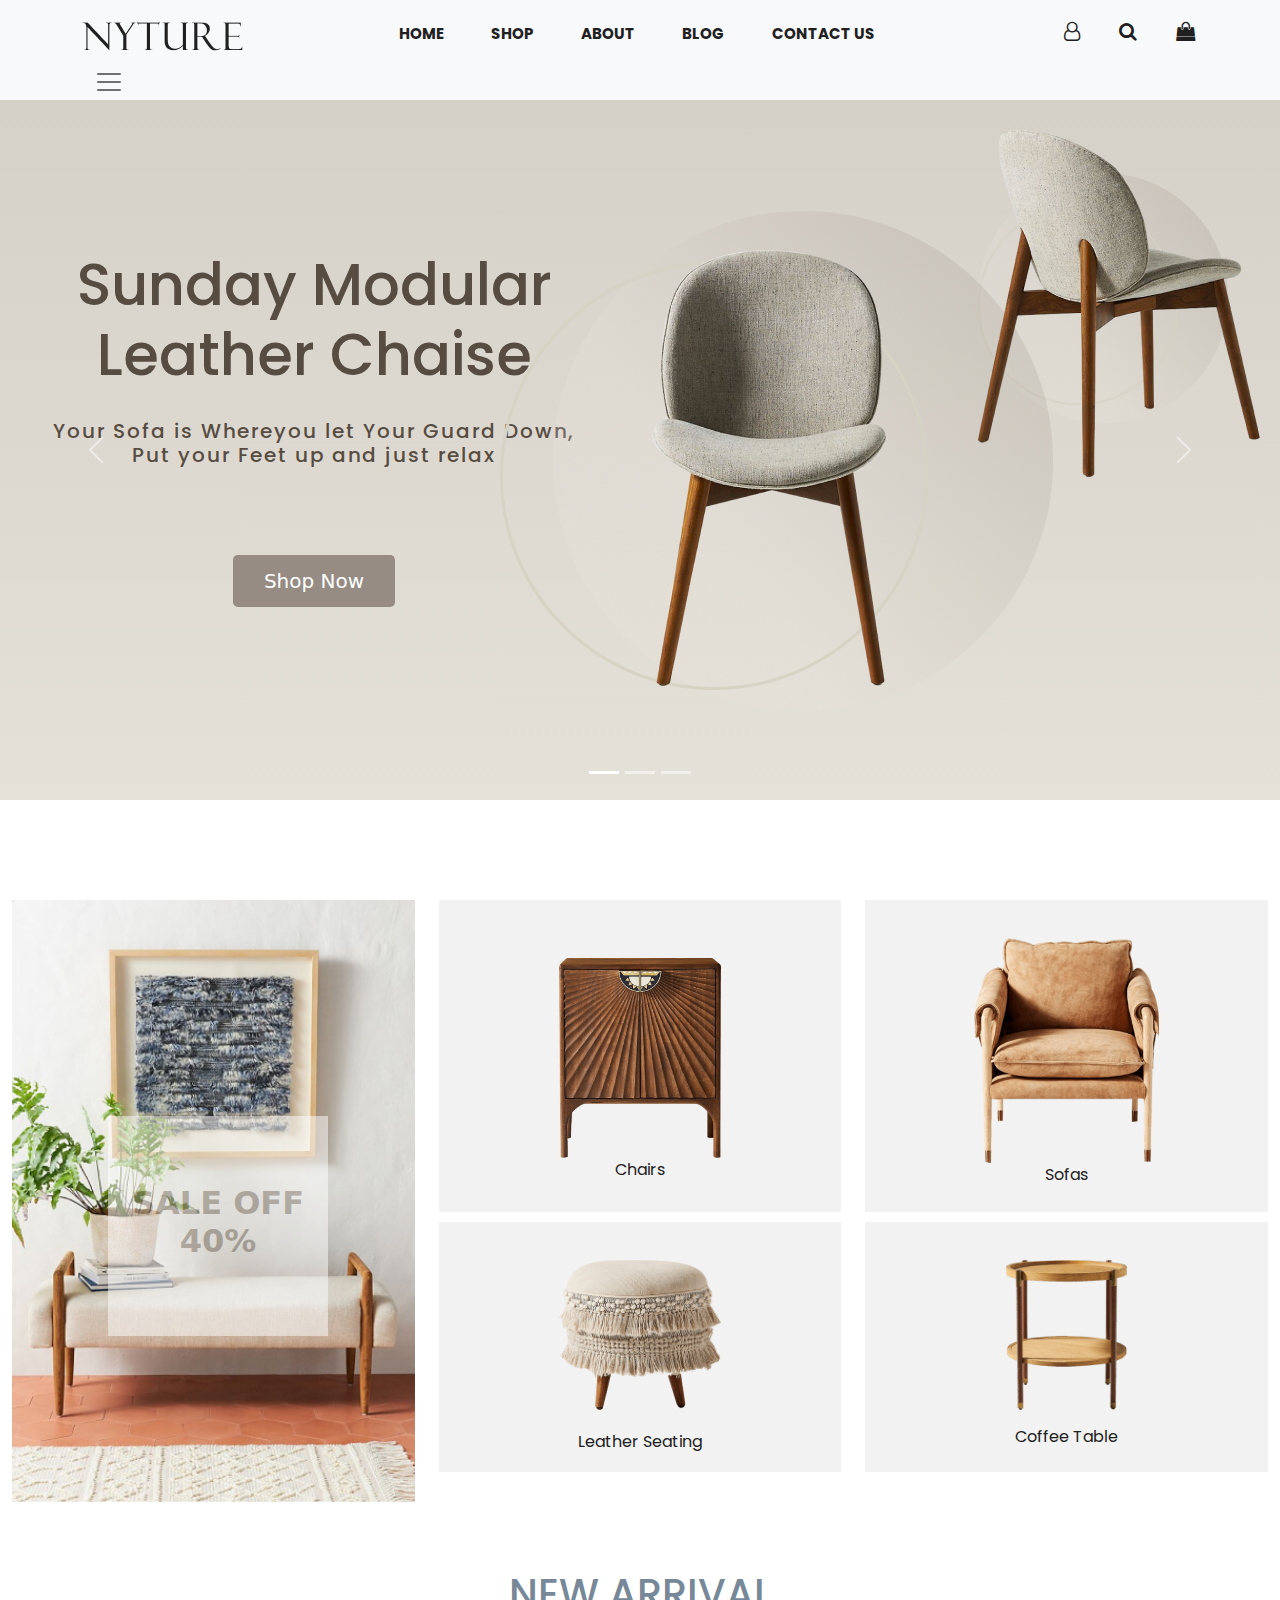
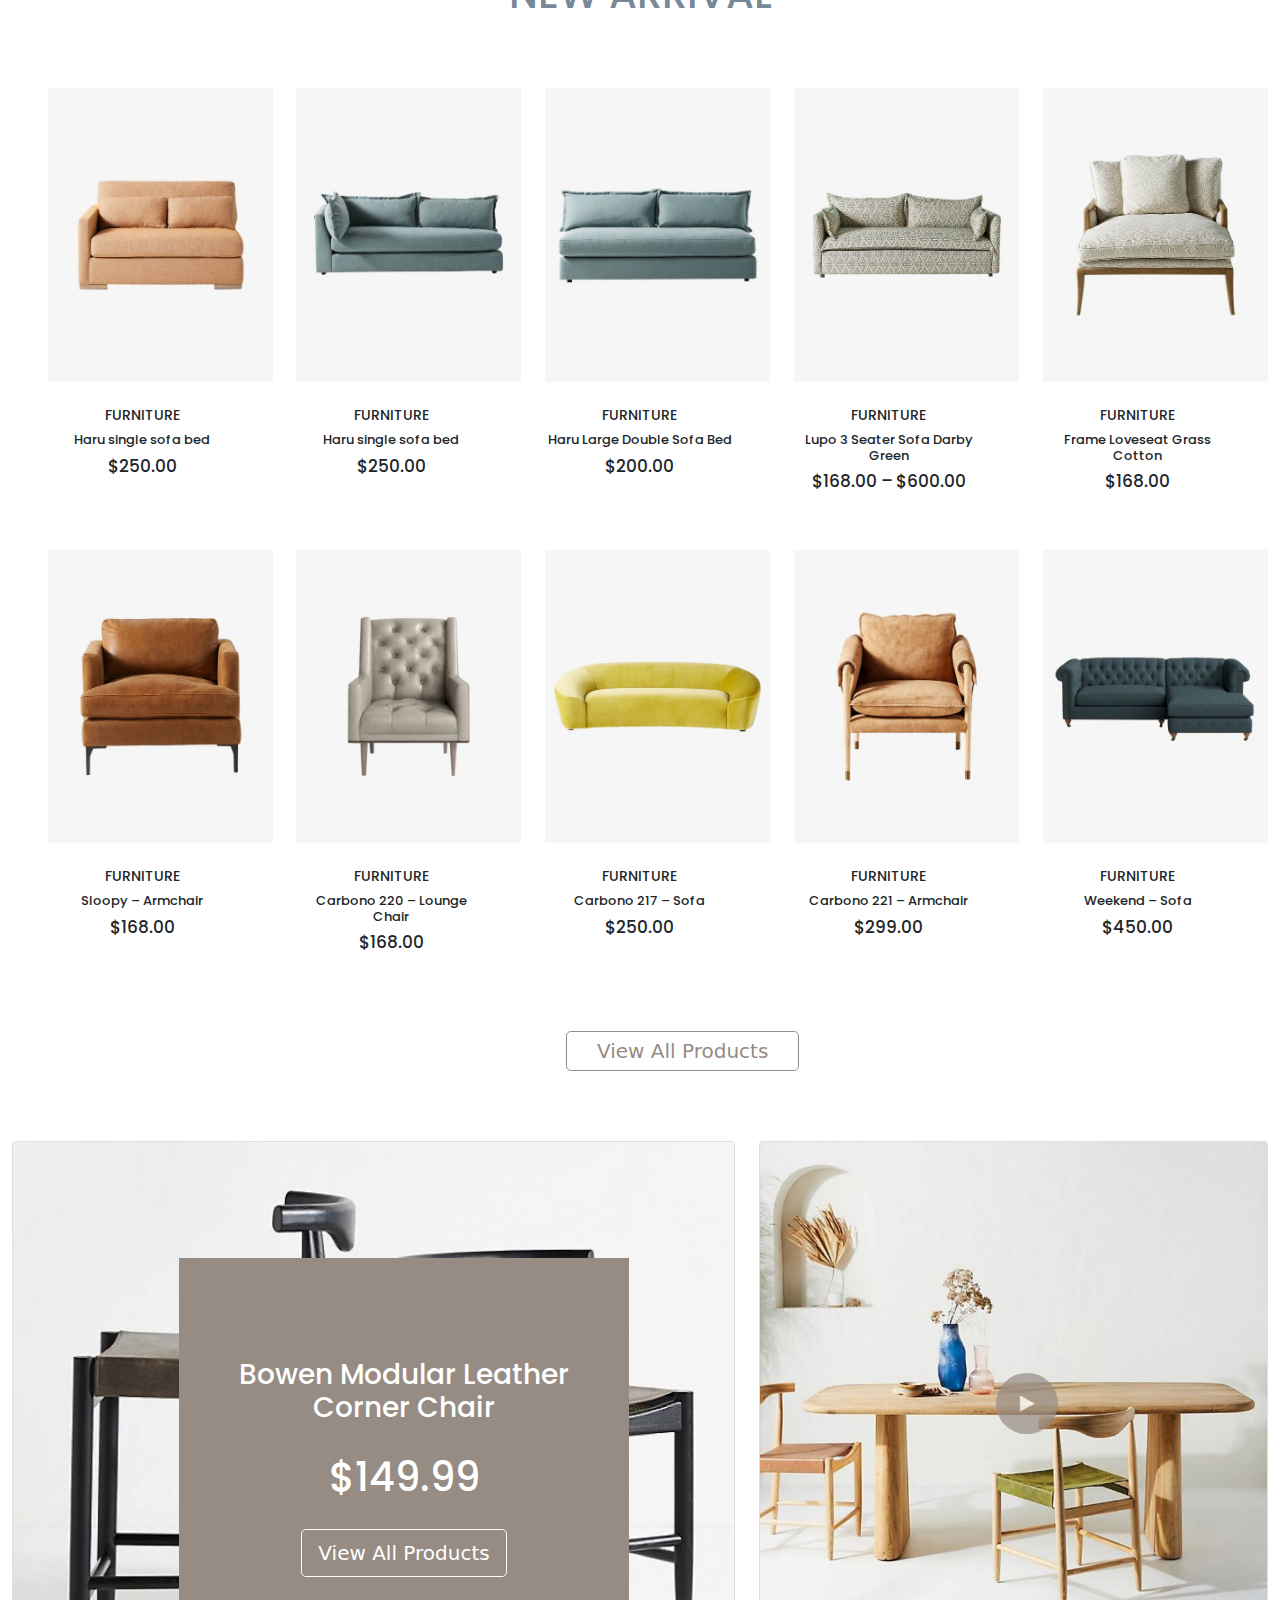
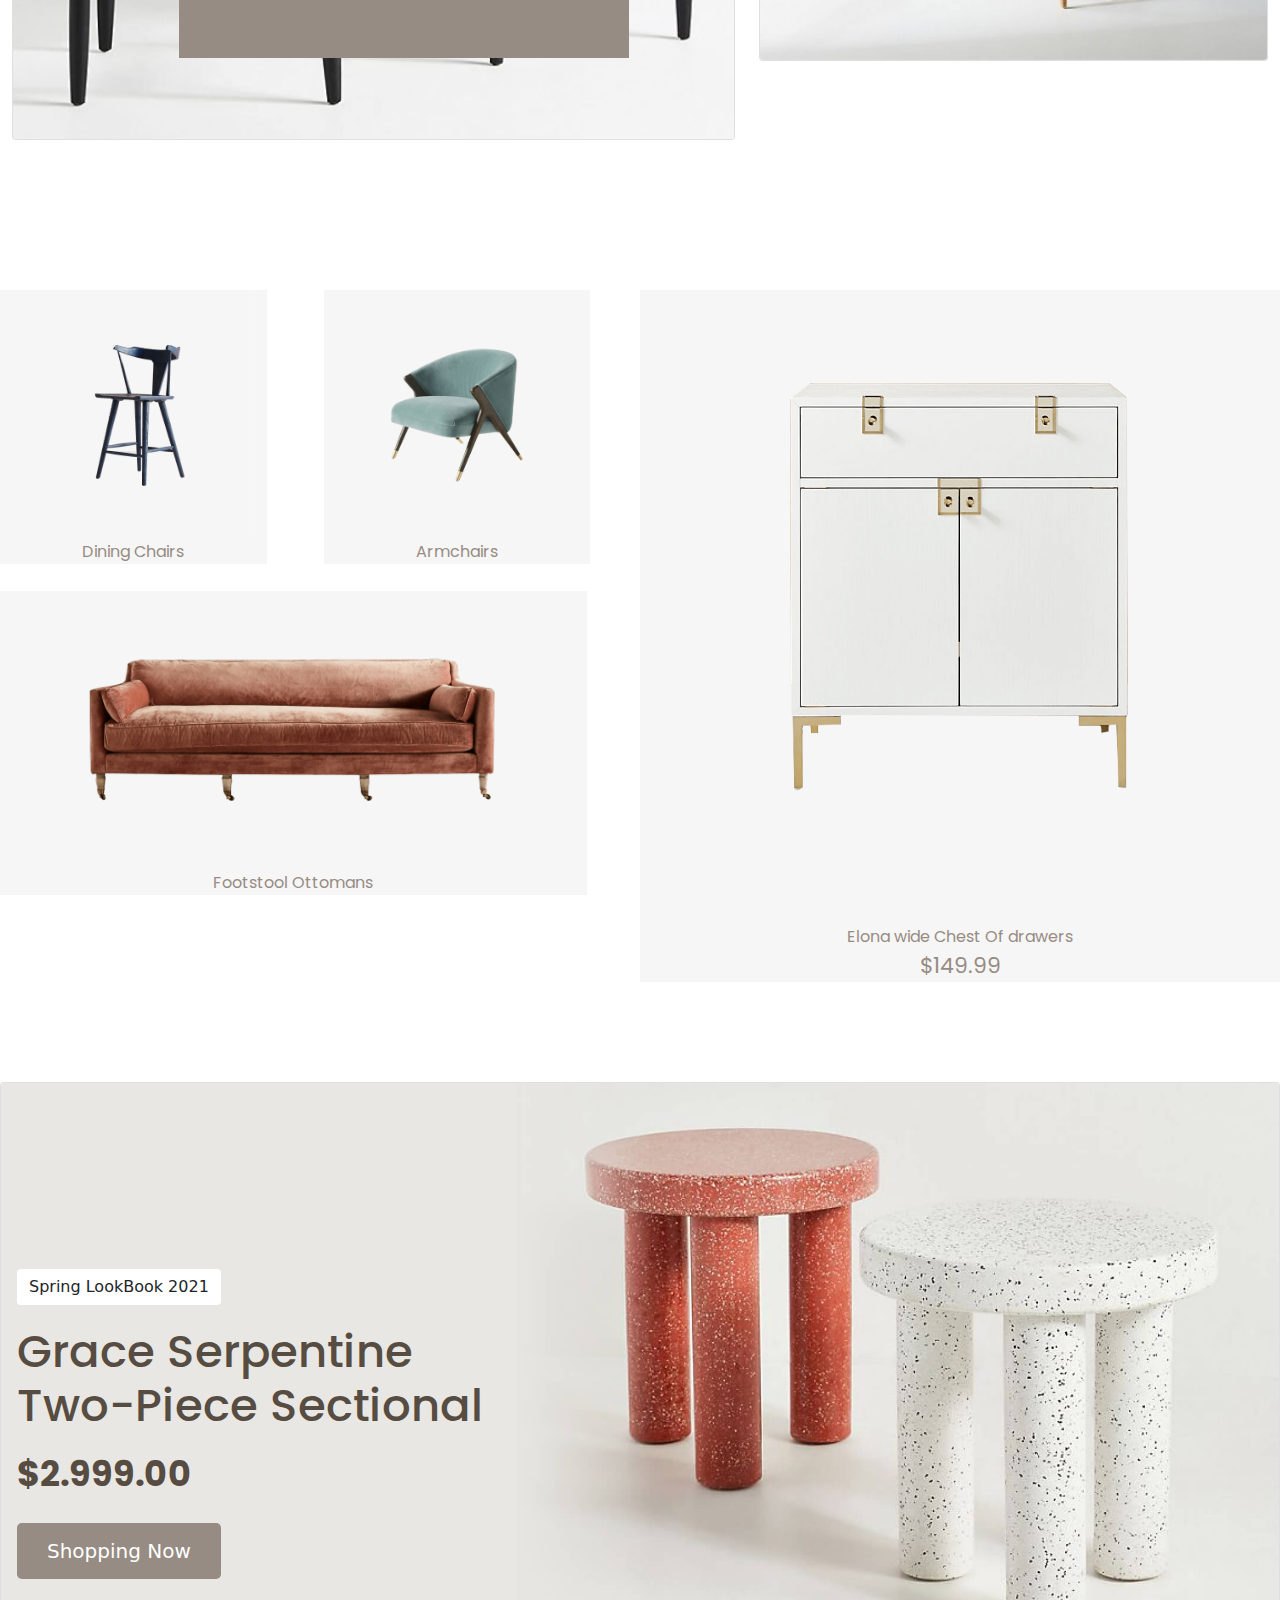
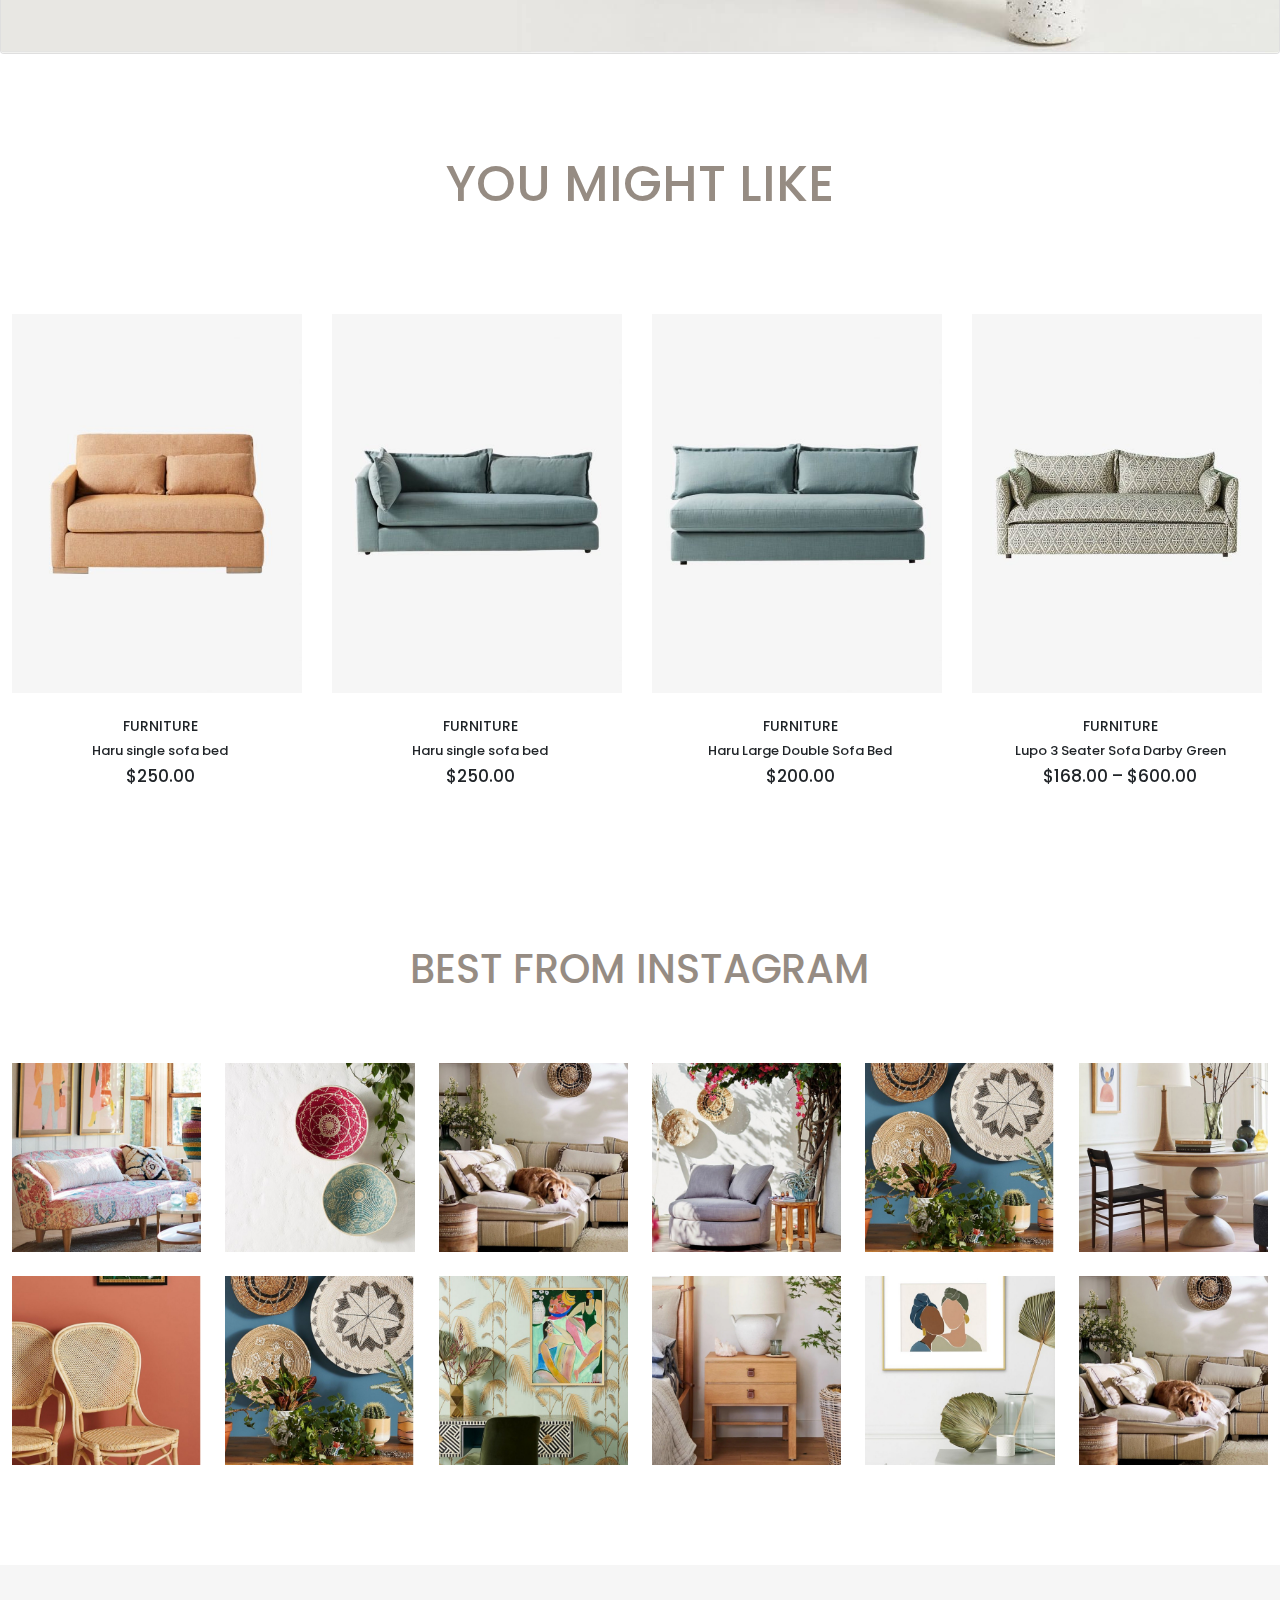
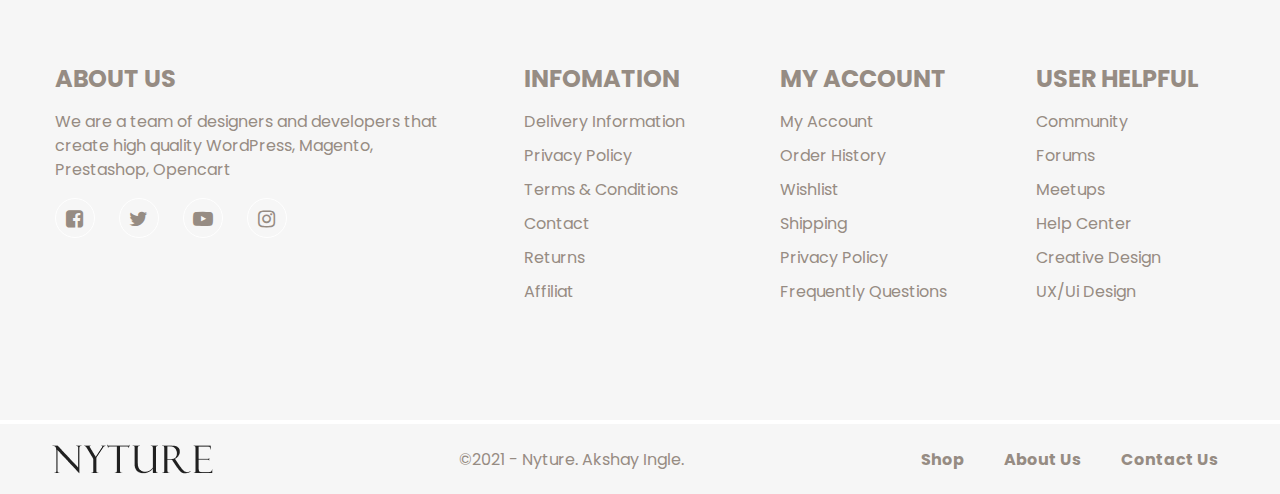
<file: index.html>
<!DOCTYPE html>
<html lang="en">
    <head>
        <title>Home - Nyture</title>
        <link rel="stylesheet" type="text/css" href="font-awesome-4.7.0/css/font-awesome.min.css">
        <meta charset="UTF-8">
        <meta name="viewport" content="width=device-width, initial-scale=1.0">
        <link rel="stylesheet" type="text/css" href="css/bootstrap.min.css">
        <script type="text/javascript" src="js/popper.min.js"></script>
        <script type="text/javascript" src="js/bootstrap.min.js"></script>
        <link rel="stylesheet" type="text/css" href="style.css">
        <link href="https://fonts.googleapis.com/css2?family=Poppins&display=swap" rel="stylesheet">
        <link rel="icon" type="image/x-icon" href="./image/contact/ia_100000000136.png">
    </head>
    <body>

          <!-- navbar -->

            <nav class="navbar navbar-light bg-light fixed-top nav_cust">
                <div class="container-fluid cust">

                <a class="navbar-brand" href="index.html"><img src="./image/ia_100000016.png"></a>
                <div class="nb d-xl-block d-none">
                    <ul>
                        <li><a href="index.html">HOME</a></li>
                        <li><a href="Shop_1.html">SHOP</a></li>
                        <li><a href="about.html">ABOUT</a></li>
                        <li><a href="blog.html">BLOG</a></li>
                        <li><a href="contact.html">CONTACT US</a></li>
                    </ul>
                </div>
                <div class="nb_1 d-xl-block d-none">
                    <ul>
                    <li><a href="#"><i class="fa fa-user-o" aria-hidden="true"></i></a></li>
                    <li><a href="#"><i class="fa fa-search" aria-hidden="true"></i></a></li>
                    <li><a href="#"><i class="fa fa-shopping-bag" aria-hidden="true"></i></a></li>
                    </ul>
                </div>
                <button class="navbar-toggler" type="button" data-bs-toggle="offcanvas" data-bs-target="#offcanvasNavbar" aria-controls="offcanvasNavbar">
                    <span class="navbar-toggler-icon"></span>
                </button>
                
                <div class="offcanvas offcanvas-end" tabindex="-1" id="offcanvasNavbar" aria-labelledby="offcanvasNavbarLabel">
                    <div class="offcanvas-header">
                    <h5 class="offcanvas-title" id="offcanvasNavbarLabel"><img src="./image/ia_100000016.png"></h5>
                    <button type="button" class="btn-close text-reset" data-bs-dismiss="offcanvas" aria-label="Close"></button>
                    </div>
                    <div class="offcanvas-body">
                    <ul class="navbar-nav justify-content-end flex-grow-1 pe-3">
                        <li class="nav-item">
                        <a class="nav-link active" aria-current="page" href="index.html">Home</a>
                        </li>
                        <li class="nav-item">
                        <a class="nav-link" href="Shop_1.html">Shop</a>
                        </li>
                        <li class="nav-item">
                            <a class="nav-link" href="about.html">About</a>
                        </li>
                        <li class="nav-item">
                            <a class="nav-link" href="blog.html">Blog</a>
                        </li>
                        <li class="nav-item">
                            <a class="nav-link" href="contact.html">Contact Us</a>
                        </li>
                        <br>
                    </ul>
                    <form class="d-flex">
                        <input class="form-control me-2" type="search" placeholder="Search" aria-label="Search">
                        <button class="btn btn-outline-success" type="submit">Search</button>
                    </form>
                    </div>
                </div>
                </div>
            </nav>
          <div class="nb_2 d-lg-none d-block">
              <div class="row">
                <div class="col-4 nv_co">
                    <i class="fa fa-cog" aria-hidden="true"></i>
                </div>
                <div class="col-4 nv_co">
                    <i class="fa fa-user-circle-o" aria-hidden="true"></i>
                </div>
                <div class="col-4 nv_co">
                    <i class="fa fa-shopping-bag" aria-hidden="true"></i>
                </div>
              </div>
          </div>
            <!-- <ul>
              <li><i class="fa fa-user-o" aria-hidden="true"></i></li>
              <li><i class="fa fa-search" aria-hidden="true"></i></li>
              <li><i class="fa fa-shopping-bag" aria-hidden="true"></i></li>
            </ul> -->
           </div>
           

          <!-- navbra -->

          <!-- section 1 -->

          <div id="carouselExampleIndicators" class="carousel slide margin_top_carousel section_1" data-bs-ride="carousel">
            <div class="carousel-indicators">
              <button type="button" data-bs-target="#carouselExampleIndicators" data-bs-slide-to="0" class="active" aria-current="true" aria-label="Slide 1"></button>
              <button type="button" data-bs-target="#carouselExampleIndicators" data-bs-slide-to="1" aria-label="Slide 2"></button>
              <button type="button" data-bs-target="#carouselExampleIndicators" data-bs-slide-to="2" aria-label="Slide 3"></button>
            </div>
            <div class="carousel-inner">
              <div class="carousel-item active carousel_1">
                  <div class="row cor1">
                    <div class="col-md-6 text-center col-6">  
                        <h1>Sunday Modular <br> Leather Chaise</h1>
                        <h4>Your Sofa is Whereyou let Your Guard Down,<br>Put your Feet up and just relax</h4>
                        <button type="button" class="btn btn-lg">Shop Now</button>
                    </div>
                    <div class="col-md-3 col-6">
                        <img src="./image/ia_100000023.png" class="img-fluid main_back" alt="...">
                        <img src="./image/ia_100000021.png" class="img-fluid back" alt="...">
                        <img src="./image/ia_100000022.png" class="img-fluid back_1" alt="...">
                    </div>
                    <div class="col-md-3 col-3 d-lg-block d-none">
                        <img src="./image/ia_100000026.png" class="img-fluid img_0" alt="...">
                        <img src="./image/ia_100000021.png" class="img-fluid img_1" alt="...">
                        <img src="./image/ia_100000022.png" class="img-fluid img_2" alt="...">
                    </div>
                  </div>
              </div>
              <div class="carousel-item carousel_2">
                <div class="row cor1 cor2">
                    <div class="col-md-6 text-center col-6">  
                        <h1>Upcyled Wells<br> Sofa</h1>
                        <h4>Your Sofa is Whereyou let Your Guard Down,<br>Put your Feet up and just relax</h4>
                        <button type="button" class="btn btn-lg">Shop Now</button>
                    </div>
                    <div class="col-md-6 col-6">
                        <img src="./image/ia_100000029.png" class="img-fluid cor_2_0" alt="...">
                        <img src="./image/ia_100000027.png" class="img-fluid cor_2_1" alt="...">
                        <img src="./image/ia_100000028.png" class="img-fluid cor_2_2" alt="...">
                    </div>
                </div>
              </div>
              <div class="carousel-item carousel_3">
                <div class="row cor1 cor3">
                    <div class="col-md-6 col-6">
                        <img src="./image/ia_100000032.png" class="img-fluid cor_3_0 col-md-6 col-6" alt="...">
                        <img src="./image/ia_100000030.png" class="img-fluid cor_3_1 d-md-block d-none" alt="...">
                        <img src="./image/ia_100000031.png" class="img-fluid cor_3_2 d-md-block d-none" alt="...">
                    </div>
                    <div class="col-md-6 text-center col-6">  
                        <h1>Textured Trellis <br> Six-Drawer Dresser</h1>
                        <h4>Your Sofa is Whereyou let Your Guard Down,<br>Put your Feet up and just relax</h4>
                        <button type="button" class="btn btn-lg">Shop Now</button>
                    </div>
                </div>
              </div>
            </div>
            <button class="carousel-control-prev posi" type="button" data-bs-target="#carouselExampleIndicators" data-bs-slide="prev">
              <span class="carousel-control-prev-icon" aria-hidden="true"></span>
              <span class="visually-hidden">Previous</span>
            </button>
            <button class="carousel-control-next posi" type="button" data-bs-target="#carouselExampleIndicators" data-bs-slide="next">
              <span class="carousel-control-next-icon" aria-hidden="true"></span>
              <span class="visually-hidden">Next</span>
            </button>
          </div>

          <!-- section 1 -->

          <!-- section 2 -->

          <div class="container-fluid section_2">
            <div class="row">
                <div class="col-md-4 sec_2_0">
                    <div class="card bg-dark text-white">
                        <img src="./image/ia_100000101.jpg" class="card-img img-fluid" alt="...">
                        <div class="card-img-overlay">
                            <div class="text-center">
                                <div class="sec_2_cont">
                                    <h2>SALE OFF<br>40%</h2>
                                </div>
                            </div>  
                        </div>
                      </div>
                </div>
                <div class="col-md-4 sec_2_1">
                    <div class="sc_img text-center">
                        <img src="./image/ia_100000034.png" class="img-fluid" alt="...">
                        <p>Chairs</p>
                    </div>
                    <div class="sc_img1 text-center">
                        <img src="./image/ia_100000035.png" class="img-fluid" alt="...">
                        <p>Leather Seating</p>
                    </div>
                </div>
                <div class="col-md-4 sec_2_2">
                    <div class="sc_img2 text-center">
                        <img src="./image/ia_100000036.png" class="img-fluid" alt="...">
                        <p>Sofas</p>
                    </div>
                    <div class="sc_img3 text-center">
                        <img src="./image/ia_100000037.png" class="img-fluid" alt="...">
                        <p>Coffee Table</p>

                    </div>
                </div>
            </div>
          </div>  

          <!-- section 2 -->

          <!-- section 3 -->

            <div class="container-fluid section_3">
                <div class="row d-flex justify-content-evenly">
                <h1 class=" text-center">NEW ARRIVAL</h1>
                    <div class="col-md-2 col-6 cont">
                        <div class="hov_1">
                            <img src="./image/ia_100000077.jpg" class="img-fluid img_sz" alt="">
                            <img src="./image/ia_100000142.jpg" class="img-fluid img_hov" alt="">
                            <span class="ico"><i class="fa fa-eye" aria-hidden="true"></i></span>
                            <span class="ico_1"><i class="fa fa-heart-o" aria-hidden="true"></i></span>
                            <button type="button" class="btn btn-primary btn-sm but">Add To Cart</button>
                        </div>
                        <h6>FURNITURE</h6>
                        <h5>Haru single sofa bed</h5>
                        <h4>$250.00</h4>
                    </div>
                    <div class="col-md-2 col-6 cont">
                        <div class="hov_1">
                            <img src="./image/ia_100000078.jpg" class="img-fluid" alt="">
                            <img src="./image/ia_100000143.jpg" class="img-fluid img_hov" alt="">
                            <span class="ico"><i class="fa fa-eye" aria-hidden="true"></i></span>
                            <span class="ico_1"><i class="fa fa-heart-o" aria-hidden="true"></i></span>
                            <button type="button" class="btn btn-primary btn-sm but">Add To Cart</button>
                        </div>
                        <h6>FURNITURE</h6>
                        <h5>Haru single sofa bed</h5>
                        <h4>$250.00</h4>
                    </div>
                    <div class="col-md-2 col-6 cont">
                        <div class="hov_1">
                            <img src="./image/ia_100000079.jpg" class="img-fluid" alt="">
                            <img src="./image/ia_100000144.jpg" class="img-fluid img_hov" alt="">
                            <span class="ico"><i class="fa fa-eye" aria-hidden="true"></i></span>
                            <span class="ico_1"><i class="fa fa-heart-o" aria-hidden="true"></i></span>
                            <button type="button" class="btn btn-primary btn-sm but">Add To Cart</button>
                        </div>
                        <h6>FURNITURE</h6>
                        <h5>Haru Large Double Sofa Bed</h5>
                        <h4>$200.00</h4>
                    </div>
                    <div class="col-md-2 col-6 cont">
                        <div class="hov_1">
                            <img src="./image/ia_100000080.jpg" class="img-fluid" alt="">
                            <img src="./image/ia_100000145.jpg" class="img-fluid img_hov" alt="">
                            <span class="ico"><i class="fa fa-eye" aria-hidden="true"></i></span>
                            <span class="ico_1"><i class="fa fa-heart-o" aria-hidden="true"></i></span>
                            <button type="button" class="btn btn-primary btn-sm but">Add To Cart</button>
                        </div>
                        <h6>FURNITURE</h6>
                        <h5>Lupo 3 Seater Sofa Darby Green</h5>
                        <h4>$168.00 – $600.00</h4>
                    </div>
                    <div class="col-md-2 col-6 cont">
                        <div class="hov_1">
                            <img src="./image/ia_100000075.jpg" class="img-fluid" alt="">
                            <img src="./image/ia_100000140.jpg" class="img-fluid img_hov" alt="">
                            <span class="ico"><i class="fa fa-eye" aria-hidden="true"></i></span>
                            <span class="ico_1"><i class="fa fa-heart-o" aria-hidden="true"></i></span>
                            <button type="button" class="btn btn-primary btn-sm but">Add To Cart</button>
                        </div>
                        <h6>FURNITURE</h6>
                        <h5>Frame Loveseat Grass Cotton</h5>
                        <h4>$168.00</h4>
                    </div>
                </div>
                <div class="row d-flex justify-content-evenly sd_hov">
                    <div class="col-md-2 col-6 cont">
                        <div class="hov_1">
                            <img src="./image/ia_100000043.jpg" class="img-fluid" alt="">
                            <img src="./image/ia_100000107.jpg" class="img-fluid img_hov" alt="">
                            <span class="ico"><i class="fa fa-eye" aria-hidden="true"></i></span>
                            <span class="ico_1"><i class="fa fa-heart-o" aria-hidden="true"></i></span>
                            <button type="button" class="btn btn-primary btn-sm but">Add To Cart</button>
                        </div>
                        <h6>FURNITURE</h6>
                        <h5>Sloopy – Armchair</h5>
                        <h4>$168.00</h4>
                    </div>
                    <div class="col-md-2 col-6 cont">
                        <div class="hov_1">
                            <img src="./image/ia_100000071.jpg" class="img-fluid" alt="">
                            <img src="./image/ia_100000136.jpg" class="img-fluid img_hov" alt="">
                            <span class="ico"><i class="fa fa-eye" aria-hidden="true"></i></span>
                            <span class="ico_1"><i class="fa fa-heart-o" aria-hidden="true"></i></span>
                            <button type="button" class="btn btn-primary btn-sm but">Add To Cart</button>
                        </div>
                        <h6>FURNITURE</h6>
                        <h5>Carbono 220 – Lounge Chair</h5>
                        <h4>$168.00</h4>
                    </div>
                    <div class="col-md-2 col-6 cont">
                        <div class="hov_1">
                            <img src="./image/ia_100000070.jpg" class="img-fluid" alt="">
                            <img src="./image/ia_100000135.jpg" class="img-fluid img_hov" alt="">
                            <span class="ico"><i class="fa fa-eye" aria-hidden="true"></i></span>
                            <span class="ico_1"><i class="fa fa-heart-o" aria-hidden="true"></i></span>
                            <button type="button" class="btn btn-primary btn-sm but">Add To Cart</button>
                        </div>
                        <h6>FURNITURE</h6>
                        <h5>Carbono 217 – Sofa</h5>
                        <h4>$250.00</h4>
                    </div>
                    <div class="col-md-2 col-6 cont">
                        <div class="hov_1">
                            <img src="./image/ia_100000072.jpg" class="img-fluid" alt="">
                            <img src="./image/ia_100000137.jpg" class="img-fluid img_hov" alt="">
                            <span class="ico"><i class="fa fa-eye" aria-hidden="true"></i></span>
                            <span class="ico_1"><i class="fa fa-heart-o" aria-hidden="true"></i></span>
                            <button type="button" class="btn btn-primary btn-sm but">Add To Cart</button>
                        </div>
                        <h6>FURNITURE</h6>
                        <h5>Carbono 221 – Armchair</h5>
                        <h4>$299.00</h4>
                    </div>
                    <div class="col-md-2 col-6 cont">
                        <div class="hov_1">
                            <img src="./image/ia_100000047.jpg" class="img-fluid" alt="">
                            <img src="./image/ia_100000111.jpg" class="img-fluid img_hov" alt="">
                            <span class="ico"><i class="fa fa-eye" aria-hidden="true"></i></span>
                            <span class="ico_1"><i class="fa fa-heart-o" aria-hidden="true"></i></span>
                            <button type="button" class="btn btn-primary btn-sm but">Add To Cart</button>
                        </div>
                        <h6>FURNITURE</h6>
                        <h5>Weekend – Sofa</h5>
                        <h4> $450.00</h4>
                    </div>
                </div>

                <button type="button" class="btn btn-primary btn-lg abc d-lg-block d-none">View All Products </button>                
            </div>

          <!-- section 3 -->

          <!-- section 4 -->

            <div class="container-fluid">
                <div class="row">
                    <div class="col-md-7 col-12">
                        <div class="card text-white">
                            <img src="./image/ia_100000112.jpg" class="card-img" alt="...">
                            <div class="card-img-overlay">
                              <div class="card_in text-center">
                                <h2>Bowen Modular Leather<br> Corner Chair</h2>
                                <h1>$149.99</h1>
                                <button type="button" class="btn btn-lg">View All Products </button> 
                              </div>
                            </div>
                        </div>
                    </div>
                    <div class="col-md-5 col-12">
                        <div class="card text-white">
                            <img src="./image/ia_100000094.jpg" class="card-img" alt="...">
                            <div class="card-img-overlay">
                                    <button type="button" class="btn btn-primary modal_button" data-bs-toggle="modal" data-bs-target="#exampleModal">

                                    <i class="fa fa-play" aria-hidden="true"></i>
                                </button>
                                
                                <!-- Modal -->
                                <div class="modal fade" id="exampleModal" tabindex="-1" aria-labelledby="exampleModalLabel" aria-hidden="true">
                                <div class="modal-dialog modal-dialog-centered modal-xl">
                                    <div class="modal-content">
                                        <div class="modal-header">
                                            <h5 class="modal-title" id="exampleModalLabel">Modal title</h5>
                                            <button type="button" class="btn-close" data-bs-dismiss="modal" aria-label="Close"></button>
                                        </div>
                                        <div class="modal-body">
                                            <iframe title="vimeo-player" src="https://player.vimeo.com/video/134277207?h=5bbfec0d37" width="800" height="500" frameborder="0" allowfullscreen></iframe>
                                        </div>
                                    </div>
                                </div>
                                </div>
                            </div>
                        </div>
                    </div>
                </div>
            </div>

          

          <!-- section 4 -->

          <!-- section 5 -->


            <div class="container-fluid section_5">
                <div class="row">
                    <div class="col-md-6 col-12">
                        <div class="row">
                            <div class="col-md-5 col-6 sec5_1 text-center">
                                <div class="img1">
                                    <img src="./image/ia_100000113.png" class="img-fluid" alt="">
                                </div>
                                <span class="sec5_cont">Dining Chairs</span>
                            </div>
                            <div class="col-md-5 col-6 sec5_2 text-center">
                                <div class="img2">
                                    <img src="./image/ia_100000114.png" class="img-fluid" alt="">
                                </div>
                                <span class="sec5_cont">Armchairs</span>
                            </div>
                            <div class="col-md-11 sec5_3 col-12 text-center">
                                <div class="img3">
                                    <img src="./image/ia_100000115.png" class="img-fluid" alt="">
                                </div>
                                <span class="sec5_cont">Footstool Ottomans</span>
                            </div>
                        </div>
                    </div>
                    <div class="col-md-6 sec5_4 text-center">
                        <div class="img4">
                            <img src="./image/ia_100000116.png" class="img-fluid" alt="">
                        </div>
                        <span class="sec5_cont">Elona wide Chest Of drawers</span>
                        <span class="sec5_co2 d-block">$149.99</span>
                    </div>
                </div>
            </div>

          <!-- section 5 -->

          <!-- section 6 -->

          <div class="card section_6">
            <img src="./image/ia_100000117.jpg" class="card-img d-md-block d-none" alt="...">
            <div class="card-img-overlay resp">
                <button class="btn crd_bt">Spring LookBook 2021</button>
                <h1>Grace Serpentine
                    <br>Two-Piece Sectional</h1>
                <h2>$2.999.00</h2>
                <button type="button" class="btn btn-lg crd_bt1">Shopping Now</button>
            </div>
          </div>

          <!-- section 6 -->

          <!-- section 7 -->


          <div class="container-fluid section_7">
              <div class="text-center sec7_h1">
                <h1>YOU MIGHT LIKE</h1>
              </div>
            <div id="carouselExampleIndicators" class="carousel slide" data-bs-ride="carousel">
                <div class="carousel-indicators">
                <button type="button" data-bs-target="#carouselExampleIndicators" data-bs-slide-to="0" class="active" aria-current="true" aria-label="Slide 1"></button>
                <button type="button" data-bs-target="#carouselExampleIndicators" data-bs-slide-to="1" aria-label="Slide 2"></button>
                <button type="button" data-bs-target="#carouselExampleIndicators" data-bs-slide-to="2" aria-label="Slide 3"></button>
                </div>
                <div class="carousel-inner">
                <div class="carousel-item active">
                    <div class="row d-flex justify-content-evenly">
                        <div class="col-md-3 col-4 cont">
                            <div class="hov_2">
                                <img src="./image/ia_100000077.jpg" class="img-fluid img_sz" alt="">
                                <img src="./image/ia_100000142.jpg" class="img-fluid img_hov" alt="">
                                <span class="sec7_ico"><i class="fa fa-eye" aria-hidden="true"></i></span>
                                <span class="sec7_ico_1"><i class="fa fa-heart-o" aria-hidden="true"></i></span>
                                <button type="button" class="btn btn-sm but_1">Add To Cart</button>
                            </div>
                            <h6>FURNITURE</h6>
                            <h5>Haru single sofa bed</h5>
                            <h4>$250.00</h4>
                        </div>
                        <div class="col-md-3 col-4 cont">
                            <div class="hov_2">
                                <img src="./image/ia_100000078.jpg" class="img-fluid" alt="">
                                <img src="./image/ia_100000143.jpg" class="img-fluid img_hov" alt="">
                                <span class="sec7_ico"><i class="fa fa-eye" aria-hidden="true"></i></span>
                                <span class="sec7_ico_1"><i class="fa fa-heart-o" aria-hidden="true"></i></span>
                                <button type="button" class="btn btn-sm but_1">Add To Cart</button>
                            </div>
                            <h6>FURNITURE</h6>
                            <h5>Haru single sofa bed</h5>
                            <h4>$250.00</h4>
                        </div>
                        <div class="col-md-3 col-4 cont">
                            <div class="hov_2">
                                <img src="./image/ia_100000079.jpg" class="img-fluid" alt="">
                                <img src="./image/ia_100000144.jpg" class="img-fluid img_hov" alt="">
                                <span class="sec7_ico"><i class="fa fa-eye" aria-hidden="true"></i></span>
                                <span class="sec7_ico_1"><i class="fa fa-heart-o" aria-hidden="true"></i></span>
                                <button type="button" class="btn btn-sm but_1">Add To Cart</button>
                            </div>
                            <h6>FURNITURE</h6>
                            <h5>Haru Large Double Sofa Bed</h5>
                            <h4>$200.00</h4>
                        </div>
                        <div class="col-md-3 col-4 d-sm-block d-none cont">
                            <div class="hov_2">
                                <img src="./image/ia_100000080.jpg" class="img-fluid" alt="">
                                <img src="./image/ia_100000145.jpg" class="img-fluid img_hov" alt="">
                                <span class="sec7_ico"><i class="fa fa-eye" aria-hidden="true"></i></span>
                                <span class="sec7_ico_1"><i class="fa fa-heart-o" aria-hidden="true"></i></span>
                                <button type="button" class="btn btn-sm but_1">Add To Cart</button>
                            </div>
                            <h6>FURNITURE</h6>
                            <h5>Lupo 3 Seater Sofa Darby Green</h5>
                            <h4>$168.00 – $600.00</h4>
                        </div>
                    </div>
                </div>
                <div class="carousel-item">
                    <div class="row d-flex justify-content-evenly">
                        <div class="col-md-3 col-4 cont">
                            <div class="hov_2">
                                <img src="./image/ia_100000075.jpg" class="img-fluid img_sz" alt="">
                                <img src="./image/ia_100000140.jpg" class="img-fluid img_hov" alt="">
                                <span class="sec7_ico"><i class="fa fa-eye" aria-hidden="true"></i></span>
                                <span class="sec7_ico_1"><i class="fa fa-heart-o" aria-hidden="true"></i></span>
                                <button type="button" class="btn btn-sm but_1">Add To Cart</button>
                            </div>
                            <h6>FURNITURE</h6>
                            <h5>Haru single sofa bed</h5>
                            <h4>$250.00</h4>
                        </div>
                        <div class="col-md-3 col-4 cont">
                            <div class="hov_2">
                                <img src="./image/ia_100000043.jpg" class="img-fluid" alt="">
                                <img src="./image/ia_100000107.jpg" class="img-fluid img_hov" alt="">
                                <span class="sec7_ico"><i class="fa fa-eye" aria-hidden="true"></i></span>
                                <span class="sec7_ico_1"><i class="fa fa-heart-o" aria-hidden="true"></i></span>
                                <button type="button" class="btn btn-sm but_1">Add To Cart</button>
                            </div>
                            <h6>FURNITURE</h6>
                            <h5>Haru single sofa bed</h5>
                            <h4>$250.00</h4>
                        </div>
                        <div class="col-md-3 col-4 cont">
                            <div class="hov_2">
                                <img src="./image/ia_100000071.jpg" class="img-fluid" alt="">
                                <img src="./image/ia_100000136.jpg" class="img-fluid img_hov" alt="">
                                <span class="sec7_ico"><i class="fa fa-eye" aria-hidden="true"></i></span>
                                <span class="sec7_ico_1"><i class="fa fa-heart-o" aria-hidden="true"></i></span>
                                <button type="button" class="btn btn-sm but_1">Add To Cart</button>
                            </div>
                            <h6>FURNITURE</h6>
                            <h5>Haru Large Double Sofa Bed</h5>
                            <h4>$200.00</h4>
                        </div>
                        <div class="col-md-3 col-4 d-sm-block d-none cont">
                            <div class="hov_2">
                                <img src="./image/ia_100000070.jpg" class="img-fluid" alt="">
                                <img src="./image/ia_100000135.jpg" class="img-fluid img_hov" alt="">
                                <span class="sec7_ico"><i class="fa fa-eye" aria-hidden="true"></i></span>
                                <span class="sec7_ico_1"><i class="fa fa-heart-o" aria-hidden="true"></i></span>
                                <button type="button" class="btn btn-sm but_1">Add To Cart</button>
                            </div>
                            <h6>FURNITURE</h6>
                            <h5>Lupo 3 Seater Sofa Darby Green</h5>
                            <h4>$168.00 – $600.00</h4>
                        </div>
                    </div>
                    
                </div>
                <div class="carousel-item">
                    <div class="row d-flex justify-content-evenly">
                        <div class="col-md-3 col-4 cont">
                            <div class="hov_2">
                                <img src="./image/ia_100000072.jpg" class="img-fluid img_sz" alt="">
                                <img src="./image/ia_100000137.jpg" class="img-fluid img_hov" alt="">
                                <span class="sec7_ico"><i class="fa fa-eye" aria-hidden="true"></i></span>
                                <span class="sec7_ico_1"><i class="fa fa-heart-o" aria-hidden="true"></i></span>
                                <button type="button" class="btn btn-sm but_1">Add To Cart</button>
                            </div>
                            <h6>FURNITURE</h6>
                            <h5>Haru single sofa bed</h5>
                            <h4>$250.00</h4>
                        </div>
                        <div class="col-md-3 col-4 cont">
                            <div class="hov_2">
                                <img src="./image/ia_100000047.jpg" class="img-fluid" alt="">
                                <img src="./image/ia_100000111.jpg" class="img-fluid img_hov" alt="">
                                <span class="sec7_ico"><i class="fa fa-eye" aria-hidden="true"></i></span>
                                <span class="sec7_ico_1"><i class="fa fa-heart-o" aria-hidden="true"></i></span>
                                <button type="button" class="btn btn-sm but_1">Add To Cart</button>
                            </div>
                            <h6>FURNITURE</h6>
                            <h5>Haru single sofa bed</h5>
                            <h4>$250.00</h4>
                        </div>
                        <div class="col-md-3 col-4 cont">
                            <div class="hov_2">
                                <img src="./image/ia_100000073.jpg" class="img-fluid" alt="">
                                <img src="./image/ia_100000138.jpg" class="img-fluid img_hov" alt="">
                                <span class="sec7_ico"><i class="fa fa-eye" aria-hidden="true"></i></span>
                                <span class="sec7_ico_1"><i class="fa fa-heart-o" aria-hidden="true"></i></span>
                                <button type="button" class="btn btn-sm but_1">Add To Cart</button>
                            </div>
                            <h6>FURNITURE</h6>
                            <h5>Haru Large Double Sofa Bed</h5>
                            <h4>$200.00</h4>
                        </div>
                        <div class="col-md-3 col-4 d-sm-block d-none cont">
                            <div class="hov_2">
                                <img src="./image/ia_100000076.jpg" class="img-fluid" alt="">
                                <img src="./image/ia_100000141.jpg" class="img-fluid img_hov" alt="">
                                <span class="sec7_ico"><i class="fa fa-eye" aria-hidden="true"></i></span>
                                <span class="sec7_ico_1"><i class="fa fa-heart-o" aria-hidden="true"></i></span>
                                <button type="button" class="btn btn-sm but_1">Add To Cart</button>
                            </div>
                            <h6>FURNITURE</h6>
                            <h5>Lupo 3 Seater Sofa Darby Green</h5>
                            <h4>$168.00 – $600.00</h4>
                        </div>
                    </div>

                </div>
                </div>
                <!-- <button class="carousel-control-prev" type="button" data-bs-target="#carouselExampleIndicators" data-bs-slide="prev">
                <span class="carousel-control-prev-icon" aria-hidden="true"></span>
                <span class="visually-hidden">Previous</span>
                </button>
                <button class="carousel-control-next" type="button" data-bs-target="#carouselExampleIndicators" data-bs-slide="next">
                <span class="carousel-control-next-icon" aria-hidden="true"></span>
                <span class="visually-hidden">Next</span>
                </button> -->
            </div>
          </div>

          <!-- section 7 -->

          <!-- section 8 -->
          
          <div class="container-fluid section_8">
            <div class="text-center sec_8_cont">
                <h1>BEST FROM INSTAGRAM</h1>
            </div>
            <div class="row">
                <div class="col-md-2 col-6">
                    <div class="insta_img">
                        <img src="./image/ia_100000146.jpg" class="img-fluid">
                        <div class="hov_img_insta">
                            <i class="fa fa-instagram" aria-hidden="true"></i>
                        </div>
                    </div>
                </div>
                <div class="col-md-2 col-6">
                    <div class="insta_img">
                        <img src="./image/ia_100000147.jpg" class="img-fluid">
                        <div class="hov_img_insta">
                            <i class="fa fa-instagram" aria-hidden="true"></i>
                        </div>
                    </div>
                </div>
                <div class="col-md-2 col-6">
                    <div class="insta_img">
                        <img src="./image/ia_100000148.jpg" class="img-fluid">
                        <div class="hov_img_insta">
                            <i class="fa fa-instagram" aria-hidden="true"></i>
                        </div>
                    </div>
                </div>
                <div class="col-md-2 col-6">
                    <div class="insta_img">
                        <img src="./image/ia_100000149.jpg" class="img-fluid">
                        <div class="hov_img_insta">
                            <i class="fa fa-instagram" aria-hidden="true"></i>
                        </div>
                    </div>
                </div>
                <div class="col-md-2 col-6">
                    <div class="insta_img">
                        <img src="./image/ia_100000150.jpg" class="img-fluid">
                        <div class="hov_img_insta">
                            <i class="fa fa-instagram" aria-hidden="true"></i>
                        </div>
                    </div>
                </div>
                <div class="col-md-2 col-6">
                    <div class="insta_img">
                        <img src="./image/ia_100000151.jpg" class="img-fluid">
                        <div class="hov_img_insta">
                            <i class="fa fa-instagram" aria-hidden="true"></i>
                        </div>
                    </div>
                </div>
            </div>
            <div class="row mt-4">
                <div class="col-md-2 col-6">
                    <div class="insta_img">
                        <img src="./image/ia_100000152.jpg" class="img-fluid">
                        <div class="hov_img_insta">
                            <i class="fa fa-instagram" aria-hidden="true"></i>
                        </div>
                    </div>
                </div>
                <div class="col-md-2 col-6">
                    <div class="insta_img">
                        <img src="./image/ia_100000150.jpg" class="img-fluid">
                        <div class="hov_img_insta">
                            <i class="fa fa-instagram" aria-hidden="true"></i>
                        </div>
                    </div>
                </div>
                <div class="col-md-2 col-6">
                    <div class="insta_img">
                        <img src="./image/ia_100000154.jpg" class="img-fluid">
                        <div class="hov_img_insta">
                            <i class="fa fa-instagram" aria-hidden="true"></i>
                        </div>
                    </div>
                </div>
                <div class="col-md-2 col-6">
                    <div class="insta_img">
                        <img src="./image/ia_100000155.jpg" class="img-fluid">
                        <div class="hov_img_insta">
                            <i class="fa fa-instagram" aria-hidden="true"></i>
                        </div>
                    </div>
                </div>
                <div class="col-md-2 col-6">
                    <div class="insta_img">
                        <img src="./image/ia_100000153.jpg" class="img-fluid">
                        <div class="hov_img_insta">
                            <i class="fa fa-instagram" aria-hidden="true"></i>
                        </div>
                    </div>
                </div>
                <div class="col-md-2 col-6">
                    <div class="insta_img">
                        <img src="./image/ia_100000148.jpg" class="img-fluid">
                        <div class="hov_img_insta">
                            <i class="fa fa-instagram" aria-hidden="true"></i>
                        </div>
                    </div>
                </div>
            </div>
          </div>

          <!-- section 8 -->

          <!-- footer -->

          <div class="footer">
            <div class="container-fluid">  
                <div class="row  d-flex justify-content-evenly foot">
                    <div class="col-md-4 col-12 foot1">
                        <h4 class="mb-3">ABOUT US</h4>
                        <p class="mb-3">We are a team of designers and developers that create high quality WordPress, Magento, Prestashop, Opencart</p>
                        <div class="d-flex">
                            <div class="ico1 me-4"><a href="#"><i class="fa fa-facebook-square" aria-hidden="true"></i></a></div>
                            <div class="ico1 me-4"><a href="#"><i class="fa fa-twitter" aria-hidden="true" ></i></a></div>
                            <div class="ico1 me-4"><a href="#"><i class="fa fa-youtube-play" aria-hidden="true"></i></a></div>
                            <div class="ico1 me-4"><a href="#"><i class="fa fa-instagram" aria-hidden="true"></i></a></div>           
                        </div>
                    </div>
                    <div class="col-md-2 col-12 foot2">
                        <h4 class="mb-3">INFOMATION</h4>
                        <ul>
                            <li><a href="#">Delivery Information</a></li>
                            <li><a href="#">Privacy Policy</a></li>
                            <li><a href="#">Terms & Conditions</a></li>
                            <li><a href="#">Contact</a></li>
                            <li><a href="#">Returns</a></li>
                            <li><a href="#">Affiliat</a></li>
                        </ul>
                    </div>
                    <div class="col-md-2 col-12 foot2">
                        <h4 class="mb-3">MY ACCOUNT</h4>
                        <ul>
                            <li>My Account</li>
                            <li>Order History</li>
                            <li>Wishlist</li>
                            <li>Shipping</li>
                            <li>Privacy Policy</li>
                            <li>Frequently Questions</li>
                        </ul>
                    </div>
                    <div class="col-md-2 col-12 foot2">
                        <h4 class="mb-3">USER HELPFUL</h4>
                        <ul>
                            <li>Community</li>
                            <li>Forums</li>
                            <li>Meetups</li>
                            <li>Help Center</li>
                            <li>Creative Design</li>
                            <li>UX/Ui Design</li>
                        </ul>
                    </div>
                </div>
            </div>
          </div>

          <div class="container-fluid foot_2 mt-1">
            <div class="row">
                <div class="col-md-4 col-12 fo2_1">
                    <img src="./image/ia_100000016.png" class="img-fluid">
                </div>
                <div class="col-md-4 col-12 fo2_2">
                    <p class="mt-4">©2021 - Nyture. Akshay Ingle.</p>
                </div>
                <div class="col-md-4 col-12 fo2_3">
                    <!-- <div class="row">
                        <div class="col-md-3">Shop</div>
                        <div class="col-md-3">About Us</div>
                        <div class="col-md-3">Contact Us</div>
                    </div> -->
                    <ul class="mt-4">
                        <li><a href="#">Shop</a></li>
                        <li><a href="#">About Us</a></li>
                        <li><a href="#">Contact Us</a></li>
                    </ul>
                </div>
            </div>
          </div>
          <!-- footer -->    

    </body>
</html>
</file>
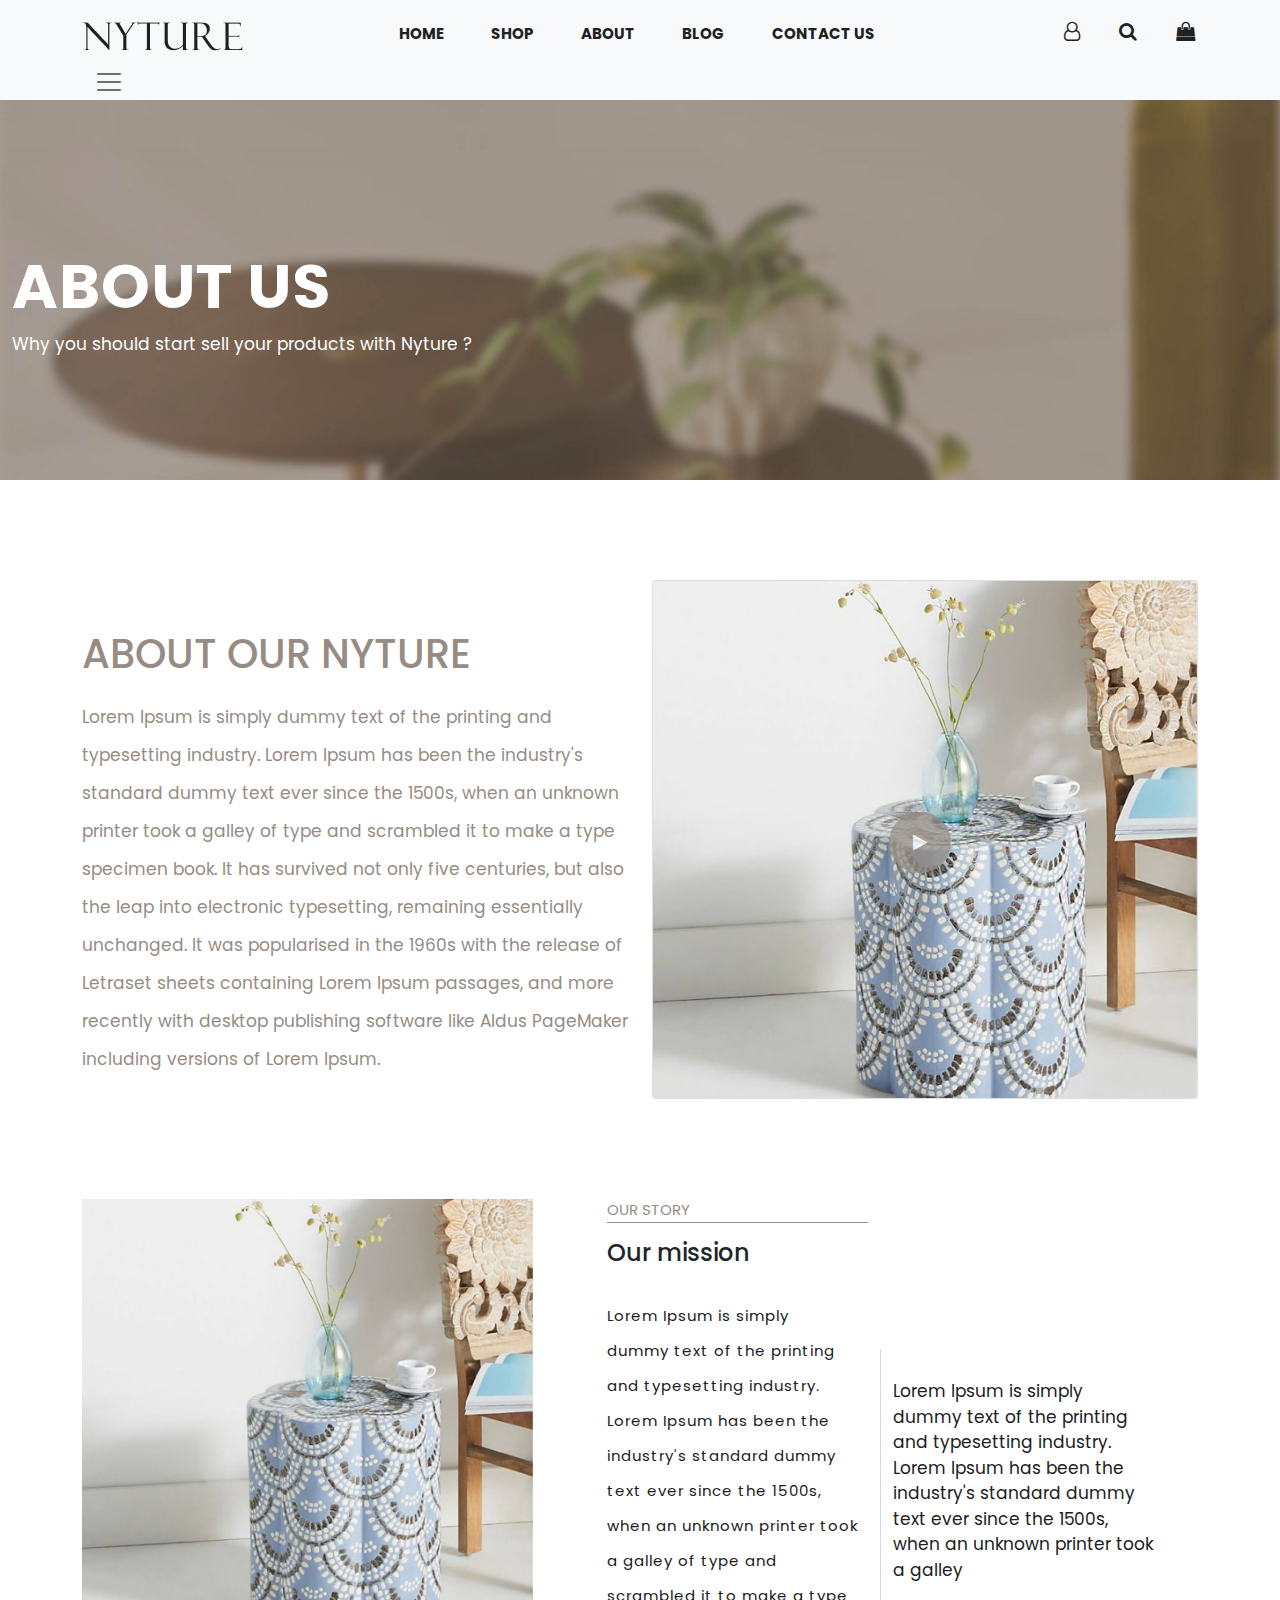
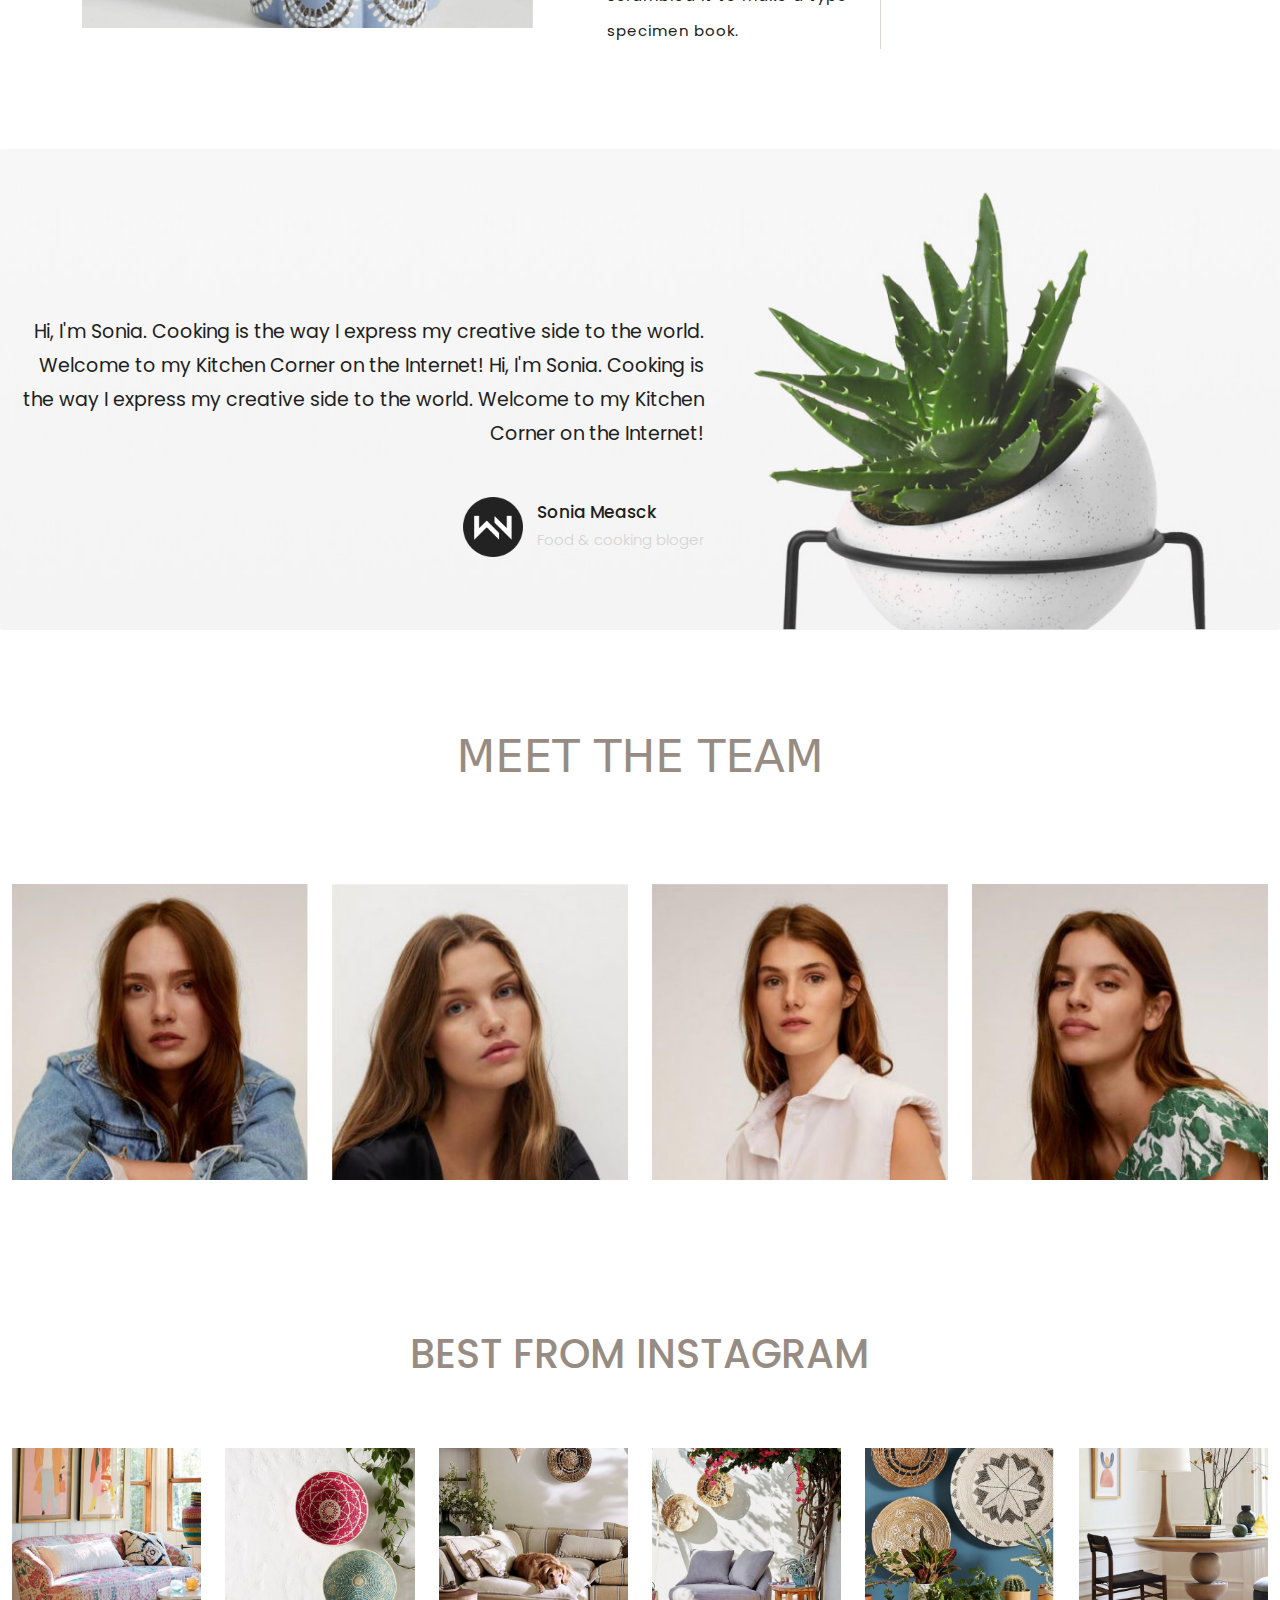
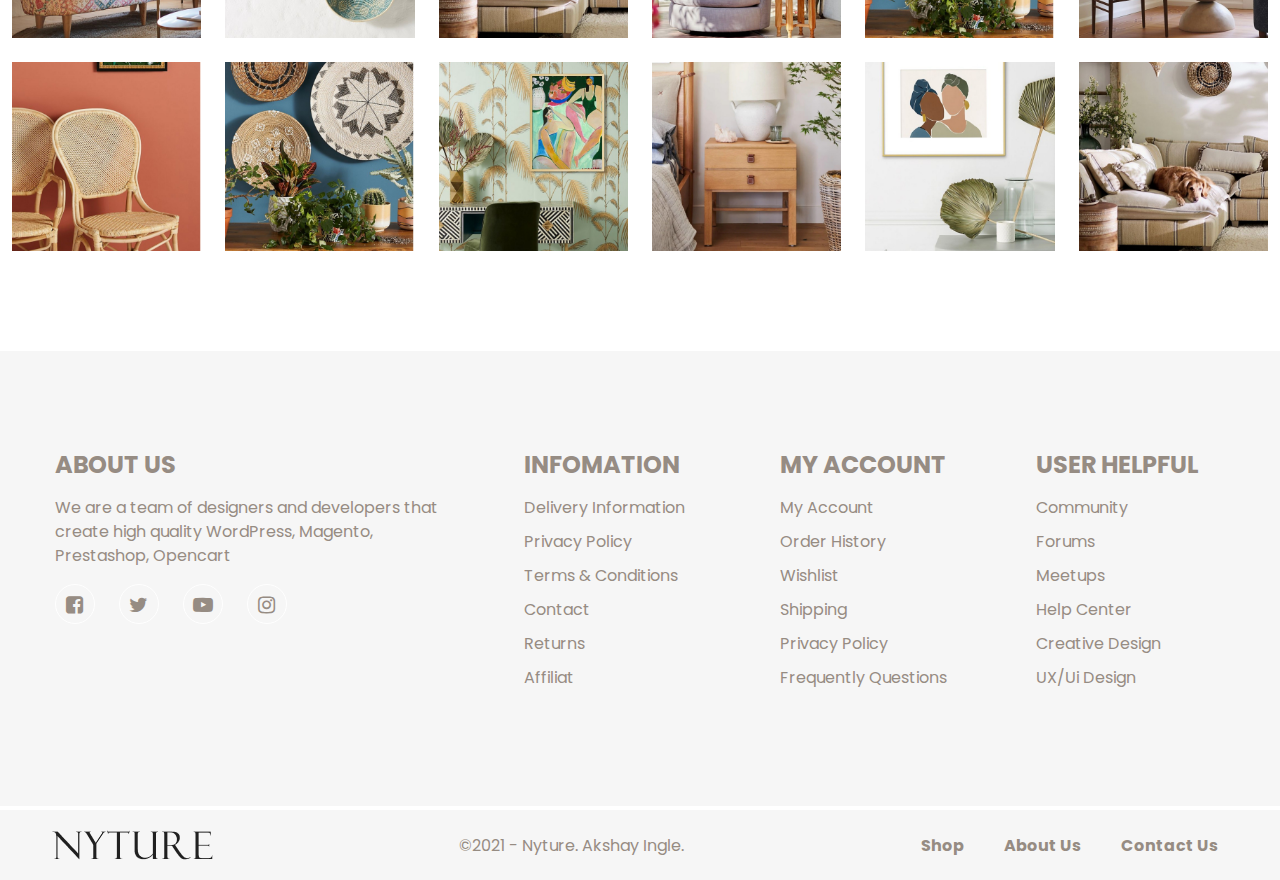
<file: about.html>
<!DOCTYPE html>
<html lang="en">
    <head>
        <title>About - Nyture</title>
        <link rel="stylesheet" type="text/css" href="font-awesome-4.7.0/css/font-awesome.min.css">
        <meta charset="UTF-8">
        <meta name="viewport" content="width=device-width, initial-scale=1.0">
        <link rel="stylesheet" type="text/css" href="css/bootstrap.min.css">
        <script type="text/javascript" src="js/popper.min.js"></script>
        <script type="text/javascript" src="js/bootstrap.min.js"></script>
        <link rel="stylesheet" type="text/css" href="style.css">
        <link href="https://fonts.googleapis.com/css2?family=Poppins&display=swap" rel="stylesheet">
        <link rel="icon" type="image/x-icon" href="./image/contact/ia_100000000136.png">
    </head>
    <body>

         <!-- navbar -->

         <nav class="navbar navbar-light bg-light fixed-top nav_cust">
            <div class="container-fluid cust">

            <a class="navbar-brand" href="index.html"><img src="./image/ia_100000016.png"></a>
            <div class="nb d-xl-block d-none">
                <ul>
                    <li><a href="index.html">HOME</a></li>
                    <li><a href="Shop_1.html">SHOP</a></li>
                    <li><a href="about.html">ABOUT</a></li>
                    <li><a href="blog.html">BLOG</a></li>
                    <li><a href="contact.html">CONTACT US</a></li>
                </ul>
            </div>
            <div class="nb_1 d-xl-block d-none">
                <ul>
                <li><a href="#"><i class="fa fa-user-o" aria-hidden="true"></i></a></li>
                <li><a href="#"><i class="fa fa-search" aria-hidden="true"></i></a></li>
                <li><a href="#"><i class="fa fa-shopping-bag" aria-hidden="true"></i></a></li>
                </ul>
            </div>
            <button class="navbar-toggler" type="button" data-bs-toggle="offcanvas" data-bs-target="#offcanvasNavbar" aria-controls="offcanvasNavbar">
                <span class="navbar-toggler-icon"></span>
            </button>
            
            <div class="offcanvas offcanvas-end" tabindex="-1" id="offcanvasNavbar" aria-labelledby="offcanvasNavbarLabel">
                <div class="offcanvas-header">
                <h5 class="offcanvas-title" id="offcanvasNavbarLabel">Offcanvas</h5>
                <button type="button" class="btn-close text-reset" data-bs-dismiss="offcanvas" aria-label="Close"></button>
                </div>
                <div class="offcanvas-body">
                    <ul class="navbar-nav justify-content-end flex-grow-1 pe-3">
                        <li class="nav-item">
                        <a class="nav-link active" aria-current="page" href="index.html">Home</a>
                        </li>
                        <li class="nav-item">
                        <a class="nav-link" href="Shop_1.html">Shop</a>
                        </li>
                        <li class="nav-item">
                            <a class="nav-link" href="about.html">About</a>
                        </li>
                        <li class="nav-item">
                            <a class="nav-link" href="blog.html">Blog</a>
                        </li>
                        <li class="nav-item">
                            <a class="nav-link" href="contact.html">Contact Us</a>
                        </li>
                        <br>
                    </ul>
                <form class="d-flex">
                    <input class="form-control me-2" type="search" placeholder="Search" aria-label="Search">
                    <button class="btn btn-outline-success" type="submit">Search</button>
                </form>
                </div>
            </div>
            </div>
        </nav>
      <div class="nb_2 d-lg-none d-block">
          <div class="row">
            <div class="col-4 nv_co">
                <i class="fa fa-cog" aria-hidden="true"></i>
            </div>
            <div class="col-4 nv_co">
                <i class="fa fa-user-circle-o" aria-hidden="true"></i>
            </div>
            <div class="col-4 nv_co">
                <i class="fa fa-shopping-bag" aria-hidden="true"></i>
            </div>
          </div>
      </div>
        <!-- <ul>
          <li><i class="fa fa-user-o" aria-hidden="true"></i></li>
          <li><i class="fa fa-search" aria-hidden="true"></i></li>
          <li><i class="fa fa-shopping-bag" aria-hidden="true"></i></li>
        </ul> -->
       </div>
       

      <!-- navbra -->


        <!-- about section 1 -->


            <div class="container-fluid about_1">
                <div class="col-md-12 col-12 ab_sec">
                    <h1>ABOUT US</h1>
                    <p>Why you should start sell your products with Nyture ?</p>
                </div>
            </div>


        <!-- about section 1 -->

        <!-- about section 2 -->
 
        <div class="container-fluid about_2">
            <div class="container">
                <div class="row">
                    <div class="col-md-6 col-12 ab_sec2">
                        <h1>ABOUT OUR NYTURE</h1>
                        <p>Lorem Ipsum is simply dummy text of the printing and typesetting industry. Lorem Ipsum has been the industry's standard dummy text ever since the 1500s, when an unknown printer took a galley of type and scrambled it to make a type specimen book. It has survived not only five centuries, but also the leap into electronic typesetting, remaining essentially unchanged. It was popularised in the 1960s with the release of Letraset sheets containing Lorem Ipsum passages, and more recently with desktop publishing software like Aldus PageMaker including versions of Lorem Ipsum.</p>
                    </div>
                    <div class="col-md-6 col-12">
                        <div class="card text-white">
                            <img src="./image/about/ia_100000021.jpg" class="card-img" alt="...">
                            <div class="card-img-overlay">
                                    <button type="button" class="btn btn-primary modal_button" data-bs-toggle="modal" data-bs-target="#exampleModal">

                                    <i class="fa fa-play" aria-hidden="true"></i>
                                </button>
                                
                                <!-- Modal -->
                                <div class="modal fade" id="exampleModal" tabindex="-1" aria-labelledby="exampleModalLabel" aria-hidden="true">
                                <div class="modal-dialog modal-dialog-centered modal-xl">
                                    <div class="modal-content">
                                        <div class="modal-header">
                                            <h5 class="modal-title" id="exampleModalLabel">Modal title</h5>
                                            <button type="button" class="btn-close" data-bs-dismiss="modal" aria-label="Close"></button>
                                        </div>
                                        <div class="modal-body">
                                            <iframe title="vimeo-player" src="https://player.vimeo.com/video/134277207?h=5bbfec0d37" width="800" height="500" frameborder="0" allowfullscreen></iframe>
                                        </div>
                                    </div>
                                </div>
                                </div>
                            </div>
                        </div>
                    </div>
                </div>
            </div>
        </div>

        <!-- about section 2 -->

        <!-- About section 3 -->

        <div class="container-fluid about_3">
            <div class="container">
                <div class="row">
                    <div class="col-md-5 col-12">
                        <img src="./image/about/ia_100000021.jpg" class="img-fluid" alt="...">
                    </div>
                    <div class="col-md-6 col-12 ab_sec3">
                        <!-- <p>OUR STORY</p>
                        <h4>Our mission</h4> -->
                        <div class="row">
                            <div class="col-md-6 col-6 ab_sec3_0">
                                <p>OUR STORY</p>
                                <h4>Our mission</h4>
                                <span class="sp_p">Lorem Ipsum is simply<br> dummy text of the printing <br>and typesetting industry.<br> Lorem Ipsum has been the<br> industry's standard dummy <br>text ever since the 1500s,<br> when an unknown printer took<br> a galley of type and <br>scrambled it to make a type<br> specimen book.</span>
                            </div>
                            <div class="col-md-6 col-6 ab_sec3_1">
                                <span class="sp_p1">Lorem Ipsum is simply dummy text of the printing and typesetting industry. Lorem Ipsum has been the industry's standard dummy text ever since the 1500s, when an unknown printer took a galley</span>
                            </div>
                        </div>
                    </div>
                </div>
            </div>
        </div>

        <!-- About section 3 -->

        <!-- About section 4 -->

        <div class="card about_4">
            <img src="./image/about/ia_100000061.jpg" class="card-img img-fluid d-md-block d-none" alt="...">
            <div class="card-img-overlay">
                <div class="row">
                    <div class="col-md-7 col-12 ab4_sec">
                        <div class=" text-end"><p>Hi, I'm Sonia. Cooking is the way I express my creative side to the world. Welcome to my Kitchen Corner on the Internet! Hi, I'm Sonia. Cooking is the way I express my creative side to the world. Welcome to my Kitchen Corner on the Internet!</p></div>
                        <div class="d-flex ab4_cont">
                            <div class="img_ab4">
                                <img src="./image/about/ia_100000023.png" class="img-fluid" alt="...">
                            </div>
                            <div class="text_ab4">
                                <h5>Sonia Measck</h5>
                                <h6>Food & cooking bloger</h6>
                            </div>
                        </div>
                    </div>
                    <div class="offset-5"></div>
                    <!-- <p>Hi, I'm Sonia. Cooking is the way I express my creative side to the world. Welcome to my Kitchen Corner on the Internet! Hi, I'm Sonia. Cooking is the way I express my creative side to the world. Welcome to my Kitchen Corner on the Internet!</p>
                    <div class="img_ab4">
                        <img src="./image/about/ia_100000023.png" class="img-fluid" alt="...">
                        <h5>Sonia Measck</h5>
                    <h6>Food & cooking bloger</h6>
                    </div> -->
                </div>
            </div>
          </div>

        <!-- About section 4 -->

        <!-- About section 5 -->

          <div class="about_5 container-fluid">
              <div class="text-center">
                <h2>MEET THE TEAM</h2>
              </div>
              <div class="row">
                <div class="col-md-3 col-12">
                    <div class="insta_img_ab5">
                        <img src="./image/about/ia_100000045.jpg" class="img-fluid">
                        <div class="hov_img_ab5">
                            <p>CHIEF OF STAF</p>
                            <h5>Victoria Roberts</h5>
                            <div class="bord"></div>
                            <p>Victoria is an architect and founding partner, providing smart & flexible digital services everything give.</p>
                            <div class="ab5_ico">
                                <div class="d-flex">
                                    <div class="ico1 me-4"><a href="#"><i class="fa fa-facebook-square" aria-hidden="true"></i></a></div>
                                    <div class="ico1 me-4"><a href="#"><i class="fa fa-twitter" aria-hidden="true" ></i></a></div>
                                    <div class="ico1 me-4"><a href="#"><i class="fa fa-youtube-play" aria-hidden="true"></i></a></div>         
                                </div>
                            </div>
                        </div>
                    </div>
                </div>
                <div class="col-md-3 col-12">
                    <div class="insta_img_ab5">
                        <img src="./image/about/ia_100000049.jpg" class="img-fluid">
                        <div class="hov_img_ab5">
                            <p>CHIEF OF STAF</p>
                            <h5>Victoria Roberts</h5>
                            <div class="bord"></div>
                            <p>Victoria is an architect and founding partner, providing smart & flexible digital services everything give.</p>
                            <div class="ab5_ico">
                                <div class="d-flex">
                                    <div class="ico1 me-4"><a href="#"><i class="fa fa-facebook-square" aria-hidden="true"></i></a></div>
                                    <div class="ico1 me-4"><a href="#"><i class="fa fa-twitter" aria-hidden="true" ></i></a></div>
                                    <div class="ico1 me-4"><a href="#"><i class="fa fa-youtube-play" aria-hidden="true"></i></a></div>         
                                </div>
                            </div>
                        </div>
                    </div>
                </div>
                <div class="col-md-3 col-12">
                    <div class="insta_img_ab5">
                        <img src="./image/about/ia_100000053.jpg" class="img-fluid">
                        <div class="hov_img_ab5">
                            <p>CHIEF OF STAF</p>
                            <h5>Victoria Roberts</h5>
                            <div class="bord"></div>
                            <p>Victoria is an architect and founding partner, providing smart & flexible digital services everything give.</p>
                            <div class="ab5_ico">
                                <div class="d-flex">
                                    <div class="ico1 me-4"><a href="#"><i class="fa fa-facebook-square" aria-hidden="true"></i></a></div>
                                    <div class="ico1 me-4"><a href="#"><i class="fa fa-twitter" aria-hidden="true" ></i></a></div>
                                    <div class="ico1 me-4"><a href="#"><i class="fa fa-youtube-play" aria-hidden="true"></i></a></div>         
                                </div>
                            </div>
                        </div>
                    </div>
                </div>
                <div class="col-md-3 col-12">
                    <div class="insta_img_ab5">
                        <img src="./image/about/ia_100000057.jpg" class="img-fluid">
                        <div class="hov_img_ab5">
                            <p>CHIEF OF STAF</p>
                            <h5>Victoria Roberts</h5>
                            <div class="bord"></div>
                            <p>Victoria is an architect and founding partner, providing smart & flexible digital services everything give.</p>
                            <div class="ab5_ico">
                                <div class="d-flex">
                                    <div class="ico1 me-4"><a href="#"><i class="fa fa-facebook-square" aria-hidden="true"></i></a></div>
                                    <div class="ico1 me-4"><a href="#"><i class="fa fa-twitter" aria-hidden="true" ></i></a></div>
                                    <div class="ico1 me-4"><a href="#"><i class="fa fa-youtube-play" aria-hidden="true"></i></a></div>         
                                </div>
                            </div>
                        </div>
                    </div>
                </div>
              </div>
          </div>

        <!-- About section 5 -->

        <!-- About section 6 -->
          
        <div class="container-fluid section_8">
            <div class="text-center sec_8_cont">
                <h1>BEST FROM INSTAGRAM</h1>
            </div>
            <div class="row">
                <div class="col-md-2 col-6">
                    <div class="insta_img">
                        <img src="./image/ia_100000146.jpg" class="img-fluid">
                        <div class="hov_img_insta">
                            <i class="fa fa-instagram" aria-hidden="true"></i>
                        </div>
                    </div>
                </div>
                <div class="col-md-2 col-6">
                    <div class="insta_img">
                        <img src="./image/ia_100000147.jpg" class="img-fluid">
                        <div class="hov_img_insta">
                            <i class="fa fa-instagram" aria-hidden="true"></i>
                        </div>
                    </div>
                </div>
                <div class="col-md-2 col-6">
                    <div class="insta_img">
                        <img src="./image/ia_100000148.jpg" class="img-fluid">
                        <div class="hov_img_insta">
                            <i class="fa fa-instagram" aria-hidden="true"></i>
                        </div>
                    </div>
                </div>
                <div class="col-md-2 col-6">
                    <div class="insta_img">
                        <img src="./image/ia_100000149.jpg" class="img-fluid">
                        <div class="hov_img_insta">
                            <i class="fa fa-instagram" aria-hidden="true"></i>
                        </div>
                    </div>
                </div>
                <div class="col-md-2 col-6">
                    <div class="insta_img">
                        <img src="./image/ia_100000150.jpg" class="img-fluid">
                        <div class="hov_img_insta">
                            <i class="fa fa-instagram" aria-hidden="true"></i>
                        </div>
                    </div>
                </div>
                <div class="col-md-2 col-6">
                    <div class="insta_img">
                        <img src="./image/ia_100000151.jpg" class="img-fluid">
                        <div class="hov_img_insta">
                            <i class="fa fa-instagram" aria-hidden="true"></i>
                        </div>
                    </div>
                </div>
            </div>
            <div class="row mt-4">
                <div class="col-md-2 col-6">
                    <div class="insta_img">
                        <img src="./image/ia_100000152.jpg" class="img-fluid">
                        <div class="hov_img_insta">
                            <i class="fa fa-instagram" aria-hidden="true"></i>
                        </div>
                    </div>
                </div>
                <div class="col-md-2 col-6">
                    <div class="insta_img">
                        <img src="./image/ia_100000150.jpg" class="img-fluid">
                        <div class="hov_img_insta">
                            <i class="fa fa-instagram" aria-hidden="true"></i>
                        </div>
                    </div>
                </div>
                <div class="col-md-2 col-6">
                    <div class="insta_img">
                        <img src="./image/ia_100000154.jpg" class="img-fluid">
                        <div class="hov_img_insta">
                            <i class="fa fa-instagram" aria-hidden="true"></i>
                        </div>
                    </div>
                </div>
                <div class="col-md-2 col-6">
                    <div class="insta_img">
                        <img src="./image/ia_100000155.jpg" class="img-fluid">
                        <div class="hov_img_insta">
                            <i class="fa fa-instagram" aria-hidden="true"></i>
                        </div>
                    </div>
                </div>
                <div class="col-md-2 col-6">
                    <div class="insta_img">
                        <img src="./image/ia_100000153.jpg" class="img-fluid">
                        <div class="hov_img_insta">
                            <i class="fa fa-instagram" aria-hidden="true"></i>
                        </div>
                    </div>
                </div>
                <div class="col-md-2 col-6">
                    <div class="insta_img">
                        <img src="./image/ia_100000148.jpg" class="img-fluid">
                        <div class="hov_img_insta">
                            <i class="fa fa-instagram" aria-hidden="true"></i>
                        </div>
                    </div>
                </div>
            </div>
          </div>

          <!-- About section 6 -->

          <!-- footer -->

          <div class="footer">
            <div class="container-fluid">  
                <div class="row  d-flex justify-content-evenly foot">
                    <div class="col-md-4 foot1">
                        <h4 class="mb-3">ABOUT US</h4>
                        <p class="mb-3">We are a team of designers and developers that create high quality WordPress, Magento, Prestashop, Opencart</p>
                        <div class="d-flex">
                            <div class="ico1 me-4"><a href="#"><i class="fa fa-facebook-square" aria-hidden="true"></i></a></div>
                            <div class="ico1 me-4"><a href="#"><i class="fa fa-twitter" aria-hidden="true" ></i></a></div>
                            <div class="ico1 me-4"><a href="#"><i class="fa fa-youtube-play" aria-hidden="true"></i></a></div>
                            <div class="ico1 me-4"><a href="#"><i class="fa fa-instagram" aria-hidden="true"></i></a></div>           
                        </div>
                    </div>
                    <div class="col-md-2 foot2">
                        <h4 class="mb-3">INFOMATION</h4>
                        <ul>
                            <li><a href="#">Delivery Information</a></li>
                            <li><a href="#">Privacy Policy</a></li>
                            <li><a href="#">Terms & Conditions</a></li>
                            <li><a href="#">Contact</a></li>
                            <li><a href="#">Returns</a></li>
                            <li><a href="#">Affiliat</a></li>
                        </ul>
                    </div>
                    <div class="col-md-2 foot2">
                        <h4 class="mb-3">MY ACCOUNT</h4>
                        <ul>
                            <li>My Account</li>
                            <li>Order History</li>
                            <li>Wishlist</li>
                            <li>Shipping</li>
                            <li>Privacy Policy</li>
                            <li>Frequently Questions</li>
                        </ul>
                    </div>
                    <div class="col-md-2 foot2">
                        <h4 class="mb-3">USER HELPFUL</h4>
                        <ul>
                            <li>Community</li>
                            <li>Forums</li>
                            <li>Meetups</li>
                            <li>Help Center</li>
                            <li>Creative Design</li>
                            <li>UX/Ui Design</li>
                        </ul>
                    </div>
                </div>
            </div>
          </div>

          <div class="container-fluid foot_2 mt-1">
            <div class="row">
                <div class="col-md-4 fo2_1">
                    <img src="./image/ia_100000016.png" class="img-fluid">
                </div>
                <div class="col-md-4 fo2_2">
                    <p class="mt-4">©2021 - Nyture. Akshay Ingle.</p>
                </div>
                <div class="col-md-4 fo2_3">
                    <!-- <div class="row">
                        <div class="col-md-3">Shop</div>
                        <div class="col-md-3">About Us</div>
                        <div class="col-md-3">Contact Us</div>
                    </div> -->
                    <ul class="mt-4">
                        <li><a href="#">Shop</a></li>
                        <li><a href="#">About Us</a></li>
                        <li><a href="#">Contact Us</a></li>
                    </ul>
                </div>
            </div>
          </div>
          <!-- footer -->





    </body>
</html>
</file>
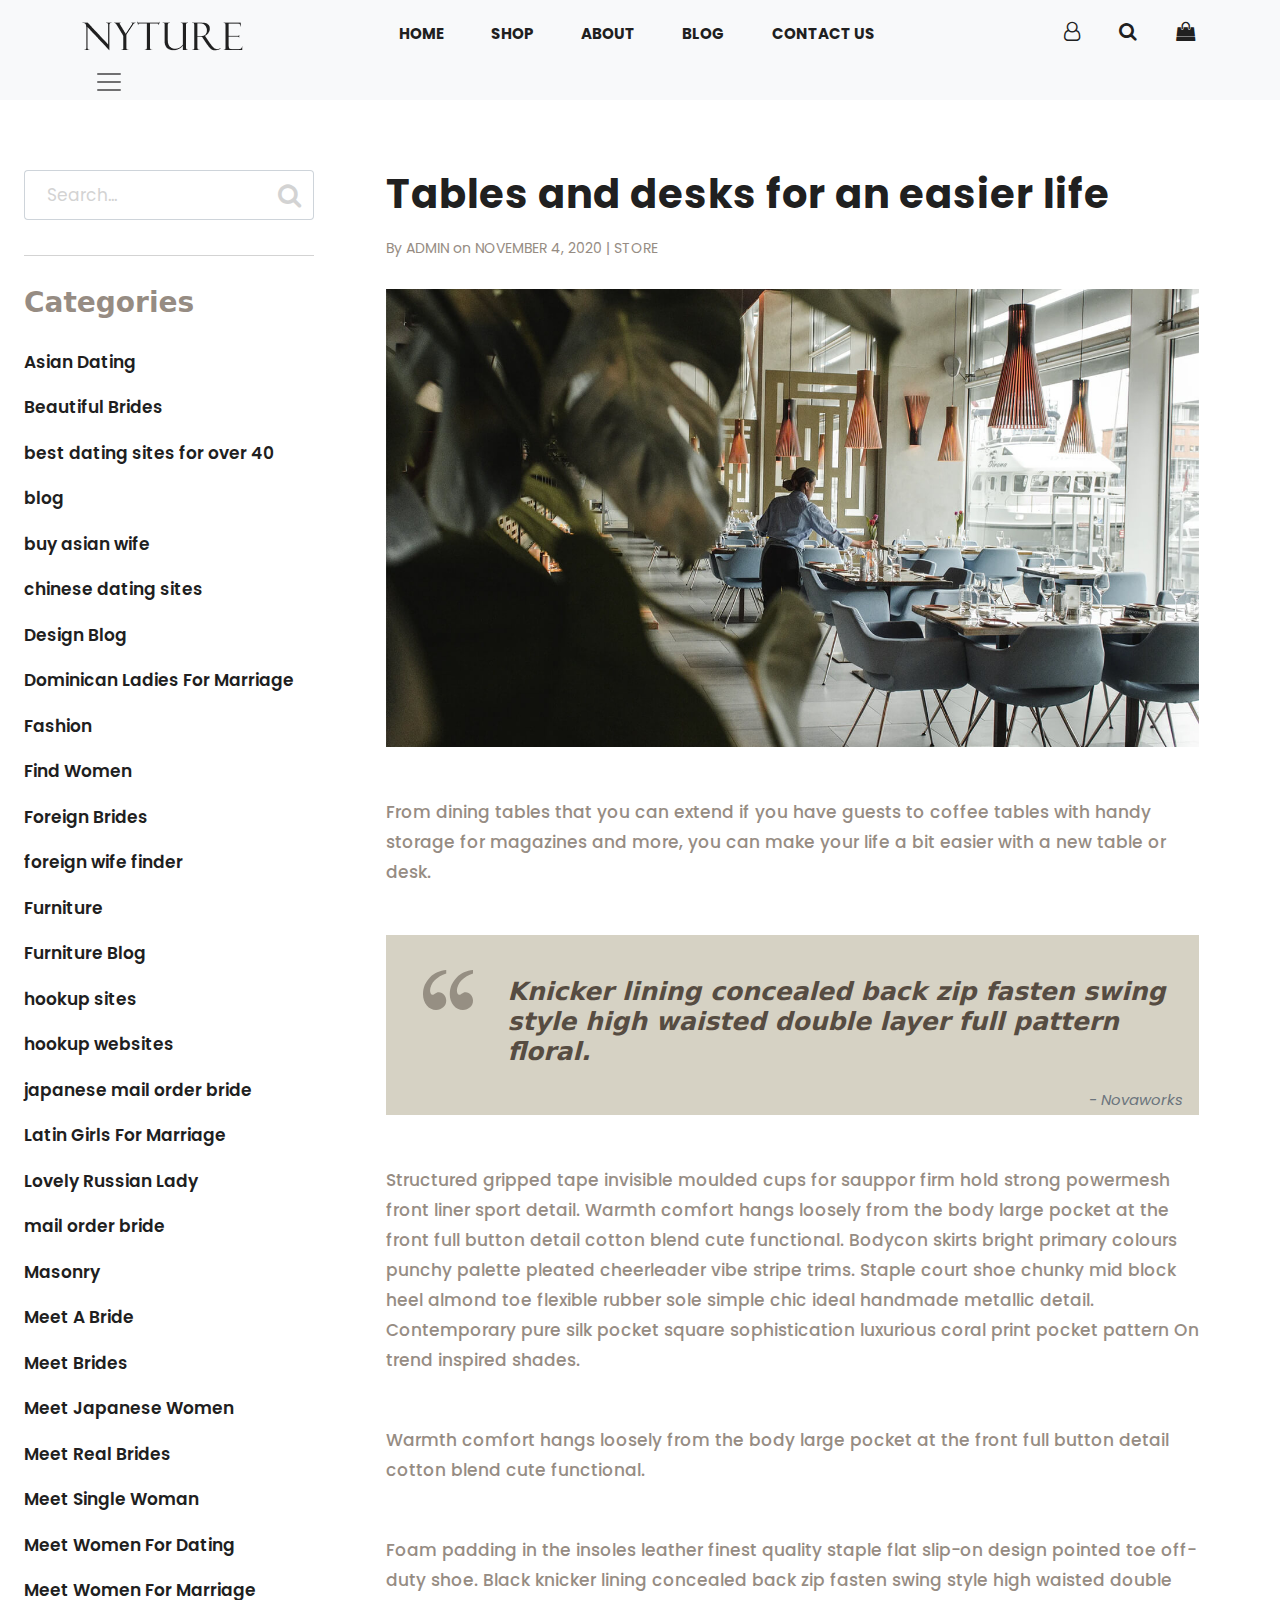
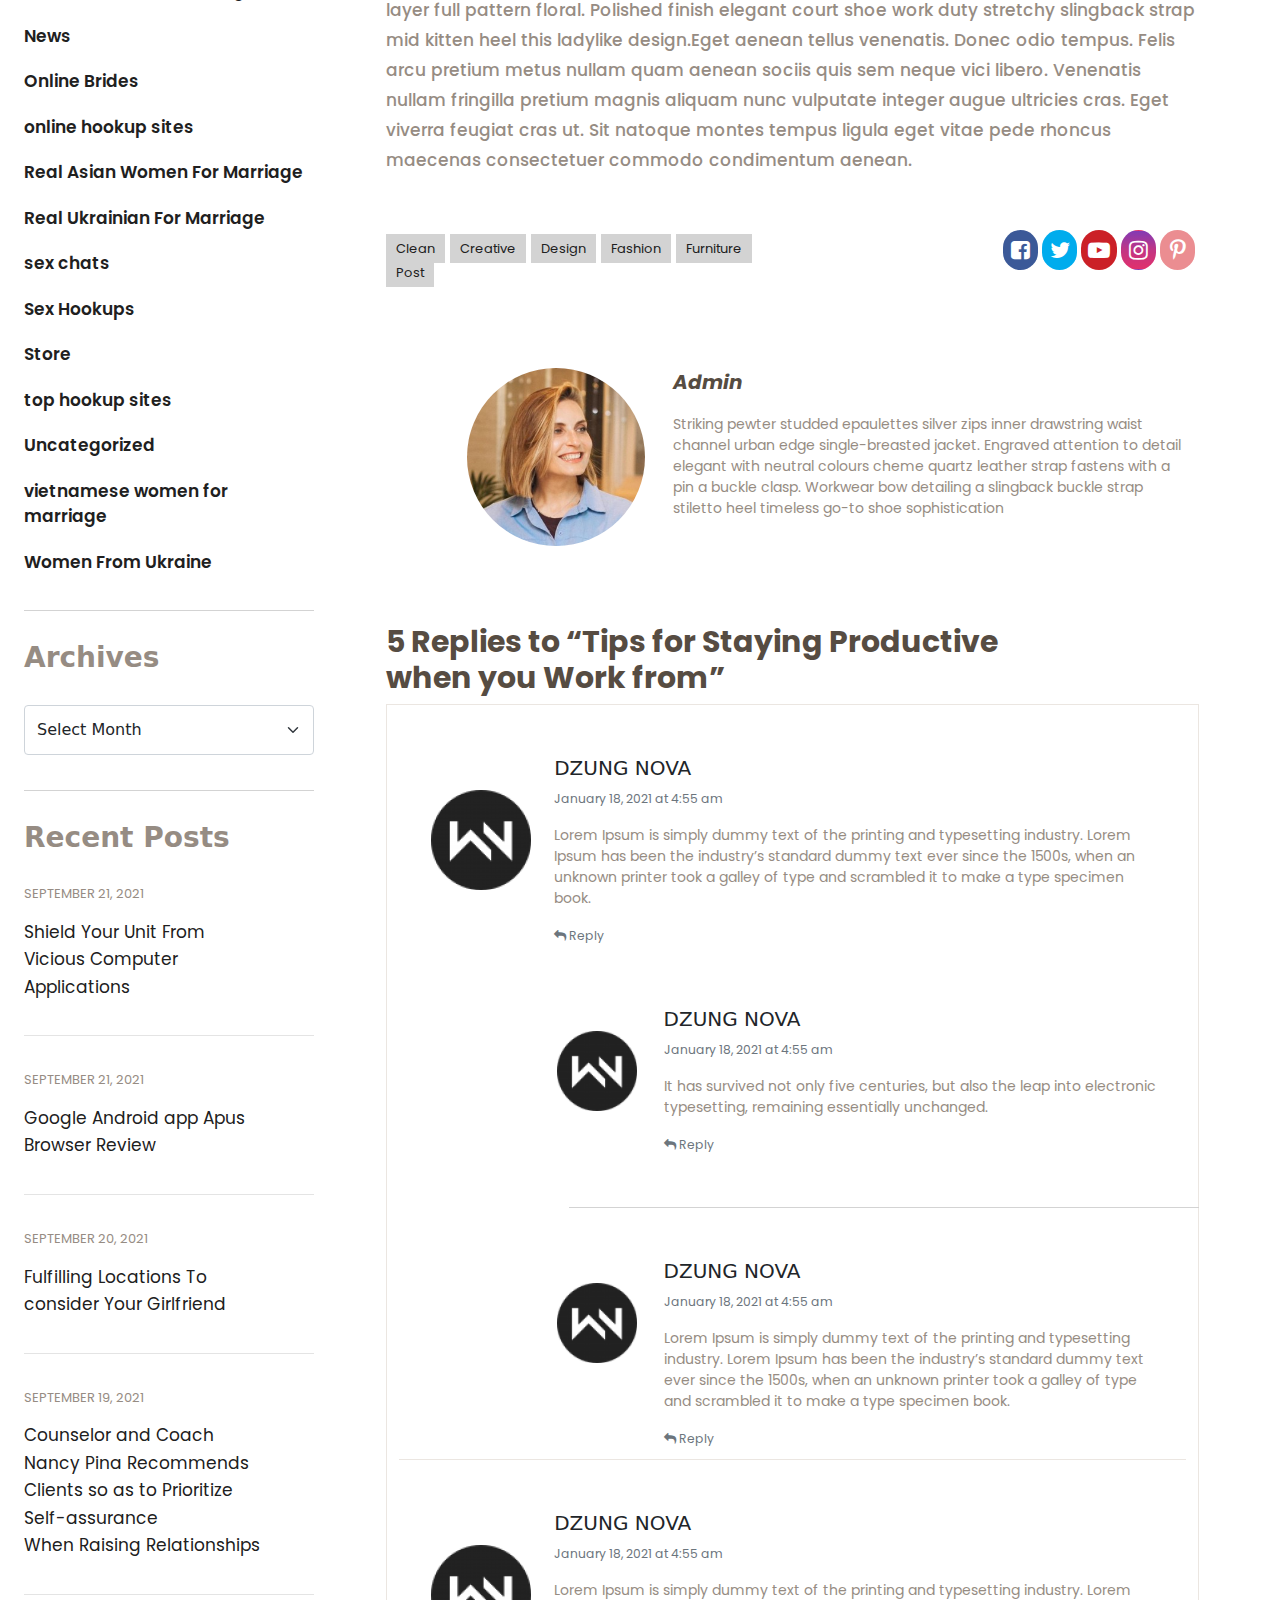
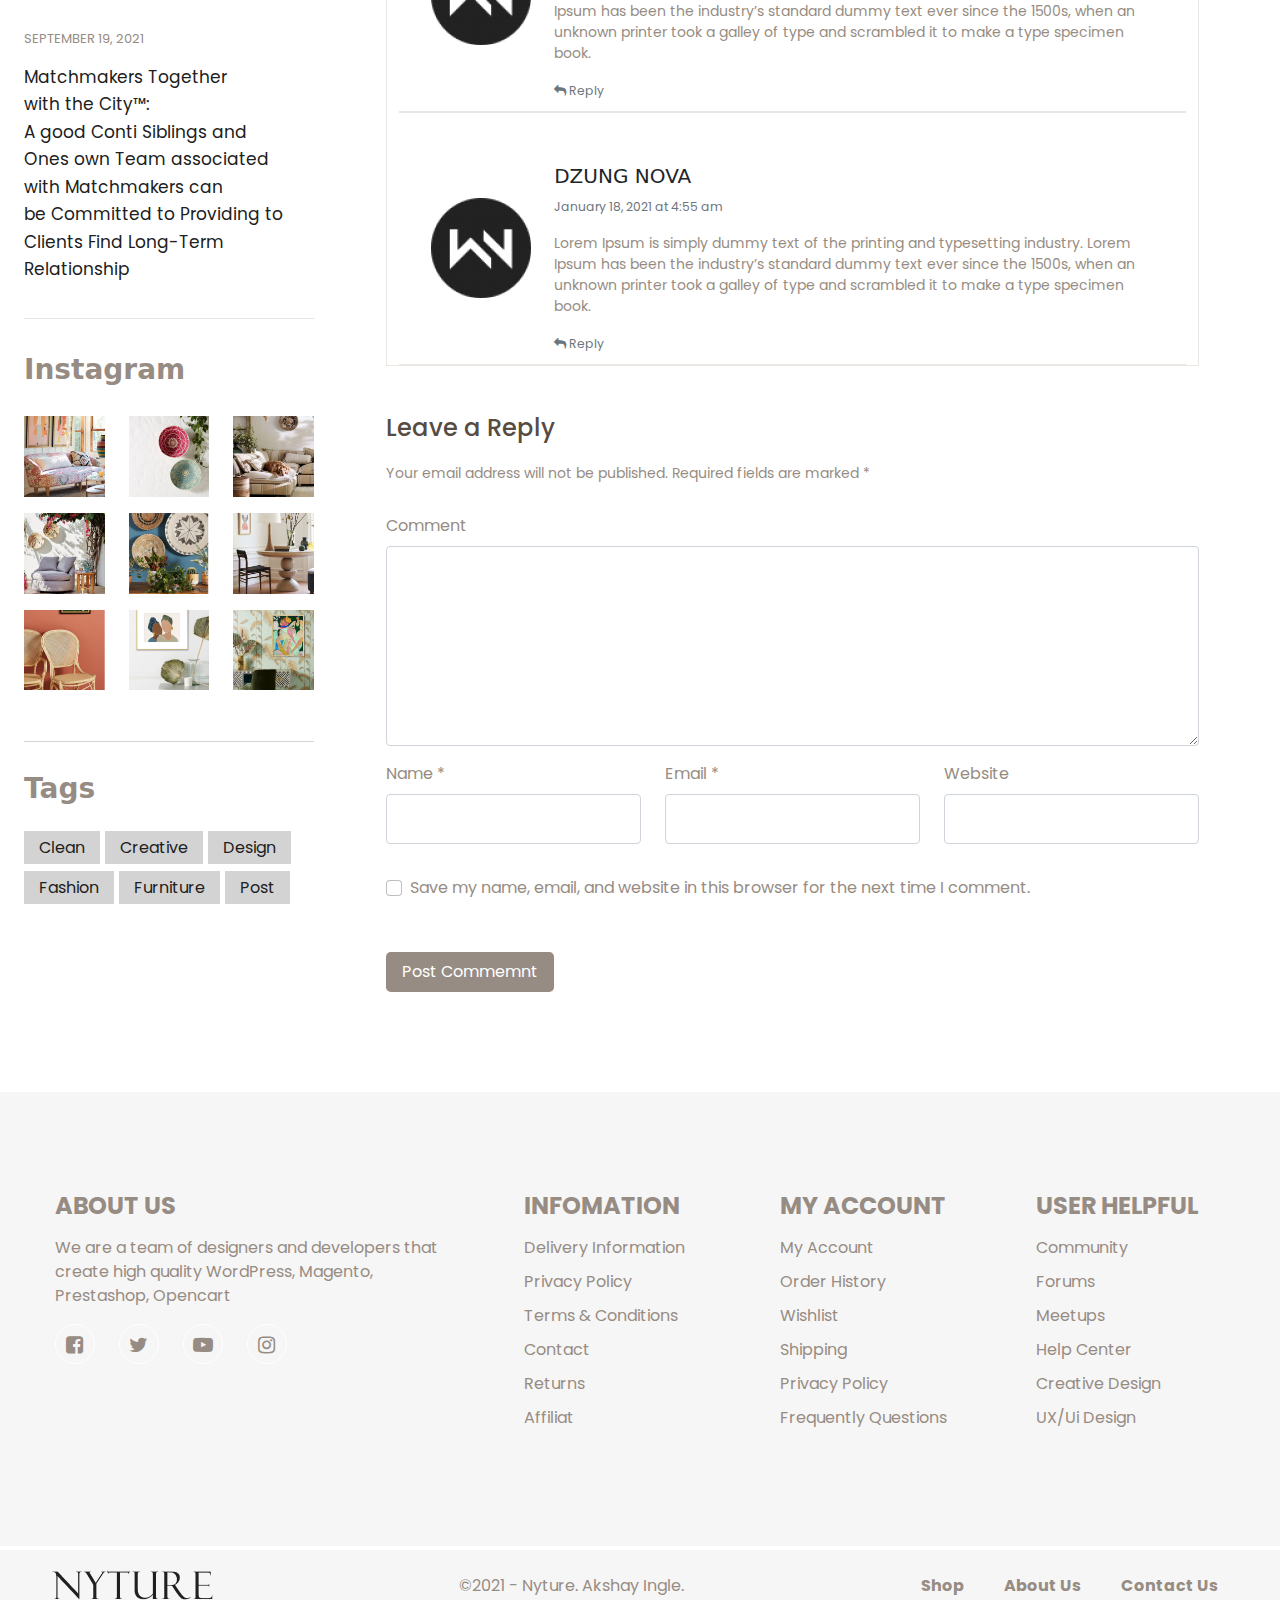
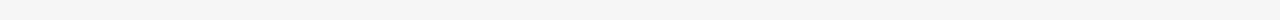
<file: blog.html>
<!DOCTYPE html>
<html lang="en">
    <head>
        <title>Blog - Nyture</title>
        <link rel="stylesheet" type="text/css" href="font-awesome-4.7.0/css/font-awesome.min.css">
        <meta charset="UTF-8">
        <meta name="viewport" content="width=device-width, initial-scale=1.0">
        <link rel="stylesheet" type="text/css" href="css/bootstrap.min.css">
        <script type="text/javascript" src="js/popper.min.js"></script>
        <script type="text/javascript" src="js/bootstrap.min.js"></script>
        <link rel="stylesheet" type="text/css" href="style.css">
        <link href="https://fonts.googleapis.com/css2?family=Poppins&display=swap" rel="stylesheet">
        <link rel="icon" type="image/x-icon" href="./image/contact/ia_100000000136.png">
    </head>
    <body>

         <!-- navbar -->

         <nav class="navbar navbar-light bg-light fixed-top nav_cust">
            <div class="container-fluid cust">

            <a class="navbar-brand" href="index.html"><img src="./image/ia_100000016.png"></a>
            <div class="nb d-xl-block d-none">
                <ul>
                    <li><a href="index.html">HOME</a></li>
                    <li><a href="Shop_1.html">SHOP</a></li>
                    <li><a href="about.html">ABOUT</a></li>
                    <li><a href="blog.html">BLOG</a></li>
                    <li><a href="contact.html">CONTACT US</a></li>
                </ul>
            </div>
            <div class="nb_1 d-xl-block d-none">
                <ul>
                <li><a href="#"><i class="fa fa-user-o" aria-hidden="true"></i></a></li>
                <li><a href="#"><i class="fa fa-search" aria-hidden="true"></i></a></li>
                <li><a href="#"><i class="fa fa-shopping-bag" aria-hidden="true"></i></a></li>
                </ul>
            </div>
            <button class="navbar-toggler" type="button" data-bs-toggle="offcanvas" data-bs-target="#offcanvasNavbar" aria-controls="offcanvasNavbar">
                <span class="navbar-toggler-icon"></span>
            </button>
            
            <div class="offcanvas offcanvas-end" tabindex="-1" id="offcanvasNavbar" aria-labelledby="offcanvasNavbarLabel">
                <div class="offcanvas-header">
                <h5 class="offcanvas-title" id="offcanvasNavbarLabel">Offcanvas</h5>
                <button type="button" class="btn-close text-reset" data-bs-dismiss="offcanvas" aria-label="Close"></button>
                </div>
                <div class="offcanvas-body">
                    <ul class="navbar-nav justify-content-end flex-grow-1 pe-3">
                        <li class="nav-item">
                        <a class="nav-link active" aria-current="page" href="index.html">Home</a>
                        </li>
                        <li class="nav-item">
                        <a class="nav-link" href="Shop_1.html">Shop</a>
                        </li>
                        <li class="nav-item">
                            <a class="nav-link" href="about.html">About</a>
                        </li>
                        <li class="nav-item">
                            <a class="nav-link" href="blog.html">Blog</a>
                        </li>
                        <li class="nav-item">
                            <a class="nav-link" href="contact.html">Contact Us</a>
                        </li>
                        <br>
                    </ul>
                <form class="d-flex">
                    <input class="form-control me-2" type="search" placeholder="Search" aria-label="Search">
                    <button class="btn btn-outline-success" type="submit">Search</button>
                </form>
                </div>
            </div>
            </div>
        </nav>
      <div class="nb_2 d-lg-none d-block">
          <div class="row">
            <div class="col-4 nv_co">
                <i class="fa fa-cog" aria-hidden="true"></i>
            </div>
            <div class="col-4 nv_co">
                <i class="fa fa-user-circle-o" aria-hidden="true"></i>
            </div>
            <div class="col-4 nv_co">
                <i class="fa fa-shopping-bag" aria-hidden="true"></i>
            </div>
          </div>
      </div>
        <!-- <ul>
          <li><i class="fa fa-user-o" aria-hidden="true"></i></li>
          <li><i class="fa fa-search" aria-hidden="true"></i></li>
          <li><i class="fa fa-shopping-bag" aria-hidden="true"></i></li>
        </ul> -->
       </div>
      <!-- navbra -->

       <!-- blog section 1 -->

       <div class="container-fluid blog_1">

            <!-- 1st part -->
            <div class="container-fluid">
                <div class="row">
                    <div class="col-md-3 blog_part_1 d-md-block d-none">
                        <div class="input-group mb-3">
                            <input type="text" class="form-control" placeholder="Search... " aria-label="Recipient's username" aria-describedby="basic-addon2">
                            <span class="input-group-text" id="basic-addon2"><i class="fa fa-search" aria-hidden="true"></i></span>
                        </div>
                        <div class="border_input"></div>

                        <div class="ul_blog">
                            <h5>Categories</h5>
                            <ul>
                                <li><a href="#">Asian Dating</a></li>
                                <li><a href="#">Beautiful Brides</a></li>
                                <li><a href="#">best dating sites for over 40</a></li>
                                <li><a href="#">blog</a></li>
                                <li><a href="#">buy asian wife</a></li>
                                <li><a href="#">chinese dating sites</a></li>
                                <li><a href="#">Design Blog</a></li>
                                <li><a href="#">Dominican Ladies For Marriage</a></li>
                                <li><a href="#">Fashion</a></li>
                                <li><a href="#">Find Women</a></li>
                                <li><a href="#">Foreign Brides</a></li>
                                <li><a href="#">foreign wife finder</a></li>
                                <li><a href="#">Furniture</a></li>
                                <li><a href="#">Furniture Blog</a></li>
                                <li><a href="#">hookup sites</a></li>
                                <li><a href="#">hookup websites</a></li>
                                <li><a href="#">japanese mail order bride</a></li>
                                <li><a href="#">Latin Girls For Marriage</a></li>
                                <li><a href="#">Lovely Russian Lady</a></li>
                                <li><a href="#">mail order bride</a></li>
                                <li><a href="#">Masonry</a></li>
                                <li><a href="#">Meet A Bride</a></li>
                                <li><a href="#">Meet Brides</a></li>
                                <li><a href="#">Meet Japanese Women</a></li>
                                <li><a href="#">Meet Real Brides</a></li>
                                <li><a href="#">Meet Single Woman</a></li>
                                <li><a href="#">Meet Women For Dating</a></li>
                                <li><a href="#">Meet Women For Marriage</a></li>
                                <li><a href="#">News</a></li>
                                <li><a href="#">Online Brides</a></li>
                                <li><a href="#">online hookup sites</a></li>
                                <li><a href="#">Real Asian Women For Marriage</a></li>
                                <li><a href="#">Real Ukrainian For Marriage</a></li>
                                <li><a href="#">sex chats</a></li>
                                <li><a href="#">Sex Hookups</a></li>
                                <li><a href="#">Store</a></li>
                                <li><a href="#">top hookup sites</a></li>
                                <li><a href="#">Uncategorized</a></li>
                                <li><a href="#">vietnamese women for marriage</a></li>
                                <li><a href="#">Women From Ukraine</a></li>
                            </ul>
                        </div>  
                        <div class="border_input"></div>

                        <div class="arch_blog">
                            <h5>Archives</h5>
                            <select class="form-select" aria-label="Default select example">
                                <option selected>Select Month</option>
                                <option value="1">January 2021</option>
                                <option value="2">February 2021</option>
                                <option value="3">March 2021</option>
                                <option value="4">April 2021</option>
                                <option value="5">May 2021</option>
                                <option value="6">June 2021</option>
                                <option value="7">July 2021</option>
                                <option value="8">August 2021</option>
                                <option value="9">September 2021</option>
                                <option value="10">Octobar 2021</option>
                                <option value="11">November 2021</option>
                                <option value="12">December 2021</option>
                            </select>
                        </div>

                        <div class="border_input"></div>

                        <div class="recent_blog">
                            <h5>Recent Posts</h5>
                            <p>SEPTEMBER 21, 2021</p>
                            <li><a href="#">Shield Your Unit From</a></li>
                            <li><a href="#">Vicious Computer</a></li>
                            <li><a href="#">Applications</a></li>

                            <div class="border_input_1"></div>

                            <p>SEPTEMBER 21, 2021</p>
                            <li><a href="#">Google Android app Apus</a></li>
                            <li><a href="#">Browser Review</a></li>

                            <div class="border_input_1"></div>

                            <p>SEPTEMBER 20, 2021</p>
                            <li><a href="#">Fulfilling Locations To</a></li>
                            <li><a href="#">consider Your Girlfriend</a></li>

                            <div class="border_input_1"></div>

                            <p>SEPTEMBER 19, 2021</p>
                            <li><a href="#">Counselor and Coach</a></li>
                            <li><a href="#">Nancy Pina Recommends</a></li>
                            <li><a href="#">Clients so as to Prioritize</a></li>
                            <li><a href="#">Self-assurance</a></li>
                            <li><a href="#">When Raising Relationships</a></li>  

                            <div class="border_input_1"></div>

                            <p>SEPTEMBER 19, 2021</p>
                            <li><a href="#">Matchmakers Together</a></li>
                            <li><a href="#">with the City™:</a></li>
                            <li><a href="#">A good Conti Siblings and</a></li>
                            <li><a href="#">Ones own Team associated</a></li>
                            <li><a href="#">with Matchmakers can</a></li>  
                            <li><a href="#">be Committed to Providing to</a></li>  
                            <li><a href="#">Clients Find Long-Term</a></li>
                            <li><a href="#">Relationship</a></li>  

                            <div class="border_input_1"></div>

                        </div>

                        <div class="insta_blog">
                            <h5>Instagram</h5>
                            <div class="row d-flex justify-content-evenly">
                                <div class="col-md-4 mb-3"><a href="#"><img src="./image/blog/ia_100000047.jpg" class="img-fluid"></a></div>
                                <div class="col-md-4"><a href="#"><img src="./image/blog/ia_100000048.jpg" class="img-fluid"></a></div>
                                <div class="col-md-4"><a href="#"><img src="./image/blog/ia_100000049.jpg" class="img-fluid"></a></div>
                                <div class="col-md-4 mb-3"><a href="#"><img src="./image/blog/ia_100000050.jpg" class="img-fluid"></a></div>
                                <div class="col-md-4"><a href="#"><img src="./image/blog/ia_100000051.jpg" class="img-fluid"></a></div>
                                <div class="col-md-4"><a href="#"><img src="./image/blog/ia_100000052.jpg" class="img-fluid"></a></div>
                                <div class="col-md-4 mb-3"><a href="#"><img src="./image/blog/ia_100000053.jpg" class="img-fluid"></a></div>
                                <div class="col-md-4"><a href="#"><img src="./image/blog/ia_100000054.jpg" class="img-fluid"></a></div>
                                <div class="col-md-4"><a href="#"><img src="./image/blog/ia_100000055.jpg" class="img-fluid"></a></div>
                            </div>
                        </div>

                        <div class="border_input"></div>

                        <div class="tags_blog">
                            <h5>Tags</h5>
                            <div class="bt1">
                                <a href="#">Clean</a>
                                <a href="#">Creative</a>
                                <a href="#">Design</a>
                            </div>
                            <div class="bt2 mt-3">
                                <a href="#">Fashion</a>
                                <a href="#">Furniture</a>
                                <a href="#">Post</a>
                            </div>
                        </div>

                    </div>

                    <!-- 2nd part -->

                    <div class="ms-md-5 ms-0 col-md-8 bolg_part_2">

                        <h1>Tables and desks for an easier life</h1>

                        <p>By ADMIN on NOVEMBER 4, 2020 | STORE</p>

                        <img src="./image/blog/ia_100000029.jpg" class="img-fluid">

                        <h6>From dining tables that you can extend if you have guests to coffee tables with handy storage for magazines and more, you can make your life a bit easier with a new table or desk.</h6>

                        <div class="test_blog mt-5">
                            <div class="card mb-3">
                                <div class="row g-0">
                                  <div class="col-md-2">
                                    <img src="./image/blog/blockquote.svg" class="img-fluid rounded-start" alt="...">
                                  </div>
                                  <div class="col-md-10 card_body">
                                    <div class="card-body">
                                      <h5 class="card-title">Knicker lining concealed back zip fasten swing style high waisted double layer full pattern floral.</h5>
                                      <p class="card-text text-end"><small class="text-muted">- Novaworks</small></p>
                                    </div>
                                  </div>
                                </div>
                              </div>
                        </div>

                        <h6>Structured gripped tape invisible moulded cups for sauppor firm hold strong powermesh front liner sport detail. Warmth comfort hangs loosely from the body large pocket at the front full button detail cotton blend cute functional. Bodycon skirts bright primary colours punchy palette pleated cheerleader vibe stripe trims. Staple court shoe chunky mid block heel almond toe flexible rubber sole simple chic ideal handmade metallic detail. Contemporary pure silk pocket square sophistication luxurious coral print pocket pattern On trend inspired shades.</h6>

                        <h6>Warmth comfort hangs loosely from the body large pocket at the front full button detail cotton blend cute functional.</h6>

                        <h6>Foam padding in the insoles leather finest quality staple flat slip-on design pointed toe off-duty shoe. Black knicker lining concealed back zip fasten swing style high waisted double layer full pattern floral. Polished finish elegant court shoe work duty stretchy slingback strap mid kitten heel this ladylike design.Eget aenean tellus venenatis. Donec odio tempus. Felis arcu pretium metus nullam quam aenean sociis quis sem neque vici libero. Venenatis nullam fringilla pretium magnis aliquam nunc vulputate integer augue ultricies cras. Eget viverra feugiat cras ut. Sit natoque montes tempus ligula eget vitae pede rhoncus maecenas consectetuer commodo condimentum aenean.</h6>

                        <div class="tags_blog_0">
                            <div class="row">
                                <div class="col-md-6">
                                    <div class="bt1_0">
                                        <a href="#">Clean</a>
                                        <a href="#">Creative</a>
                                        <a href="#">Design</a>
                                        <a href="#">Fashion</a>
                                        <a href="#">Furniture</a>
                                        <a href="#">Post</a>
                                    </div>
                                </div>
                                <div class="col-md-6">
                                    <div class="d-flex ico_b">
                                        <div class="ico_blog a me-1"><a href="#"><i class="fa fa-facebook-square" aria-hidden="true"></i></a></div>
                                        <div class="ico_blog b me-1"><a href="#"><i class="fa fa-twitter" aria-hidden="true" ></i></a></div>
                                        <div class="ico_blog c me-1"><a href="#"><i class="fa fa-youtube-play" aria-hidden="true"></i></a></div>
                                        <div class="ico_blog d me-1"><a href="#"><i class="fa fa-instagram" aria-hidden="true"></i></a></div>   
                                        <div class="ico_blog e me-1"><a href="#"><i class="fa fa-pinterest-p" aria-hidden="true"></i></a></div>           
                                    </div>
                                </div>
                            </div>
                        </div>

                        <div class="card_blog">
                            <div class="card mb-3">
                                <div class="row g-0">
                                  <div class="col-md-4 col-6 crd_head">
                                    <img src="./image/blog/ia_100000030.jpg" class="img-fluid " alt="...">
                                    <!-- <div class="d-flex" >
                                        <div class="ico1 me-4"><a href="#"><i class="fa fa-facebook-square" aria-hidden="true"></i></a></div>
                                        <div class="ico1 me-4"><a href="#"><i class="fa fa-twitter" aria-hidden="true" ></i></a></div>
                                        <div class="ico1 me-4"><a href="#"><i class="fa fa-youtube-play" aria-hidden="true"></i></a></div>         
                                    </div> -->
                                  </div>
                                  <div class="col-md-8 col-6 crd_body">
                                    <div class="card-body">
                                      <h5 class="card-title">Admin</h5>
                                      <p class="card-text">Striking pewter studded epaulettes silver zips inner drawstring waist channel urban edge single-breasted jacket. Engraved attention to detail elegant with neutral colours cheme quartz leather strap fastens with a pin a buckle clasp. Workwear bow detailing a slingback buckle strap stiletto heel timeless go-to shoe sophistication</p>
                                    </div>
                                  </div>
                                </div>
                              </div>
                        </div>

                        <h3>5 Replies to “Tips for Staying Productive <br> when you Work from”</h3>

                        <div class="container-fluid blog_box">
                            <div class="row">
                                <div class="col-md-12">
                                    <div class="card mb-3">
                                        <div class="row g-0">
                                          <div class="col-md-2 in_card">
                                            <img src="./image/blog/ia_100000035.png" class="img-fluid rounded-start" alt="...">
                                          </div>
                                          <div class="col-md-10 out_card">
                                            <div class="card-body">
                                              <h5 class="card-title">DZUNG NOVA</h5>
                                              <p class="card-text mb-3"><small class="text-muted">January 18, 2021 at 4:55 am</small></p>
                                              <p class="card-text">Lorem Ipsum is simply dummy text of the printing and typesetting industry. Lorem Ipsum has been the industry’s standard dummy text ever since the 1500s, when an unknown printer took a galley of type and scrambled it to make a type specimen book.</p>
                                              <p class="card-text mt-3"><small class="text-muted"><i class="fa fa-reply" aria-hidden="true"></i> Reply</small></p>
                                            </div>
                                          </div>
                                        </div>
                                    </div>
                                </div>
                                <div class="offset-md-2 offset-0 col-md-10">
                                    <div class="card mb-3">
                                        <div class="row g-0">
                                          <div class="col-md-2 in_card_0">
                                            <img src="./image/blog/ia_100000035.png" class="img-fluid rounded-start" alt="...">
                                          </div>
                                          <div class="col-md-10 out_card">
                                            <div class="card-body">
                                              <h5 class="card-title">DZUNG NOVA</h5>
                                              <p class="card-text mb-3"><small class="text-muted">January 18, 2021 at 4:55 am</small></p>
                                              <p class="card-text">It has survived not only five centuries, but also the leap into electronic typesetting, remaining essentially unchanged.</p>
                                              <p class="card-text mt-3"><small class="text-muted"><i class="fa fa-reply" aria-hidden="true"></i> Reply</small></p>
                                            </div>
                                          </div>
                                        </div>
                                    </div>
                                </div>
                                <div class="border_betw d-md-block d-none"></div>
                                <div class="offset-md-2 offset-0 col-md-10">
                                    <div class="card mb-3">
                                        <div class="row g-0">
                                          <div class="col-md-2 in_card_0">
                                            <img src="./image/blog/ia_100000035.png" class="img-fluid rounded-start" alt="...">
                                          </div>
                                          <div class="col-md-10 out_card">
                                            <div class="card-body">
                                              <h5 class="card-title">DZUNG NOVA</h5>
                                              <p class="card-text mb-3"><small class="text-muted">January 18, 2021 at 4:55 am</small></p>
                                              <p class="card-text">Lorem Ipsum is simply dummy text of the printing and typesetting industry. Lorem Ipsum has been the industry’s standard dummy text ever since the 1500s, when an unknown printer took a galley of type and scrambled it to make a type specimen book.</p>
                                              <p class="card-text mt-3"><small class="text-muted"><i class="fa fa-reply" aria-hidden="true"></i> Reply</small></p>
                                            </div>
                                          </div>
                                        </div>
                                    </div>
                                </div>
                                <div class="col-md-12 scd_box">
                                    <div class="card mb-3">
                                        <div class="row g-0">
                                          <div class="col-md-2 in_card">
                                            <img src="./image/blog/ia_100000035.png" class="img-fluid rounded-start" alt="...">
                                          </div>
                                          <div class="col-md-10 out_card">
                                            <div class="card-body">
                                              <h5 class="card-title">DZUNG NOVA</h5>
                                              <p class="card-text mb-3"><small class="text-muted">January 18, 2021 at 4:55 am</small></p>
                                              <p class="card-text">Lorem Ipsum is simply dummy text of the printing and typesetting industry. Lorem Ipsum has been the industry’s standard dummy text ever since the 1500s, when an unknown printer took a galley of type and scrambled it to make a type specimen book.</p>
                                              <p class="card-text mt-3"><small class="text-muted"><i class="fa fa-reply" aria-hidden="true"></i> Reply</small></p>
                                            </div>
                                          </div>
                                        </div>
                                    </div>
                                </div>
                                <div class="col-md-12 scd_box">
                                    <div class="card mb-3">
                                        <div class="row g-0">
                                          <div class="col-md-2 in_card">
                                            <img src="./image/blog/ia_100000035.png" class="img-fluid rounded-start" alt="...">
                                          </div>
                                          <div class="col-md-10 out_card">
                                            <div class="card-body">
                                              <h5 class="card-title">DZUNG NOVA</h5>
                                              <p class="card-text mb-3"><small class="text-muted">January 18, 2021 at 4:55 am</small></p>
                                              <p class="card-text">Lorem Ipsum is simply dummy text of the printing and typesetting industry. Lorem Ipsum has been the industry’s standard dummy text ever since the 1500s, when an unknown printer took a galley of type and scrambled it to make a type specimen book.</p>
                                              <p class="card-text mt-3"><small class="text-muted"><i class="fa fa-reply" aria-hidden="true"></i> Reply</small></p>
                                            </div>
                                          </div>
                                        </div>
                                    </div>
                                </div>
                            </div>
                        </div>
                        <h4 class="mt-5">Leave a Reply</h4>
                        <p>Your email address will not be published. Required fields are marked *</p>
                        <div class="blog_form">
                            <div class="mb-3">
                                <label for="exampleFormControlTextarea1" class="form-label">Comment</label>
                                <textarea class="form-control" id="exampleFormControlTextarea1" rows="3"></textarea>
                            </div>
                            <div class="row">
                                <div class="col-md-4">
                                    <div class="mb-3">
                                        <label for="exampleFormControlInput1" class="form-label">Name *</label>
                                        <input type="email" class="form-control" id="exampleFormControlInput1" placeholder="">
                                      </div>
                                </div>
                                <div class="col-md-4">
                                    <div class="mb-3">
                                        <label for="exampleFormControlInput1" class="form-label">Email *</label>
                                        <input type="email" class="form-control" id="exampleFormControlInput1" placeholder="">
                                      </div>
                                </div>
                                <div class="col-md-4">
                                    <div class="mb-3">
                                        <label for="exampleFormControlInput1" class="form-label">Website</label>
                                        <input type="email" class="form-control" id="exampleFormControlInput1" placeholder="">
                                      </div>
                                </div>
                            </div> 
                        </div>
                        <div class="form-check chk_frm mt-3">
                            <input class="form-check-input" type="checkbox" value="" id="flexCheckDefault">
                            <label class="form-check-label" for="flexCheckDefault">
                                Save my name, email, and website in this browser for the next time I comment.
                            </label>
                        </div> 
                        <div class="frm_btn">
                            <button type="button" class="btn btn-primary btn-lg">Post Commemnt</button>
                        </div>
                    </div>
                </div>
            </div>
        </div>

       <!-- blog section 1 -->

        <!-- footer -->

        <div class="footer">
            <div class="container-fluid">  
                <div class="row  d-flex justify-content-evenly foot">
                    <div class="col-md-4 foot1">
                        <h4 class="mb-3">ABOUT US</h4>
                        <p class="mb-3">We are a team of designers and developers that create high quality WordPress, Magento, Prestashop, Opencart</p>
                        <div class="d-flex">
                            <div class="ico1 me-4"><a href="#"><i class="fa fa-facebook-square" aria-hidden="true"></i></a></div>
                            <div class="ico1 me-4"><a href="#"><i class="fa fa-twitter" aria-hidden="true" ></i></a></div>
                            <div class="ico1 me-4"><a href="#"><i class="fa fa-youtube-play" aria-hidden="true"></i></a></div>
                            <div class="ico1 me-4"><a href="#"><i class="fa fa-instagram" aria-hidden="true"></i></a></div>           
                        </div>
                    </div>
                    <div class="col-md-2 foot2">
                        <h4 class="mb-3">INFOMATION</h4>
                        <ul>
                            <li><a href="#">Delivery Information</a></li>
                            <li><a href="#">Privacy Policy</a></li>
                            <li><a href="#">Terms & Conditions</a></li>
                            <li><a href="#">Contact</a></li>
                            <li><a href="#">Returns</a></li>
                            <li><a href="#">Affiliat</a></li>
                        </ul>
                    </div>
                    <div class="col-md-2 foot2">
                        <h4 class="mb-3">MY ACCOUNT</h4>
                        <ul>
                            <li>My Account</li>
                            <li>Order History</li>
                            <li>Wishlist</li>
                            <li>Shipping</li>
                            <li>Privacy Policy</li>
                            <li>Frequently Questions</li>
                        </ul>
                    </div>
                    <div class="col-md-2 foot2">
                        <h4 class="mb-3">USER HELPFUL</h4>
                        <ul>
                            <li>Community</li>
                            <li>Forums</li>
                            <li>Meetups</li>
                            <li>Help Center</li>
                            <li>Creative Design</li>
                            <li>UX/Ui Design</li>
                        </ul>
                    </div>
                </div>
            </div>
          </div>

          <div class="container-fluid foot_2 mt-1">
            <div class="row">
                <div class="col-md-4 fo2_1">
                    <img src="./image/ia_100000016.png" class="img-fluid">
                </div>
                <div class="col-md-4 fo2_2">
                    <p class="mt-4">©2021 - Nyture. Akshay Ingle.</p>
                </div>
                <div class="col-md-4 fo2_3">
                    <!-- <div class="row">
                        <div class="col-md-3">Shop</div>
                        <div class="col-md-3">About Us</div>
                        <div class="col-md-3">Contact Us</div>
                    </div> -->
                    <ul class="mt-4">
                        <li><a href="#">Shop</a></li>
                        <li><a href="#">About Us</a></li>
                        <li><a href="#">Contact Us</a></li>
                    </ul>
                </div>
            </div>
          </div>
          <!-- footer -->


    </body>
</html>
</file>
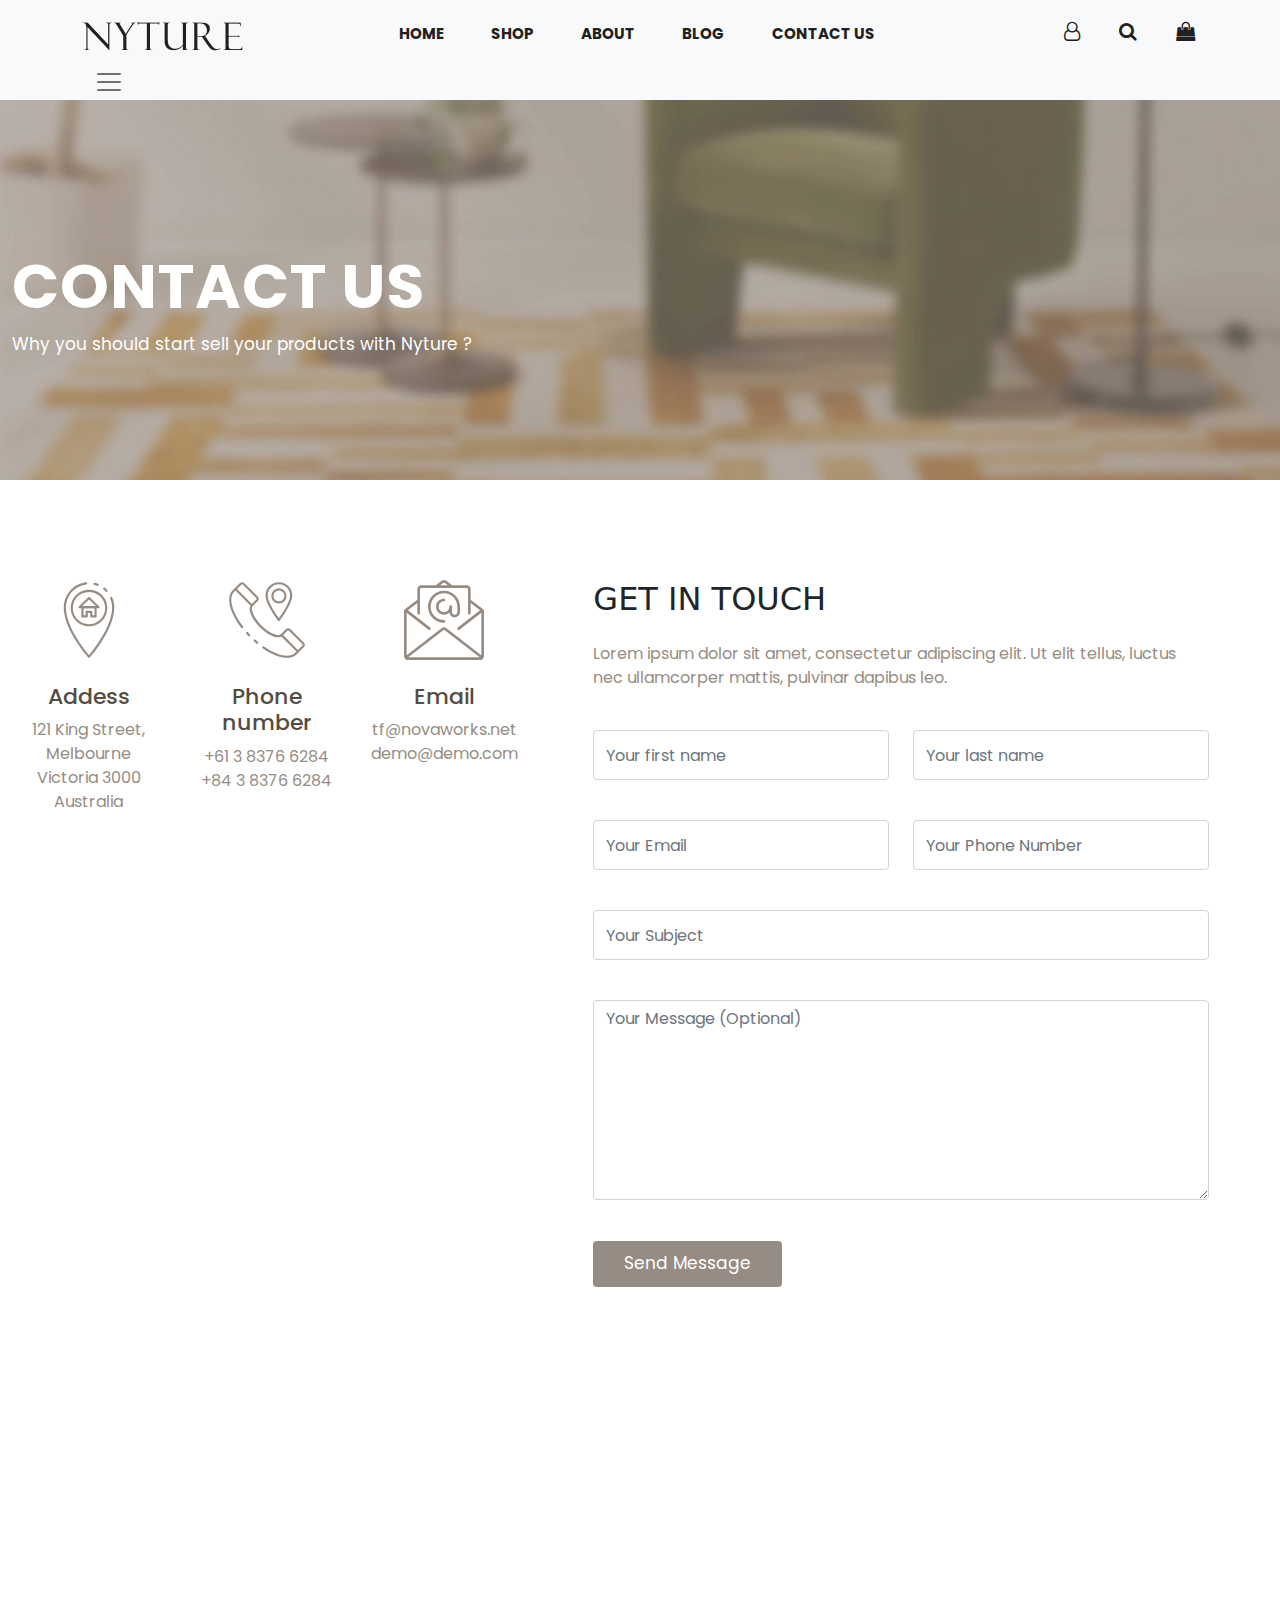
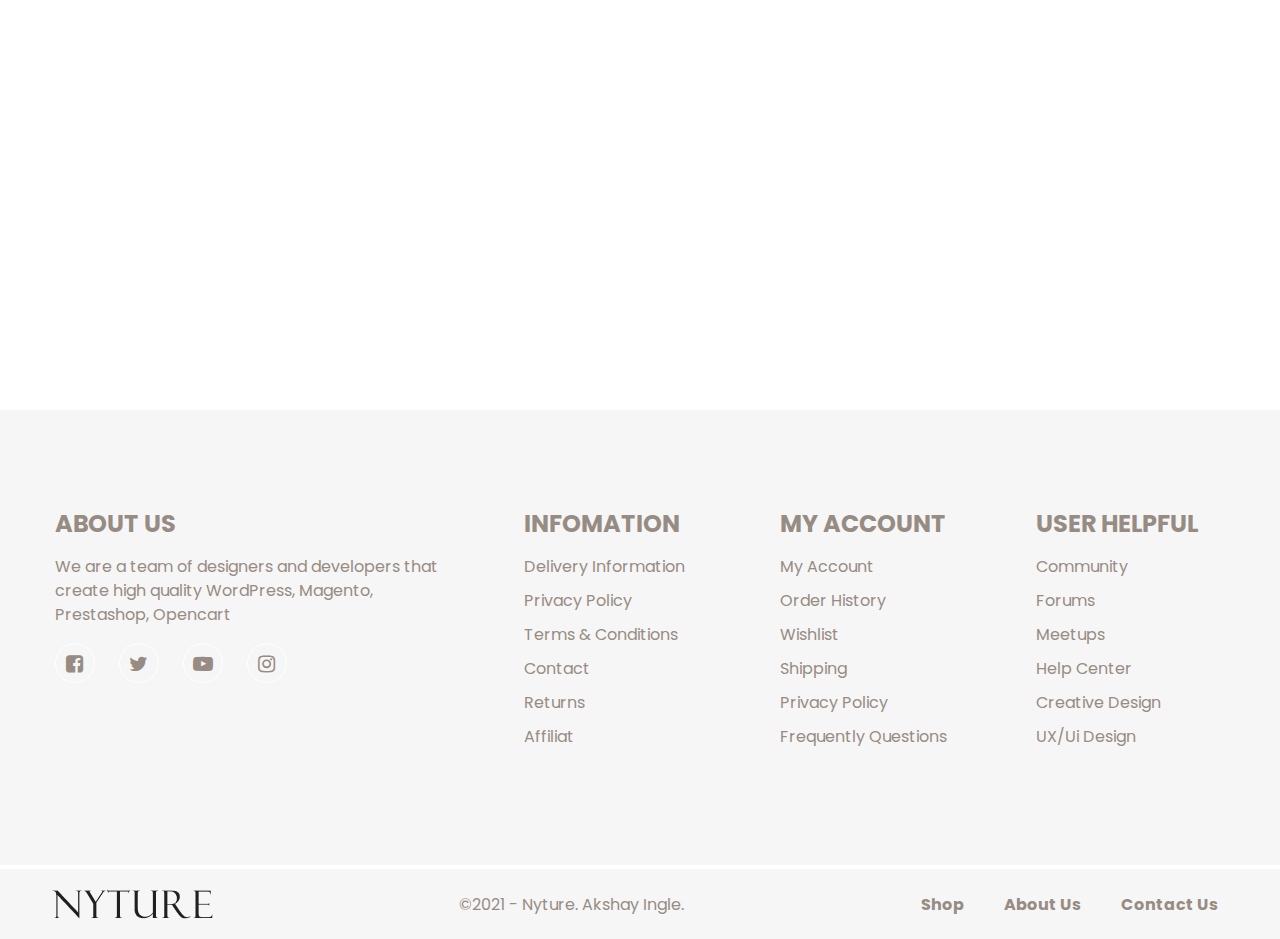
<file: contact.html>
<!DOCTYPE html>
<html lang="en">
    <head>
        <title>Contact Us - Nyture</title>
        <link rel="stylesheet" type="text/css" href="font-awesome-4.7.0/css/font-awesome.min.css">
        <meta charset="UTF-8">
        <meta name="viewport" content="width=device-width, initial-scale=1.0">
        <link rel="stylesheet" type="text/css" href="css/bootstrap.min.css">
        <script type="text/javascript" src="js/popper.min.js"></script>
        <script type="text/javascript" src="js/bootstrap.min.js"></script>
        <link rel="stylesheet" type="text/css" href="style.css">
        <link href="https://fonts.googleapis.com/css2?family=Poppins&display=swap" rel="stylesheet">
        <link rel="icon" type="image/x-icon" href="./image/contact/ia_100000000136.png">
    </head>
    <body>

         <!-- navbar -->

         <nav class="navbar navbar-light bg-light fixed-top nav_cust">
            <div class="container-fluid cust">

            <a class="navbar-brand" href="index.html"><img src="./image/ia_100000016.png"></a>
            <div class="nb d-xl-block d-none">
                <ul>
                    <li><a href="index.html">HOME</a></li>
                    <li><a href="Shop_1.html">SHOP</a></li>
                    <li><a href="about.html">ABOUT</a></li>
                    <li><a href="blog.html">BLOG</a></li>
                    <li><a href="contact.html">CONTACT US</a></li>
                </ul>
            </div>
            <div class="nb_1 d-xl-block d-none">
                <ul>
                <li><a href="#"><i class="fa fa-user-o" aria-hidden="true"></i></a></li>
                <li><a href="#"><i class="fa fa-search" aria-hidden="true"></i></a></li>
                <li><a href="#"><i class="fa fa-shopping-bag" aria-hidden="true"></i></a></li>
                </ul>
            </div>
            <button class="navbar-toggler" type="button" data-bs-toggle="offcanvas" data-bs-target="#offcanvasNavbar" aria-controls="offcanvasNavbar">
                <span class="navbar-toggler-icon"></span>
            </button>
            
            <div class="offcanvas offcanvas-end" tabindex="-1" id="offcanvasNavbar" aria-labelledby="offcanvasNavbarLabel">
                <div class="offcanvas-header">
                <h5 class="offcanvas-title" id="offcanvasNavbarLabel">Offcanvas</h5>
                <button type="button" class="btn-close text-reset" data-bs-dismiss="offcanvas" aria-label="Close"></button>
                </div>
                <div class="offcanvas-body">
                    <ul class="navbar-nav justify-content-end flex-grow-1 pe-3">
                        <li class="nav-item">
                        <a class="nav-link active" aria-current="page" href="index.html">Home</a>
                        </li>
                        <li class="nav-item">
                        <a class="nav-link" href="Shop_1.html">Shop</a>
                        </li>
                        <li class="nav-item">
                            <a class="nav-link" href="about.html">About</a>
                        </li>
                        <li class="nav-item">
                            <a class="nav-link" href="blog.html">Blog</a>
                        </li>
                        <li class="nav-item">
                            <a class="nav-link" href="contact.html">Contact Us</a>
                        </li>
                        <br>
                    </ul>
                <form class="d-flex">
                    <input class="form-control me-2" type="search" placeholder="Search" aria-label="Search">
                    <button class="btn btn-outline-success" type="submit">Search</button>
                </form>
                </div>
            </div>
            </div>
        </nav>
      <div class="nb_2 d-lg-none d-block">
          <div class="row">
            <div class="col-4 nv_co">
                <i class="fa fa-cog" aria-hidden="true"></i>
            </div>
            <div class="col-4 nv_co">
                <i class="fa fa-user-circle-o" aria-hidden="true"></i>
            </div>
            <div class="col-4 nv_co">
                <i class="fa fa-shopping-bag" aria-hidden="true"></i>
            </div>
          </div>
      </div>
        <!-- <ul>
          <li><i class="fa fa-user-o" aria-hidden="true"></i></li>
          <li><i class="fa fa-search" aria-hidden="true"></i></li>
          <li><i class="fa fa-shopping-bag" aria-hidden="true"></i></li>
        </ul> -->
       </div>
      <!-- navbra -->

      <!-- contact section 1 -->


      <div class="container-fluid contact_1">
        <div class="col-md-12 ab_sec">
            <h1>CONTACT US</h1>
            <p>Why you should start sell your products with Nyture ?</p>
        </div>
      </div>


      <!-- contact section 1 -->

      <!-- contact section 2 -->

        <div class="container-fluid contact_2">
            <div class="row">
                <div class="col-md-5 contact_part_1">
                    <div class="row">
                        <div class="col-md-4 text-center">
                            <img src="./image/contact/ia_100000009.svg" class="img-fluid">
                            <h4 class="mt-4">Addess</h4>
                            <p class="mt-2">121 King Street, Melbourne<br>Victoria 3000 Australia</p>
                        </div>
                        <div class="col-md-4 text-center">
                            <img src="./image/contact/ia_100000010.svg" class="img-fluid">
                            <h4 class="mt-4">Phone number</h4>
                            <p class="mt-2">+61 3 8376 6284 <br> +84 3 8376 6284</p>
                        </div>
                        <div class="col-md-4 text-center">
                            <img src="./image/contact/ia_100000011.svg" class="img-fluid">
                            <h4 class="mt-4">Email</h4>
                            <p class="mt-2">tf@novaworks.net <br> demo@demo.com</p>
                        </div>
                    </div>
                </div>
                <div class="col-md-6 ms-md-5 contact_part_2">
                    <h2>GET IN TOUCH</h2>
                    <p class="mt-4">Lorem ipsum dolor sit amet, consectetur adipiscing elit. Ut elit tellus, luctus nec ullamcorper mattis, pulvinar dapibus leo.</p>
                    <div class="row">
                        <div class="col-md-6">
                            <div class="mb-3 mt-4">
                                <input type="email" class="form-control" id="exampleFormControlInput1" placeholder="Your first name">
                            </div>
                        </div>
                        <div class="col-md-6">
                            <div class="mb-3 mt-4">
                                <input type="email" class="form-control" id="exampleFormControlInput1" placeholder="Your last name">
                            </div>
                        </div>
                    </div>
                    <div class="row">
                        <div class="col-md-6">
                            <div class="mb-3 mt-4">
                                <input type="email" class="form-control" id="exampleFormControlInput1" placeholder="Your Email">
                            </div>
                        </div>
                        <div class="col-md-6">
                            <div class="mb-3 mt-4">
                                <input type="email" class="form-control" id="exampleFormControlInput1" placeholder="Your Phone Number">
                            </div>
                        </div>
                    </div>
                    <div class="mb-3 col-md-12 mt-4">
                        <input type="email" class="form-control" id="exampleFormControlInput1" placeholder="Your Subject">
                    </div>
                    <div class="mb-3 col-md-12">
                        <textarea class="form-control" id="exampleFormControlTextarea1" placeholder="Your Message (Optional)" rows="3"></textarea>
                    </div>

                    <button type="submit" class="btn  mb-3">Send Message</button>
                </div>
            </div>
        </div>

      <!-- contact section 2 -->

      <!-- contact section 3 -->

      <div class="container contact_3">
        <div class="row">
            <div class="col-md-12">
                <iframe src="https://www.google.com/maps/embed?pb=!1m18!1m12!1m3!1d3767.229025041763!2d72.85012421437904!3d19.228847952148236!2m3!1f0!2f0!3f0!3m2!1i1024!2i768!4f13.1!3m3!1m2!1s0x3be7b0d42c95bdf9%3A0x5a3374a957943f4b!2sTryCatch%20Classes%20%7C%20ReactJs%20Web%20Design%2C%20IOS%2C%20Flutter%2C%20Android%20Development%2C%20UI%20UX%2C%20Data%20Science%2C%20Python%20ML%20Training%20Course!5e0!3m2!1sen!2sin!4v1632647154591!5m2!1sen!2sin" width="1100" height="500" style="border:0;" allowfullscreen="" loading="lazy"></iframe>
            </div>
        </div>
      </div>

      <!-- contact section 3 -->

      <!-- footer -->

      <div class="footer">
        <div class="container-fluid">  
            <div class="row  d-flex justify-content-evenly foot">
                <div class="col-md-4 foot1">
                    <h4 class="mb-3">ABOUT US</h4>
                    <p class="mb-3">We are a team of designers and developers that create high quality WordPress, Magento, Prestashop, Opencart</p>
                    <div class="d-flex">
                        <div class="ico1 me-4"><a href="#"><i class="fa fa-facebook-square" aria-hidden="true"></i></a></div>
                        <div class="ico1 me-4"><a href="#"><i class="fa fa-twitter" aria-hidden="true" ></i></a></div>
                        <div class="ico1 me-4"><a href="#"><i class="fa fa-youtube-play" aria-hidden="true"></i></a></div>
                        <div class="ico1 me-4"><a href="#"><i class="fa fa-instagram" aria-hidden="true"></i></a></div>           
                    </div>
                </div>
                <div class="col-md-2 foot2">
                    <h4 class="mb-3">INFOMATION</h4>
                    <ul>
                        <li><a href="#">Delivery Information</a></li>
                        <li><a href="#">Privacy Policy</a></li>
                        <li><a href="#">Terms & Conditions</a></li>
                        <li><a href="#">Contact</a></li>
                        <li><a href="#">Returns</a></li>
                        <li><a href="#">Affiliat</a></li>
                    </ul>
                </div>
                <div class="col-md-2 foot2">
                    <h4 class="mb-3">MY ACCOUNT</h4>
                    <ul>
                        <li>My Account</li>
                        <li>Order History</li>
                        <li>Wishlist</li>
                        <li>Shipping</li>
                        <li>Privacy Policy</li>
                        <li>Frequently Questions</li>
                    </ul>
                </div>
                <div class="col-md-2 foot2">
                    <h4 class="mb-3">USER HELPFUL</h4>
                    <ul>
                        <li>Community</li>
                        <li>Forums</li>
                        <li>Meetups</li>
                        <li>Help Center</li>
                        <li>Creative Design</li>
                        <li>UX/Ui Design</li>
                    </ul>
                </div>
            </div>
        </div>
      </div>

      <div class="container-fluid foot_2 mt-1">
        <div class="row">
            <div class="col-md-4 fo2_1">
                <img src="./image/ia_100000016.png" class="img-fluid">
            </div>
            <div class="col-md-4 fo2_2">
                <p class="mt-4">©2021 - Nyture. Akshay Ingle.</p>
            </div>
            <div class="col-md-4 fo2_3">
                <!-- <div class="row">
                    <div class="col-md-3">Shop</div>
                    <div class="col-md-3">About Us</div>
                    <div class="col-md-3">Contact Us</div>
                </div> -->
                <ul class="mt-4">
                    <li><a href="#">Shop</a></li>
                    <li><a href="#">About Us</a></li>
                    <li><a href="#">Contact Us</a></li>
                </ul>
            </div>
        </div>
      </div>
      <!-- footer -->


    </body>
</html>
</file>
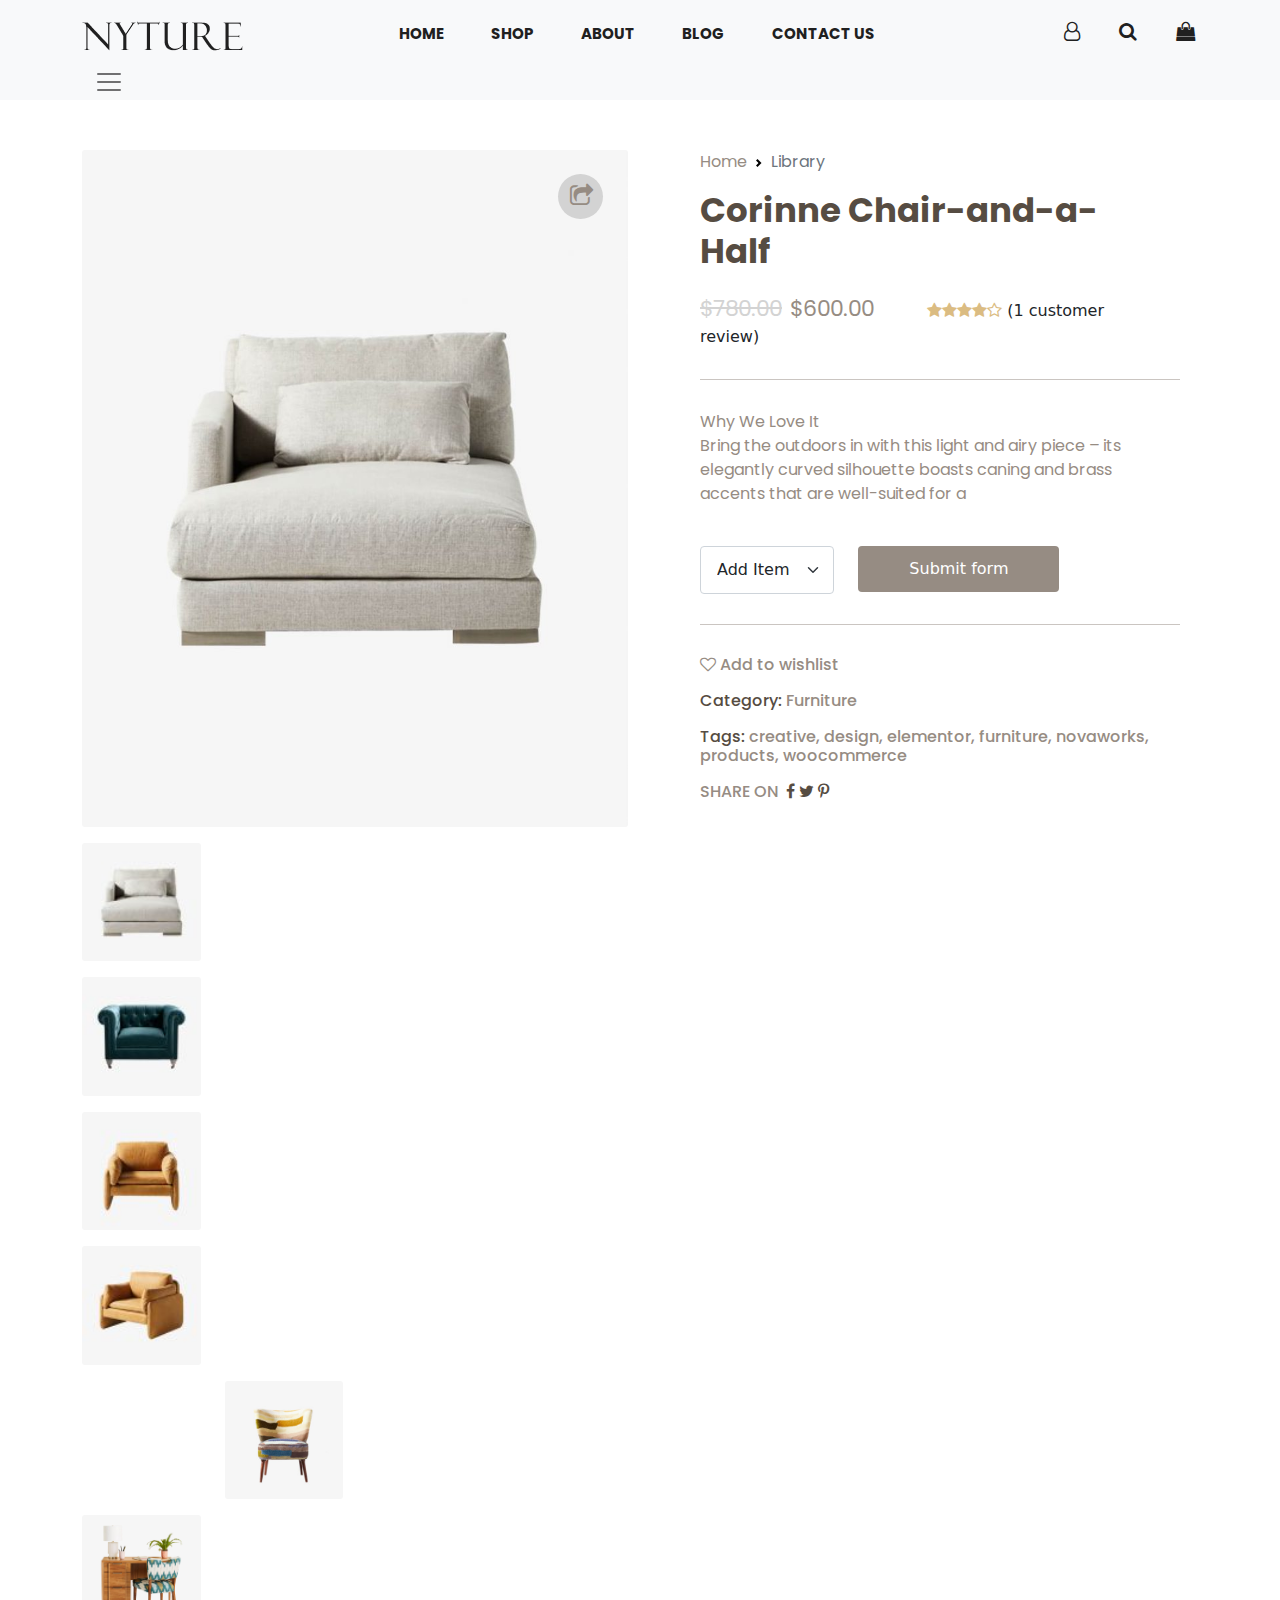
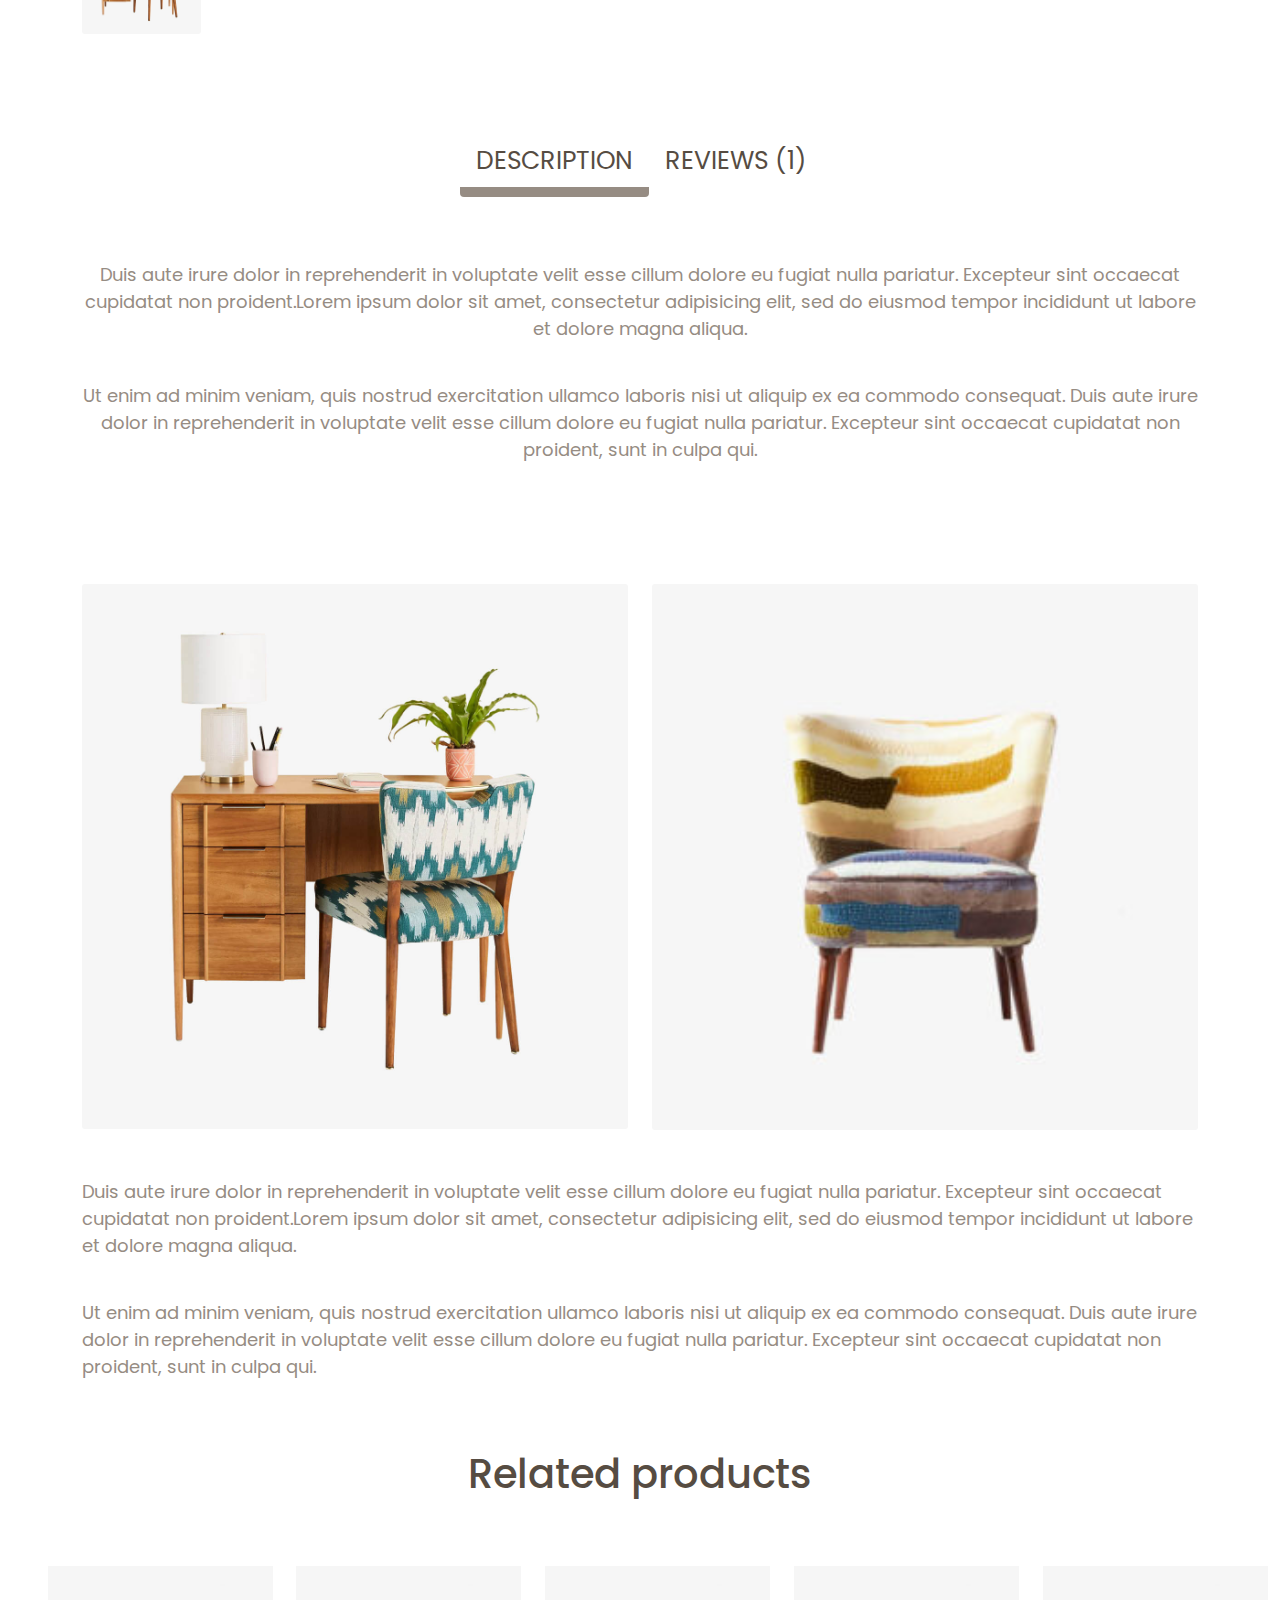
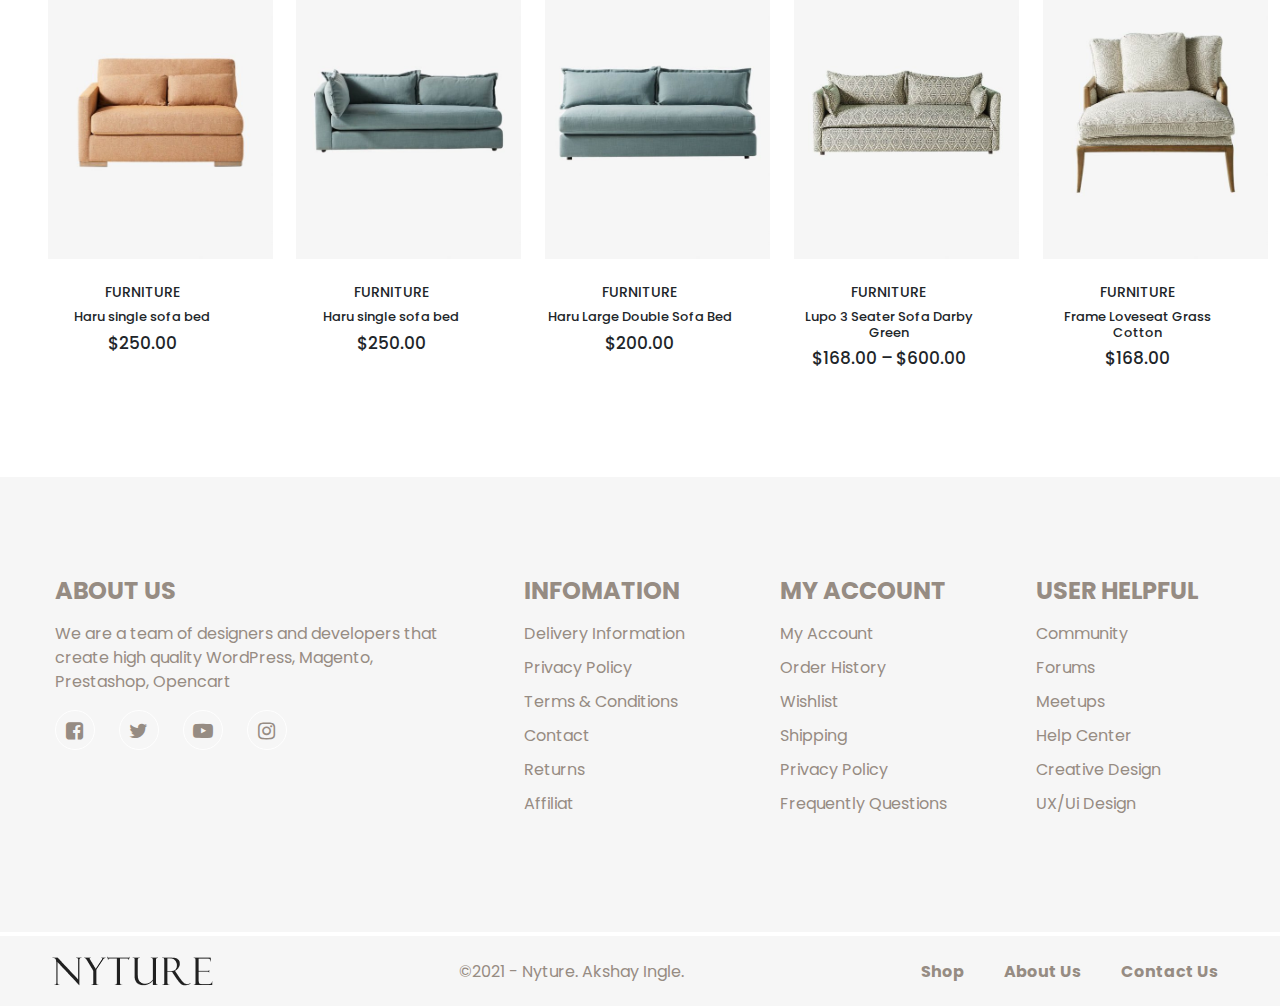
<file: Shop_1.html>
<!DOCTYPE html>
<html lang="en">
    <head>
        <title>Shop - Nyture</title>
        <link rel="stylesheet" type="text/css" href="font-awesome-4.7.0/css/font-awesome.min.css">
        <meta charset="UTF-8">
        <meta name="viewport" content="width=device-width, initial-scale=1.0">
        <link rel="stylesheet" type="text/css" href="css/bootstrap.min.css">
        <script type="text/javascript" src="js/popper.min.js"></script>
        <script type="text/javascript" src="js/bootstrap.min.js"></script>
        <link rel="stylesheet" type="text/css" href="style.css">
        <link href="https://fonts.googleapis.com/css2?family=Poppins&display=swap" rel="stylesheet">
        <link rel="icon" type="image/x-icon" href="./image/contact/ia_100000000136.png">
    </head>
    <body>

         <!-- navbar -->

         <nav class="navbar navbar-light bg-light fixed-top nav_cust">
            <div class="container-fluid cust">

            <a class="navbar-brand" href="index.html"><img src="./image/ia_100000016.png"></a>
            <div class="nb d-xl-block d-none">
                <ul>
                    <li><a href="index.html">HOME</a></li>
                    <li><a href="Shop_1.html">SHOP</a></li>
                    <li><a href="about.html">ABOUT</a></li>
                    <li><a href="blog.html">BLOG</a></li>
                    <li><a href="contact.html">CONTACT US</a></li>
                </ul>
            </div>
            <div class="nb_1 d-xl-block d-none">
                <ul>
                <li><a href="#"><i class="fa fa-user-o" aria-hidden="true"></i></a></li>
                <li><a href="#"><i class="fa fa-search" aria-hidden="true"></i></a></li>
                <li><a href="#"><i class="fa fa-shopping-bag" aria-hidden="true"></i></a></li>
                </ul>
            </div>
            <button class="navbar-toggler" type="button" data-bs-toggle="offcanvas" data-bs-target="#offcanvasNavbar" aria-controls="offcanvasNavbar">
                <span class="navbar-toggler-icon"></span>
            </button>
            
            <div class="offcanvas offcanvas-end" tabindex="-1" id="offcanvasNavbar" aria-labelledby="offcanvasNavbarLabel">
                <div class="offcanvas-header">
                <h5 class="offcanvas-title" id="offcanvasNavbarLabel">Offcanvas</h5>
                <button type="button" class="btn-close text-reset" data-bs-dismiss="offcanvas" aria-label="Close"></button>
                </div>
                <div class="offcanvas-body">
                    <ul class="navbar-nav justify-content-end flex-grow-1 pe-3">
                        <li class="nav-item">
                        <a class="nav-link active" aria-current="page" href="index.html">Home</a>
                        </li>
                        <li class="nav-item">
                        <a class="nav-link" href="Shop_1.html">Shop</a>
                        </li>
                        <li class="nav-item">
                            <a class="nav-link" href="about.html">About</a>
                        </li>
                        <li class="nav-item">
                            <a class="nav-link" href="blog.html">Blog</a>
                        </li>
                        <li class="nav-item">
                            <a class="nav-link" href="contact.html">Contact Us</a>
                        </li>
                        <br>
                    </ul>
                <form class="d-flex">
                    <input class="form-control me-2" type="search" placeholder="Search" aria-label="Search">
                    <button class="btn btn-outline-success" type="submit">Search</button>
                </form>
                </div>
            </div>
            </div>
        </nav>
      <div class="nb_2 d-lg-none d-block">
          <div class="row">
            <div class="col-4 nv_co">
                <i class="fa fa-cog" aria-hidden="true"></i>
            </div>
            <div class="col-4 nv_co">
                <i class="fa fa-user-circle-o" aria-hidden="true"></i>
            </div>
            <div class="col-4 nv_co">
                <i class="fa fa-shopping-bag" aria-hidden="true"></i>
            </div>
          </div>
      </div>
        <!-- <ul>
          <li><i class="fa fa-user-o" aria-hidden="true"></i></li>
          <li><i class="fa fa-search" aria-hidden="true"></i></li>
          <li><i class="fa fa-shopping-bag" aria-hidden="true"></i></li>
        </ul> -->
       </div>
      <!-- navbra -->

        <div class="container-fluid shop_1">
            <div class="container">
                <div class="row">
                    <div class="col-md-6">
                        <div class="card shop_img text-white">
                            <img src="./image/shop/ia_100000000520.jpg" class="card-img" alt="...">
                            <div class="card-img-overlay">
                                <div class="img_back">
                                    <h5 class="card-title"><i class="fa fa-share-square-o" aria-hidden="true"></i></h5>
                                </div>
                            </div>
                        </div>
                        <div class="text-center d-md-block d-none row">
                            <div class="col-md-3 mt-3">
                                <img src="./image/shop/ia_100000029.jpg" class="card-img" alt="...">   
                            </div>
                            <div class="col-md-3 mt-3">
                                <img src="./image/shop/ia_100000032.jpg" class="card-img" alt="...">   
                            </div>
                            <div class="col-md-3 mt-3">
                                <img src="./image/shop/ia_100000034.jpg" class="card-img" alt="...">   
                            </div>
                            <div class="col-md-3 mt-3">
                                <img src="./image/shop/ia_100000033.jpg" class="card-img" alt="...">   
                            </div>
                            <div class="offset-3 col-md-3 mt-3">
                                <img src="./image/shop/ia_100000081.jpg" class="card-img" alt="...">   
                            </div>
                            <div class="col-md-3 mt-3">
                                <img src="./image/shop/ia_100000035.jpg" class="card-img" alt="...">   
                            </div>
                        </div>
                    </div>
                    <div class="ms-5 col-md-5 shop_img_cont">
                        <nav style="--bs-breadcrumb-divider: url(&#34;data:image/svg+xml,%3Csvg xmlns='http://www.w3.org/2000/svg' width='8' height='8'%3E%3Cpath d='M2.5 0L1 1.5 3.5 4 1 6.5 2.5 8l4-4-4-4z' fill='currentColor'/%3E%3C/svg%3E&#34;);" aria-label="breadcrumb">
                            <ol class="breadcrumb brd_cust">
                            <li class="breadcrumb-item"><a href="index.html">Home</a></li>
                            <li class="breadcrumb-item active" aria-current="page">Library</li>
                            </ol>
                        </nav>
                        <h2>Corinne Chair-and-a-Half</h2>
                        <span class="line_trh">$780.00</span><span class="lne">$600.00</span>
                        <span class="ic_shop"><i class="fa fa-star" aria-hidden="true"></i><i class="fa fa-star" aria-hidden="true"></i><i class="fa fa-star" aria-hidden="true"></i><i class="fa fa-star" aria-hidden="true"></i><i class="fa fa-star-o" aria-hidden="true"></i> (1 customer review)</span>
                        <div class="shop_brd"></div>
                        <p>Why We Love It<br> Bring the outdoors in with this light and airy piece – its elegantly curved silhouette boasts caning and brass accents that are well-suited for a</p>
                        
                        <div class="row form_bt">
                            <div class="col-md-4 col-6 slct_form">
                                <select class="form-select" id="validationCustom04" required>
                                <option selected disabled value="">Add Item</option>
                                <option>1</option>
                                <option>2</option>
                                <option>3</option>
                                <option>4</option>
                                <option>5</option>
                                <option>6</option>
                                <option>7</option>
                                </select>
                            </div>
                            <div class="col-md-6 col-6 but_form">
                                <button class="btn " type="submit">Submit form</button>  
                            </div>
                        </div>
                        <div class="shop_brd"></div>

                        <div class="frm_cnt">
                            <h6><i class="fa fa-heart-o" aria-hidden="true"></i> Add to wishlist</h6>
                            <h6><span class="bc"> Category: </span> Furniture</h6>
                            <h6><span class="bc"> Tags: </span> creative, design, elementor, furniture, novaworks, products, woocommerce</h6>
                            <h6>SHARE ON <span class="bc ms-1"><i class="fa fa-facebook" aria-hidden="true"></i> <i class="fa fa-twitter" aria-hidden="true"></i> <i class="fa fa-pinterest-p" aria-hidden="true"></i></span></h6>
                        </div>
                     </div>
                </div>
            </div>
        </div>
<div style="clear: both;"></div>
        <div class="section_shop_2 container-fluid">

            <div class="container tab_shop text-center">
                <div class="row">
                    <ul class="nav nav-pills mb-3" id="pills-tab" role="tablist">
                        <li class="nav-item" role="presentation">
                          <button class="nav-link marg active" id="pills-home-tab" data-bs-toggle="pill" data-bs-target="#pills-home" type="button" role="tab" aria-controls="pills-home" aria-selected="true">DESCRIPTION</button>
                        </li>
                        <li class="nav-item" role="presentation">
                          <button class="nav-link" id="pills-profile-tab" data-bs-toggle="pill" data-bs-target="#pills-profile" type="button" role="tab" aria-controls="pills-profile" aria-selected="false">REVIEWS (1)</button>
                        </li>
                      </ul>
                      <div class="tab-content" id="pills-tabContent">
                        <div class="tab-pane fade show active mt-5" id="pills-home" role="tabpanel" aria-labelledby="pills-home-tab"><p>Duis aute irure dolor in reprehenderit in voluptate velit esse cillum dolore eu fugiat nulla pariatur. Excepteur sint occaecat cupidatat non proident.Lorem ipsum dolor sit amet, consectetur adipisicing elit, sed do eiusmod tempor incididunt ut labore et dolore magna aliqua.</p><br><p>Ut enim ad minim veniam, quis nostrud exercitation ullamco laboris nisi ut aliquip ex ea commodo consequat. Duis aute irure dolor in reprehenderit in voluptate velit esse cillum dolore eu fugiat nulla pariatur. Excepteur sint occaecat cupidatat non proident, sunt in culpa qui.</p></div>
                        <div class="tab-pane fade mt-5 margin_resp" id="pills-profile" role="tabpanel" aria-labelledby="pills-profile-tab"><p>Duis aute irure dolor in reprehenderit in voluptate velit esse cillum dolore eu fugiat nulla pariatur. Excepteur sint occaecat cupidatat non proident.Lorem ipsum dolor sit amet, consectetur adipisicing elit, sed do eiusmod tempor incididunt ut labore et dolore magna aliqua.</p></div>
                      </div>
                </div>

                <!--   -->
            </div>
        </div>

        <div class="container section_shop_3">
            <div class="row">
                <div class="col-md-6 col-6">
                    <img src="./image/shop/ia_100000073.jpg" class="card-img" alt="...">
                </div>
                <div class="col-md-6 col-6">
                    <img src="./image/shop/ia_100000081.jpg" class="card-img" alt="...">
                </div>
            </div>

            <p class="mt-5">Duis aute irure dolor in reprehenderit in voluptate velit esse cillum dolore eu fugiat nulla pariatur. Excepteur sint occaecat cupidatat non proident.Lorem ipsum dolor sit amet, consectetur adipisicing elit, sed do eiusmod tempor incididunt ut labore et dolore magna aliqua.</p>
            <br>
            <p>Ut enim ad minim veniam, quis nostrud exercitation ullamco laboris nisi ut aliquip ex ea commodo consequat. Duis aute irure dolor in reprehenderit in voluptate velit esse cillum dolore eu fugiat nulla pariatur. Excepteur sint occaecat cupidatat non proident, sunt in culpa qui.</p>

        </div>
         <div class="section_shop_4">
            <h1>Related products</h1>
            <div class="container-fluid section_3">
                <div class="row d-flex justify-content-evenly">
                    <div class="col-md-2 col-6 cont">
                        <div class="hov_1">
                            <img src="./image/ia_100000077.jpg" class="img-fluid img_sz" alt="">
                            <img src="./image/ia_100000142.jpg" class="img-fluid img_hov" alt="">
                            <span class="ico"><i class="fa fa-eye" aria-hidden="true"></i></span>
                            <span class="ico_1"><i class="fa fa-heart-o" aria-hidden="true"></i></span>
                            <button type="button" class="btn btn-primary btn-sm but">Add To Cart</button>
                        </div>
                        <h6>FURNITURE</h6>
                        <h5>Haru single sofa bed</h5>
                        <h4>$250.00</h4>
                    </div>
                    <div class="col-md-2 col-6 cont">
                        <div class="hov_1">
                            <img src="./image/ia_100000078.jpg" class="img-fluid" alt="">
                            <img src="./image/ia_100000143.jpg" class="img-fluid img_hov" alt="">
                            <span class="ico"><i class="fa fa-eye" aria-hidden="true"></i></span>
                            <span class="ico_1"><i class="fa fa-heart-o" aria-hidden="true"></i></span>
                            <button type="button" class="btn btn-primary btn-sm but">Add To Cart</button>
                        </div>
                        <h6>FURNITURE</h6>
                        <h5>Haru single sofa bed</h5>
                        <h4>$250.00</h4>
                    </div>
                    <div class="col-md-2 col-6 cont">
                        <div class="hov_1">
                            <img src="./image/ia_100000079.jpg" class="img-fluid" alt="">
                            <img src="./image/ia_100000144.jpg" class="img-fluid img_hov" alt="">
                            <span class="ico"><i class="fa fa-eye" aria-hidden="true"></i></span>
                            <span class="ico_1"><i class="fa fa-heart-o" aria-hidden="true"></i></span>
                            <button type="button" class="btn btn-primary btn-sm but">Add To Cart</button>
                        </div>
                        <h6>FURNITURE</h6>
                        <h5>Haru Large Double Sofa Bed</h5>
                        <h4>$200.00</h4>
                    </div>
                    <div class="col-md-2 col-6 cont">
                        <div class="hov_1">
                            <img src="./image/ia_100000080.jpg" class="img-fluid" alt="">
                            <img src="./image/ia_100000145.jpg" class="img-fluid img_hov" alt="">
                            <span class="ico"><i class="fa fa-eye" aria-hidden="true"></i></span>
                            <span class="ico_1"><i class="fa fa-heart-o" aria-hidden="true"></i></span>
                            <button type="button" class="btn btn-primary btn-sm but">Add To Cart</button>
                        </div>
                        <h6>FURNITURE</h6>
                        <h5>Lupo 3 Seater Sofa Darby Green</h5>
                        <h4>$168.00 – $600.00</h4>
                    </div>
                    <div class="col-md-2 col-6 cont">
                        <div class="hov_1">
                            <img src="./image/ia_100000075.jpg" class="img-fluid" alt="">
                            <img src="./image/ia_100000140.jpg" class="img-fluid img_hov" alt="">
                            <span class="ico"><i class="fa fa-eye" aria-hidden="true"></i></span>
                            <span class="ico_1"><i class="fa fa-heart-o" aria-hidden="true"></i></span>
                            <button type="button" class="btn btn-primary btn-sm but">Add To Cart</button>
                        </div>
                        <h6>FURNITURE</h6>
                        <h5>Frame Loveseat Grass Cotton</h5>
                        <h4>$168.00</h4>
                    </div>
                </div>
            </div>
        </div> 

        <!-- footer -->
        <div class="footer">
            <div class="container-fluid">  
                <div class="row  d-flex justify-content-evenly foot">
                    <div class="col-md-4 foot1">
                        <h4 class="mb-3">ABOUT US</h4>
                        <p class="mb-3">We are a team of designers and developers that create high quality WordPress, Magento, Prestashop, Opencart</p>
                        <div class="d-flex">
                            <div class="ico1 me-4"><a href="#"><i class="fa fa-facebook-square" aria-hidden="true"></i></a></div>
                            <div class="ico1 me-4"><a href="#"><i class="fa fa-twitter" aria-hidden="true" ></i></a></div>
                            <div class="ico1 me-4"><a href="#"><i class="fa fa-youtube-play" aria-hidden="true"></i></a></div>
                            <div class="ico1 me-4"><a href="#"><i class="fa fa-instagram" aria-hidden="true"></i></a></div>           
                        </div>
                    </div>
                    <div class="col-md-2 foot2">
                        <h4 class="mb-3">INFOMATION</h4>
                        <ul>
                            <li><a href="#">Delivery Information</a></li>
                            <li><a href="#">Privacy Policy</a></li>
                            <li><a href="#">Terms & Conditions</a></li>
                            <li><a href="#">Contact</a></li>
                            <li><a href="#">Returns</a></li>
                            <li><a href="#">Affiliat</a></li>
                        </ul>
                    </div>
                    <div class="col-md-2 foot2">
                        <h4 class="mb-3">MY ACCOUNT</h4>
                        <ul>
                            <li>My Account</li>
                            <li>Order History</li>
                            <li>Wishlist</li>
                            <li>Shipping</li>
                            <li>Privacy Policy</li>
                            <li>Frequently Questions</li>
                        </ul>
                    </div>
                    <div class="col-md-2 foot2">
                        <h4 class="mb-3">USER HELPFUL</h4>
                        <ul>
                            <li>Community</li>
                            <li>Forums</li>
                            <li>Meetups</li>
                            <li>Help Center</li>
                            <li>Creative Design</li>
                            <li>UX/Ui Design</li>
                        </ul>
                    </div>
                </div>
            </div>
          </div>

          <div class="container-fluid foot_2 mt-1">
            <div class="row">
                <div class="col-md-4 fo2_1">
                    <img src="./image/ia_100000016.png" class="img-fluid">
                </div>
                <div class="col-md-4 fo2_2">
                    <p class="mt-4">©2021 - Nyture. Akshay Ingle.</p>
                </div>
                <div class="col-md-4 fo2_3">
                   
                    <ul class="mt-4">
                        <li><a href="#">Shop</a></li>
                        <li><a href="#">About Us</a></li>
                        <li><a href="#">Contact Us</a></li>
                    </ul>
                </div>
            </div>
          </div> 
          <!-- footer -->


    </body>
</html>
</file>
<file: style.css>
/* bootstrap Project */

body{
    overflow-x: hidden;
}

/* navbar */

.nb ul{
    display: flex;
    list-style-type: none;
    margin-left: 40px;
}

.nb li{
    padding-left: 44px;
    padding-top: 14px;
    margin-right: 3px;
}

.nb a{
    text-decoration: none;
    color: #202020;
    font-family: 'Poppins', sans-serif;
    font-size: 15px;
    font-weight: bold;
}

.nb_1{
    margin-left: 94px;
}

.nb_1 ul{
    display: flex;
    list-style-type: none;
}

.nb_1 li{
    padding-left: 36px;
    padding-top: 10px;
    font-size: 19px;
    margin-right: 3px;
    font-weight: 100;
}

.nb_1 a{
    text-decoration: none;
    color: #202020;
}

.cust{
    margin-left: 70px;
    margin-right: 70px;
}

.nav_cust{
    height: 100px;
    /* background-color: aquamarine !important; */
}

.cust button{
    border: none !important;
}

.nb_2{
    margin-top: 100px;
    background-color: black;
    height: 50px;
}

.nb_2 ul{
    display: flex;
    list-style-type: none;
}

.nb_2 li{
    padding-left: 36px;
    padding-top: 10px;
    font-size: 19px;
    margin-right: 3px;
    font-weight: 100;
}

.nv_co{
    text-align: center;
    border: 1px solid rgb(68, 68, 68);
    padding: 12px;
}

.nv_co i{
    font-size: 20px;
    color: white;
    opacity: 0.5;
}



/* navbar */

/* section 1 */

.margin_top_carousel{
    margin-top: 100px;
}

.carousel_1{
    background-image: linear-gradient(#d5d0c8, #e4e1d8);
    height: 700px;
}

.cor1{
    margin-top: 150px;
}

.cor1 h1{
    color: #564c42;
    font-size: 58px;
    font-family: 'Poppins', sans-serif;
}

.cor1 h4{
    color: #564c42;
    margin-top: 30px;
    font-size: 20px;
    letter-spacing: 2px;
    font-family: 'Poppins', sans-serif;
    z-index: 3;
}

.cor1 button{
    background-color: #968c83;
    margin-top: 80px;
    padding:10px 30px 10px 30px;
    color: white;
}

.main_back{
    position: relative;
    z-index: 3;
}

.back{
    position: absolute;
    left: 553px;
    z-index: 1;
    top: 111px;
}

.back_1{
    position: absolute;
    z-index: 2;
    left: 500px;
    top: 162px;
}

.img_0{
    position: absolute;
    top: 30px;
    z-index: 1;
}

.img_1{
    position: absolute;
    height: 250px;
    top: 73px;
    z-index: 0;
}

.img_2{
    position: absolute;
    height: 200px;
    top: 105px;
    z-index: 0;
}

.carousel_2{
    background-image: linear-gradient(#d1d6da, #f6f7f9);
    height: 700px;
}

.cor2 button{
    background-color: #41525a;
}

.cor2 h1{
    color: #41525a;
}

.cor2 h4{
    color: #41525a;
}

.cor_2_0{
    position: absolute;
    z-index: 3;
}

.cor_2_1{
    position: absolute;
    left: 553px;
    z-index: 1;
    top: 111px;
}

.cor_2_2{
    position: absolute;
    left: 638px;
    z-index: 1;
    top: 142px;
    height: 400px;
}

.posi{
    position: absolute;
    z-index: 10000;
}

.carousel_3{
    background-image: linear-gradient(#fae6c4, #e3dfd4);
    height: 700px;
}

.cor3 button{
    background-color: #826134;
}

.cor3 h1{
    color: #826134;
}

.cor3 h4{
    color: #826134;
}

.cor_3_0{
    position: absolute;
    z-index: 3;
}

.cor_3_1{
    position: absolute;
    left: 215px;
    z-index: 1;
    top: 69px;
}

.cor_3_2{
    position: absolute;
    left: 350px;
    z-index: 1;
    top: 120px;
    height: 400px;
}



/* section 1 */

/* section 2 */

.section_2{
    margin-top: 100px;
}

.sec_2_0 .card{
    border: none;
}

.sec_2_cont{
    border: 3px solid white !important;
    background-color: white;
    opacity: 0.5;
    width: 220px;
    height: 220px; 
    margin-left: 80px;
    margin-top: 200px;
}

.sec_2_cont h2{
    color: #968c83;
    font-size: 32px;
    margin-top: 65px;
    font-weight: bold;
}
/* .sec_2_0 .card img:hover{
    transform: scale(1.2);
} */

.sc_img, .sc_img1, .sc_img2, .sc_img3{ 
    background-color: #f2f2f2;
    height: 312px;
}

.sc_img img{
    height: 200px;
    margin-top: 38px;
}

.sc_img, .sc_img1, .sc_img2, .sc_img3 p{
    color: #202020;
    /* margin-top: 20px; */
    font-family: 'Poppins', sans-serif;
}

.sc_img, .sc_img1 p{
    color: #202020;
    padding-top: 20px;
    font-family: 'Poppins', sans-serif;
}

.sc_img1{ 
    background-color: #f2f2f2;
    height: 250px;
    margin-top: 10px;
}

.sc_img1 img{
    height: 150px;
    margin-top: 38px;
}

.sc_img2 img{
    height: 225px;
    margin-top: 38px;
}

.sc_img3{ 
    background-color: #f2f2f2;
    height: 250px;
    margin-top: 10px;
}

.sc_img3 p{
    margin-top: 15px;
}

.sc_img3 img{
    height: 150px;
    margin-top: 38px;
}

/* section 2 */

/* section 3 */

.section_3{
    margin-top: 68px;
}

.section_3 h1{
    color: lightslategray;
    font-family: 'Poppins', sans-serif;
    margin-bottom: 70px;
}

.sec_3{
    height: 250px;
    background-color: lightslategray;
    
}

.sd_hov{
    margin-top: 50px;
}

.hov_1{
    position: relative;
    width: 225px;
    height: auto;
    overflow: hidden;
}

.hov_1 .but{
    position: absolute;
    top: 236px;
    right: 0px;
    left: 42px;
    bottom: 19px;
    padding: 9px 35px 9px 35px;
    background-color: #968c83;
    border: none;
    visibility: hidden;
}

.hov_1 .ico{
    position: absolute;
    top: 15px;
    right: 0;
    left: 20px;
    bottom: 0;
    opacity: 0.6;
    font-size: 17px;
    visibility: hidden;
} 

.hov_1 .ico_1{
    position: absolute;
    top: 15px;
    right: 0;
    left: 185px;
    bottom: 0;
    opacity: 0.6;
    font-size: 17px;
    visibility: hidden;
}

.hov_1 .img_hov{
    position: absolute;
    top: 0;
    right: 0;
    left: 0;
    bottom: 0;
    visibility: hidden;
}

.hov_1:hover .img_hov{
    visibility: visible;
}

.hov_1:hover .but{
    visibility: visible;
}

.hov_1:hover .ico{
    visibility: visible;
}

.hov_1:hover .ico_1{
    visibility: visible;
}

.cont h6{
    margin-top: 25px;
    /* margin-left: 76px; */
    text-align: center;
    font-size: 14px;
    font-family: 'Poppins', sans-serif;
}

.cont h5{
    /* margin-left: 26px; */
    text-align: center;
    font-size: 13px;
    font-family: 'Poppins', sans-serif;
}

.cont h4{
    /* margin-left: 70px; */
    text-align: center;
    font-size: 17px;
    font-family: 'Poppins', sans-serif;
}

.section_3 .abc{
    background-color: white;
    border: 1px solid #968c83;
    color: #968c83;
    padding: 4px 30px 4px 30px;
    margin-top: 70px;
    margin-bottom: 70px;
    margin-left: 554px;
    font-weight: 300;
}

/* section 3 */

/* section 4 */

.card_in{
    width: 450px;
    height: 400px;
    margin-top: 100px;
    margin-left: 150px;
    background-color: #968c83;
}

.card_in h2{
    padding-top: 100px;
    font-size: 28px;
    font-family: 'Poppins', sans-serif;
} 

.card_in h1{
    padding-top: 20px;
    padding-bottom: 20px;
    font-family: 'Poppins', sans-serif;
} 

.card_in .btn{
    background-color: #968c83;
    border: 1px solid white;
    color: white;
    margin-bottom: 20px;
}

.modal_button{
    background-color: #968c83;
    border: none;
    border-radius: 35px;
    padding: 17px 24px 17px 24px;
    font-size: 18px;
    opacity: 0.7;
    margin-top: 215px;
    margin-left: 220px;
}

.modal-header{
    border-bottom: none !important;
}

.modal-body iframe{
    margin-left: 150px;
}

/* section 4 */

/* section 5 */

.section_5{
   margin-top: 150px;
}

.sec5_cont{
    font-family: 'Poppins', sans-serif;
    color: #968c83;

}

/* .sec5_1{
    background-image: url(./image/ia_100000113.png);
    background-position: center;
    background-size: cover;
    background-repeat: no-repeat;
} */

.sec5_1, .sec5_2, .sec5_3, .sec5_4{
    background-color: #f6f6f6;
}

.img1{
    overflow: hidden;
}

.img2{
    overflow: hidden;
}

.img3{
    overflow: hidden;
}

.img4{
    overflow: hidden;
}

.sec5_1:hover img{
    transform: scale(1.2);
}

.sec5_2:hover img{
    transform: scale(1.2);
}

.sec5_3:hover img{
    transform: scale(1.2);
}

.sec5_4:hover img{
    transform: scale(1.2);
}

.sec5_3{
    margin-top: 27px;
}

.sec5_2{
    margin-left: 57px;
}

.sec5_cont1{
    top: 40px;
}

.sec5_co2{
    font-size: 22px;
    font-family: 'Poppins', sans-serif;
    color: #968c83;
}

/* section 5 */

/* section 6 */

.section_6{
    margin-top: 100px;
}

.section_6 .crd_bt{
    background-color: white;
    border: none;
    margin-top: 170px;
}

.section_6 h1{
    color: #564c42;
    font-family: 'Poppins', sans-serif;
    margin-top: 20px;
    font-size: 45px;
}

.section_6 h2{
    color: #564c42;
    font-family: 'Poppins', sans-serif;
    font-weight: bold;
    margin-top: 20px;
    font-size: 35px;
}

.section_6 .crd_bt1{
    background-color: #968c83;
    border: none;
    color: white;
    margin-top: 20px;
    padding: 13px 30px 13px 30px;
}

/* section 6 */

/* section 7 */

.section_7{
    margin-top: 100px;
    margin-bottom: 100px;
}

.sec7_h1 h1{
    color: #968c83;
    font-size: 50px;
    margin-bottom: 100px;
    font-family: 'Poppins', sans-serif;
}

.hov_2{
    position: relative;
    width: 290px;
    height: auto;
    overflow: hidden;
}

.hov_2 .but_1{
    position: absolute;
    top: 300px;
    right: 0px;
    left: 75px;
    bottom: 19px;
    padding: 9px 35px 9px 35px;
    background-color: #968c83;
    border: none;
    visibility: hidden;
    color: white;
    font-family: 'Poppins', sans-serif;
}

.hov_2 .sec7_ico{
    position: absolute;
    top: 15px;
    right: 0;
    left: 20px;
    bottom: 0;
    opacity: 0.6;
    font-size: 17px;
    visibility: hidden;
} 

.hov_2 .sec7_ico_1{
    position: absolute;
    top: 15px;
    right: 0;
    left: 250px;
    bottom: 0;
    opacity: 0.6;
    font-size: 17px;
    visibility: hidden;
}

.hov_2 .img_hov{
    position: absolute;
    top: 0;
    right: 0;
    left: 0;
    bottom: 0;
    visibility: hidden;
}

.hov_2:hover .img_hov{
    visibility: visible;
}

.hov_2:hover .but_1{
    visibility: visible;
}

.hov_2:hover .sec7_ico{
    visibility: visible;
}

.hov_2:hover .sec7_ico_1{
    visibility: visible;
}

/* section 7 */

/* section 8 */

.section_8{
    margin-top: 150px;
}

.hov_img_insta{
    background-color: gray;
    opacity: 0.7;
    height: 201px;
    width: 201px;
    visibility: hidden;
    position: absolute;
    z-index:5;
    top: 0px;
}

.sec_8_cont{
    margin-bottom: 70px;
    color: #968c83;
    font-family: 'Poppins', sans-serif;
}

.insta_img{
    position: relative;
}

.hov_img_insta i{
    font-size: 30px;
    color: white;
    margin-left: 90px;
    margin-top: 90px;
}

.insta_img:hover .hov_img_insta{
    visibility: visible;
}

/* section 8 */

/* footer */

.footer{
    background-color: #f6f6f6;
    margin-top: 100px;
}

.foot{
    padding-top: 100px;
    padding-bottom: 100px;
}

.foot1 ul{
    list-style-type: none;
    display: flex;
    padding: 0px;
}

.foot1 li{
    color: white;
}

/* .foot1 a{
    text-decoration: none;
    color: white;
    border-radius: 100px;
    font-size: 20px;
} */

/* .foot1 i{
    padding: 5px;
    
    background-color: gray;
    border-radius: 50px;
    padding: 10px;
} */

.foot1 h4{
    font-family: 'Poppins', sans-serif;
    color: #968c83;
    font-weight: bold;
}

.foot1 p{
    font-family: 'Poppins', sans-serif;
    color: #968c83;
}

.ico1{
    height: 40px;
    width: 40px;
    border: 1px solid #968c83;
    border-radius: 100px;
    text-align: center;
}

.foot1 a{
    color: #968c83;
    font-size: 20px;
}

.ico1 i{
    margin-top: 10px;
}

.foot2 h4{
    font-family: 'Poppins', sans-serif;
    color: #968c83;
    font-weight: bold;
}

.foot2 ul{
    list-style-type: none;
    padding: 0px;
}

.foot2 li{
    color: #968c83;
    margin-top: 10px;
}

.foot2 a{
    text-decoration: none;
    color: #968c83;
}


.foot_2{
    background-color: #f6f6f6;
}

.fo2_1 img{
    margin-top: 20px;
    margin-bottom: 20px;
    margin-left: 40px;
}

.fo2_2 p{
    font-family: 'Poppins', sans-serif;
    color: #968c83;
    /* margin-top: 20px; */
    margin-left: 20px;
}

.fo2_3 ul{
    list-style-type: none;
    display: flex;
    padding: 0px;
    float: right;
    margin-right: 50px;
}

.fo2_3 a{
    text-decoration: none;
    color: #968c83;
    font-weight: bold;
    margin-left: 40px;
}

/* foopter */


/***************************************************************** about page *************************************************************/

/* about section 1 */

.about_1{
    height: 380px;
    background-image: url(./image/about/ia_100000060.jpg);
    background-repeat: no-repeat;
    background-position: center;
    background-size: cover;
    margin-top: 100px;
}

.ab_sec h1{
    color: white;
    font-size: 62px;
    font-family: 'Poppins', sans-serif;
    padding-top: 150px;
    font-weight: bold;
    letter-spacing: 1px;
}

.ab_sec p{
    color: white;
    font-family: 'Poppins', sans-serif;
    font-size: 17px;
}

/* about section 1 */

/* About section 2 */

.about_2{
    margin-top: 100px;
}

.ab_sec2 h1{
    margin-top: 50px;
    font-family: 'Poppins', sans-serif;
    color: #968c83;
}

.ab_sec2 p{
    font-family: 'Poppins', sans-serif;
    color: #968c83;
    font-size: 17px;
    line-height: 38px;
    margin-top: 20px;
}

/* about section 2 */

/* about section 3 */

.about_3{
    margin-top: 100px;
}

.ab_sec3{
    margin-left: 50px;
}

.ab_sec3 p{
    font-family: 'Poppins', sans-serif;
    color: #968c83;
    font-size: 15px;
    border-bottom: 1px solid #968c83;
}

.ab_sec3_1{
    border-left: 1px solid #dad7d5;
    margin-top: 150px;
    height: 300px;
    padding-top: 30px;
}

.ab_sec3_0 h4{
    margin-bottom: 30px;
    font-family: 'Poppins', sans-serif;
}

.sp_p{
    font-family: 'Poppins', sans-serif;
    color: #202020;
    font-size: 15px;
    letter-spacing: 1px;
    line-height: 35px;
}

.sp_p1{
    font-family: 'Poppins', sans-serif;
    color: #202020;
    font-size: 17px;
}

/* about section 3 */

/* about section 4 */

.about_4{
    margin-top: 100px;
}

.ab4_sec{
    margin-top: 150px;
}

.ab4_sec p{
    font-family: 'Poppins', sans-serif;
    font-size: 19px;
    line-height: 34px;
    color: #202020;
    margin-right: 30px;
}


.img_ab4{
    width: 60px;
    height: 60px;
}

.ab4_cont{
    float: right;
    margin-right: 30px;
    margin-top: 30px;
}

.text_ab4 h5{
    font-family: 'Poppins', sans-serif;
    color: #202020;
    font-size: 17px;
    margin-top: 5px;
    margin-left: 14px;
}

.text_ab4 h6{
    font-family: 'Poppins', sans-serif;
    font-weight: 300;
    font-size: 15px;
    color: lightgray;
    margin-left: 14px;
}

.img_ab4 img{
    margin-right: 30px;
}

.about_4{
    border: none !important;
}

/* about section 4 */


/* about section 5 */

.about_5{
    margin-top: 100px;
    margin-bottom: 100px;
}

.about_5 h2{
    color: #968c83;
    font-size: 45px;
    margin-bottom: 100px;
}

.hov_img_ab5{
    background-color: #968c83;
    opacity: 0.8;
    height: 300px;
    width: 300px;
    visibility: hidden;
    position: absolute;
    z-index:5;
    top: 0px;
}

.insta_img_ab5{
    position: relative;
}

.insta_img_ab5:hover .hov_img_ab5{
    visibility: visible;
}

.bord{
    height: 1px;
    width: 70px;
    background-color: white;
    margin-left: 20px;
}

.hov_img_ab5 p{
    font-family: 'Poppins', sans-serif;
    font-weight: 300;
    color: white;
    padding: 20px;
    font-size: 14px;
}

.hov_img_ab5 h5{
    font-family: 'Poppins', sans-serif;
    color: white;
    padding-left: 20px;
    font-size: 18px;
}

.ab5_ico{
    margin-left: 20px;
}

.ico1{
    height: 40px;
    width: 40px;
    border: 1px solid white;
    border-radius: 100px;
    text-align: center;
}

.ab5_ico a{
    color: white;
    font-size: 20px;
}

/* about section 5 */

/******************************************************************* Blog page ********************************************************/

/* blog section 1 */

.blog_1{
    margin-top: 170px;
}

.blog_part_1 input{
    width: 100px !important;
    border-right: none !important;
    height: 50px;
}

.blog_part_1 input::placeholder{
    font-size: 17px;
    padding-left: 10px;
    color: lightgray;
}

.blog_part_1 i{
    color: lightgray;
    font-weight: 200;
    font-size: 25px;
}

.input-group-text {
    background-color: transparent !important;
    border-left: none !important;
}

.border_input{
    height: 1px;
    width: 100%;
    background-color: lightgray;
    margin-top: 35px;
}

.ul_blog h5{
    color: #968c83;
    font-size: 28px;
    font-weight: bold;
    margin-top: 30px;
    margin-bottom: 30px;
}

.ul_blog ul{
    list-style-type: none;
    padding: 0px;
}

.foot2 ul{
    list-style-type: none;
    padding: 0px;
}

.ul_blog li{
    margin-bottom: 20px;
}

.ul_blog a{
    text-decoration: none;
    color: #202020;
    font-weight: 550;
    font-size: 17px;
    font-family: 'Poppins', sans-serif;
}

.ul_blog li:hover a{
    padding-left: 15px;
    border-left: 3px solid #968c83;
    color: #968c83;
}

.arch_blog h5{
    color: #968c83;
    font-size: 28px;
    font-weight: bold;
    margin-top: 30px;
    margin-bottom: 30px;
}

.arch_blog select{
    height: 50px !important;
}

.recent_blog h5{
    color: #968c83;
    font-size: 28px;
    font-weight: bold;
    margin-top: 30px;
    margin-bottom: 30px;
}

.border_input_1{
    height: 0.2px;
    width: 100%;
    background-color: rgb(228, 228, 228);
    margin-top: 35px;
    margin-bottom: 35px;
}

.recent_blog p{
    font-size: 13px;
    color: #968c83;
    font-family: 'Poppins', sans-serif;
}

.recent_blog li{
    list-style-type: none;
    padding: 0px;
    color: #968c83;
    margin-bottom: 2px;
}

.recent_blog a{
    text-decoration: none;
    color: #202020;
    font-size: 17px;
    font-weight: 700px;
    font-family: 'Poppins', sans-serif;
}

.insta_blog h5{
    color: #968c83;
    font-size: 28px;
    font-weight: bold;
    margin-top: 30px;
    margin-bottom: 30px;
}

.insta_blog img:hover{
    opacity: 0.5;
}

.tags_blog h5{
    color: #968c83;
    font-size: 28px;
    font-weight: bold;
    margin-top: 30px;
    margin-bottom: 30px;
}

.tags_blog a{
    text-decoration: none;
    color: #202020;
    background-color: lightgray;
    padding: 5px 15px;
    font-family: 'Poppins', sans-serif;
}

.tags_blog a:hover{
    background-color: #968c83;
    color: white;
}

/* part 2 */

.bolg_part_2 h1{
    font-family: 'Poppins', sans-serif;
    color: #202020;
    font-weight: bold;
    letter-spacing: 1px;
}

.bolg_part_2 p{
    font-family: 'Poppins', sans-serif;
    color: #968c83;
    font-size: 14px;
    margin-top: 20px;
    margin-bottom: 30px;
}

.bolg_part_2 h6{
    font-family: 'Poppins', sans-serif;
    color: #968c83;
    font-size: 17px;
    margin-top: 50px;
    word-spacing: 1px;
    line-height: 30px;
}

/* blog part 2 */

.test_blog .card{
    background-color: #d6d2c4;
    height: 180px;
    border: none;
    border-radius: 0px;
}

.test_blog img{
    margin-left: 37px;
    margin-top: 35px;
}

.card_body h5{
    color: #564c42;
    font-size: 25px;
    font-weight: bold;
    font-style: italic;
    margin-top: 26px;
    margin-left: -30px;
}

.card_body p{
    color: #564c42;
    font-style: italic;
    font-size: 17px;
}

.tags_blog_0{
    margin-top: 55px;
}

.bt1_0{
    margin-top: 6px;
}

.bt1_0 a{
    text-decoration: none;
    color: #202020;
    background-color: lightgray;
    padding: 5px 10px;
    font-family: 'Poppins', sans-serif;
    font-size: 13px;
}

.bt1_0 a:hover{
    background-color: #968c83;
    color: white;
}

.ico_blog{
    height: 40px;
    width: 40px;
    border: 1px solid transparent;
    border-radius: 100px;
    text-align: center;
}

.ico_b a{
    text-decoration: none;
    font-size: 22px;
    margin-top: 10px;
}

.a{
    background-color: #3b5998;
}

.b{
    background-color: #00aced;
}

.c{
    background-color: #cb2027;
}

.d{
    background-image: linear-gradient(#833AB4, #C13584, #E1306C);
}

.e{
    background-color: #eb8d91;
}


.ico_b i{
    color: white;
    margin-top: 8px;
}

.ico_b{
    margin-left: 198px;
}

.card_blog{
    margin-top: 70px;
    margin-bottom: 70px;
}

.crd_head img{
    border-radius: 188px;
    height: 178px;
    margin-left: 81px;
    margin-top: 14px;
}

.card_blog .card{
    height: 200px;
    border: none;
}

.crd_body h5{
    font-family: 'Poppins', sans-serif;
    color: #564c42;
    font-style: italic;
    font-weight: bold;
}

.crd_body p{
    font-family: 'Poppins', sans-serif;
    color: #968c83;
}

.bolg_part_2 h3{
    font-family: 'Poppins', sans-serif;
    color: #564c42;
    font-size: 30px;
    font-weight: bold;
}

.blog_box{
    border: 1px solid #ebe6e1;
}

.scd_box{
    border-top: 1px solid #ebe6e1;
    border-bottom: 1px solid #ebe6e1;
}

.blog_box .card{
    height: 200px;
    border: none;
    margin-top: 35px;
}

.in_card img{
    margin-left: 20px;
    margin-top: 50px;
}

.in_card_0 img{
    margin-left: 15px;
    margin-top: 40px;
    height: 80px;
}

.out_card p{
    margin-bottom: 0px;
    margin-top: 0px;
}

.border_betw{
    height: 1px;
    width: 630px;
    background-color: lightgray;
    margin-left: 170px;
}

.bolg_part_2 h4{
    font-family: 'Poppins', sans-serif;
    color: #564c42;
}

.blog_form textarea{
    height: 200px ;
}

.blog_form label{
    font-family: 'Poppins', sans-serif;
    color: #968c83;
}

.blog_form input{
    height: 50px;
}

.chk_frm label{
    font-family: 'Poppins', sans-serif;
    color: #968c83;
}

.frm_btn button{
    background-color: #968c83;
    color: white;
    border: none;
    font-size: 16px;
    font-family: 'Poppins', sans-serif;
    margin-top: 50px;
}

.frm_btn button:hover{
    background-color: lightgray;
    color: #564c42;
}

/* blog part 2 */

/********************************************************************Shop page *************************************************************/

/* shop section 1 */

.shop_1{
    margin-top: 150px;
}

.img_back {
    height: 45px;
    width: 45px;
    background-color: lightgray;
    border-radius: 100px;
    margin-left: 460px;
    margin-top: 8px;
}

.shop_img i{
    color: #968c83;
    margin-left: 12px;
    margin-top: 10px;
    font-size: 25px;
}

.shop_1 .card{
    border: none;
}

.shop_img_cont h2{
    color: #564c42;
    font-family: 'Poppins', sans-serif;
    font-size: 34px;
    font-weight: bold;
    margin-bottom: 20px;
}

.brd_cust a, li{
    text-decoration: none;
    font-family: 'Poppins', sans-serif;
    color: #968c83;
}

.line_trh{
    text-decoration: line-through;
}

.line_trh{
    font-family: 'Poppins', sans-serif;
    color: lightgray;
    font-size: 22px;
    
}

.lne{
    font-family: 'Poppins', sans-serif;
    color: #968c83;
    margin-left: 8px;
    font-size: 22px;
    margin-right: 48px;
}

.ic_shop i{
    color: #dbbc82;
}

.shop_brd{
    height: 1px;
    width: 480px;
    background-color: #968c83;
    opacity: 0.5;
    margin-top: 30px;
    margin-bottom: 30px;
}

.shop_img_cont p{
    font-family: 'Poppins', sans-serif;
    color: #968c83;
}

.but_form button{
    background-color: #968c83;
    color: white;
    padding: 10px 50px 10px 50px;
}

.form_bt{
    margin-top: 40px;
}

.slct_form select{
    padding: 11px 16px;
}

.frm_cnt h6{
    font-family: 'Poppins', sans-serif;
    color: #968c83;
    margin-bottom: 17px;
}

.bc{
    color: #564c42;
}

.section_shop_2{
    margin-top: 100px;
}

.tab_shop .marg{
    margin-left: 390px;
}
.nav-pills .nav-link.active, .nav-pills .show>.nav-link{
    background-color: transparent !important;
  border-bottom: 10px solid #968c83 !important;
    color: #564c42 !important;
  
} 

.tab_shop button{
    color: #564c42 !important;
    font-size: 25px;
}

.tab_shop p{
    font-family: 'Poppins', sans-serif;
    color: #968c83;
    font-size: 18px;
}

/* section shop 3 */

.section_shop_2{
    height: 350px;
}

.section_shop_3 {
    margin-top: 100px;
}

.section_shop_3 p{
    font-family: 'Poppins', sans-serif;
    color: #968c83;
    font-size: 18px;
}

.section_shop_4 h1{
    text-align: center;
    color: #564c42;
    font-family: 'Poppins', sans-serif;
    margin-top: 70px;

}

/* error */
/* .section_shop_4{
    margin-top: 900px;
} */
/* error */

/* shop section 1 */

/**************************************************************** contact page *************************************************************/

/* contact section */

.contact_1{
    height: 380px;
    background-image: url(./image/contact/ia_100000028.jpg);
    background-repeat: no-repeat;
    background-position: center;
    background-size: cover;
    margin-top: 100px;
}

/* contact section 2 */

.contact_part_1, .contact_part_2{
    margin-top: 100px;
}

.contact_part_1 img{
    height: 80px;
}

.contact_part_1 h4{
    color: #564c42;
    font-family: 'Poppins', sans-serif;
    font-size: 22px;
}

.contact_part_1 p{
    color: #968c83;
    font-family: 'Poppins', sans-serif;
}

.contact_part_1 h2{
    color: #564c42;
    font-family: 'Poppins', sans-serif;
    font-size: 35px;
}

.contact_part_2 p{
    color: #968c83;
    font-family: 'Poppins', sans-serif;
}

.contact_part_2 input{
    height: 50px;
}

.contact_part_2 textarea{
    height: 200px;
    margin-top: 40px;
}

::placeholder{
    font-family: 'Poppins', sans-serif;
}

.contact_part_2 button{
    background-color: #968c83;
    color: white;
    font-size: 17px;
    padding: 9px 30px;
    margin-top: 25px;
    font-family: 'Poppins', sans-serif;
}

.contact_part_2 button:hover{
    background-color: lightgray;
    color: #564c42;
}

.contact_part_2{
    margin-bottom: 100px;
}

/* contact section 2 */

/* contact section 3 */

.contact_3{
    margin-bottom: 100px;
}

/* contact section 3 */


/****************************************************************** Media quary ************************************************************/

@media screen and (min-width: 300px) and (max-width: 900px){
    
    /********************* home section *******************/

    /* home section 1 */

    .cor1 h1 {
        font-size: 28px;
    }

    .cor2 h1{
        font-size: 28px;
    }

    .cor3 h1 {
        font-size: 28px;
    }

    .cor1, .cor2, .cor3 h4 {
        font-size: 15px;
    }

    .cor1 button {
        margin-top: 25px;
        padding: 5px 9px 5px 10px;
        font-size: 15px;
    }

    .sc_img, .sc_img2{
        margin-top: 10px;
    }

    /* home section 1 */

    /* section_2 home*/

    .sec_2_cont {
        margin-left: 110px;
    }

    /* section 2 home */

    /* section 3 home */

    .sd_hov {
        margin-bottom: 100px;
    }

    /* home section 3 */

    /* home section 4 */

    .card_in {
        width: 339px;
        height: 324px;
        margin-top: 7px;
        margin-left: 43px;
        margin-bottom: 20px;
    }

    .card_in h2 {
        padding-top: 56px;
        font-size: 23px;
    }

    .modal_button {
        margin-top: 185px;
        margin-left: 182px;
    }

    .sec5_1, .sec5_2, .sec5_3, .sec5_4 {
        background-color: none !important;
    }

    .sec5_2{
        margin-left: 0px;
    }

    /* HOME SECTION 6 */

    .section_6 .crd_bt {
        margin-top: 0px;
    }

    .section_7{
        margin-top: 400px;
    }

    .section_6 h1 {
        font-size: 35px;
    }

    .section_6 h2 {
        font-size: 30px;
    }

    .section_6 .crd_bt1 {
        padding: 4px 15px 4px 15px;
    }

    .resp{
        background-image: url(./image/ia_100000117.jpg);
        height: 300px;

    }

    .hov_2 {
        width: auto;
    }

    .hov_2 .sec7_ico {
        top: 9px;
        left: 12px;
        font-size: 12px;
    }

    .hov_2 .sec7_ico_1 {
        top: 9px;
        left: 112px;
        bottom: 0;
        font-size: 12px;
    }

    .section_8 {
        margin-top: 0px; 
    }

    .hov_img_insta {
        height: 217px;
        width: 218px;
    }

    /* footer */

    .fo2_1 img {
        margin-left: 147px;
    }

    .fo2_3 a {
        margin-left: 69px;
    }

    .fo2_2 p {
        margin-left: 96px;
    }

    .foot1, .foot2, .foot3, .foot4{
        margin-bottom: 50px;
    }


    .foot {
        padding-bottom: 0px;
    }

    /* footer */

    /* shop page */

    .shop_img_cont{
        margin-left: 0px !important;
        margin-top: 20px;
    }

    .tab_shop .marg {
        margin-left: 63px;
    }

    .margin_resp{
        margin-bottom: 100px;
    }

    .section_shop_3{
        margin-top: 250px;
    }

    .section_shop_3 p {
        font-size: 16px;
        text-align: center;
    }
    
    .sp_p{
        border: none;
        line-height: 0;
    }

    .sp_p1{
        border: none;
        line-height: 0;
    }

    .ab_sec3 {
        margin-left: 0px;
        margin-top: 50px;
    }

    .ab4_sec p {
        font-size: 16px;
        line-height: 26px;
    }

    .about_4{
        height: 450px;
        background-image: url(./image/about/ia_100000061.jpg);
    }

    .insta_img_ab5 {
        margin-bottom: 30px;
        margin-left: 83px;
    }

    .card_body h5 {
        margin-left: 0px;
    }

    .test_blog .card {
        height: 272px;
    }

    .ico_b {
        margin-left: 0px;
        margin-top: 32px;
    }
    
    .card_blog {
        margin-bottom: 210px;
    }

    .crd_head img {
        border-radius: 188px;
        height: 137px;
        margin-left: 44px;
        margin-top: 109px;
    }

    .blog_box .card{
        height: max-content;
        border: none;
        margin-top: 0px;
    }


    /* shop page */

}
</file>
